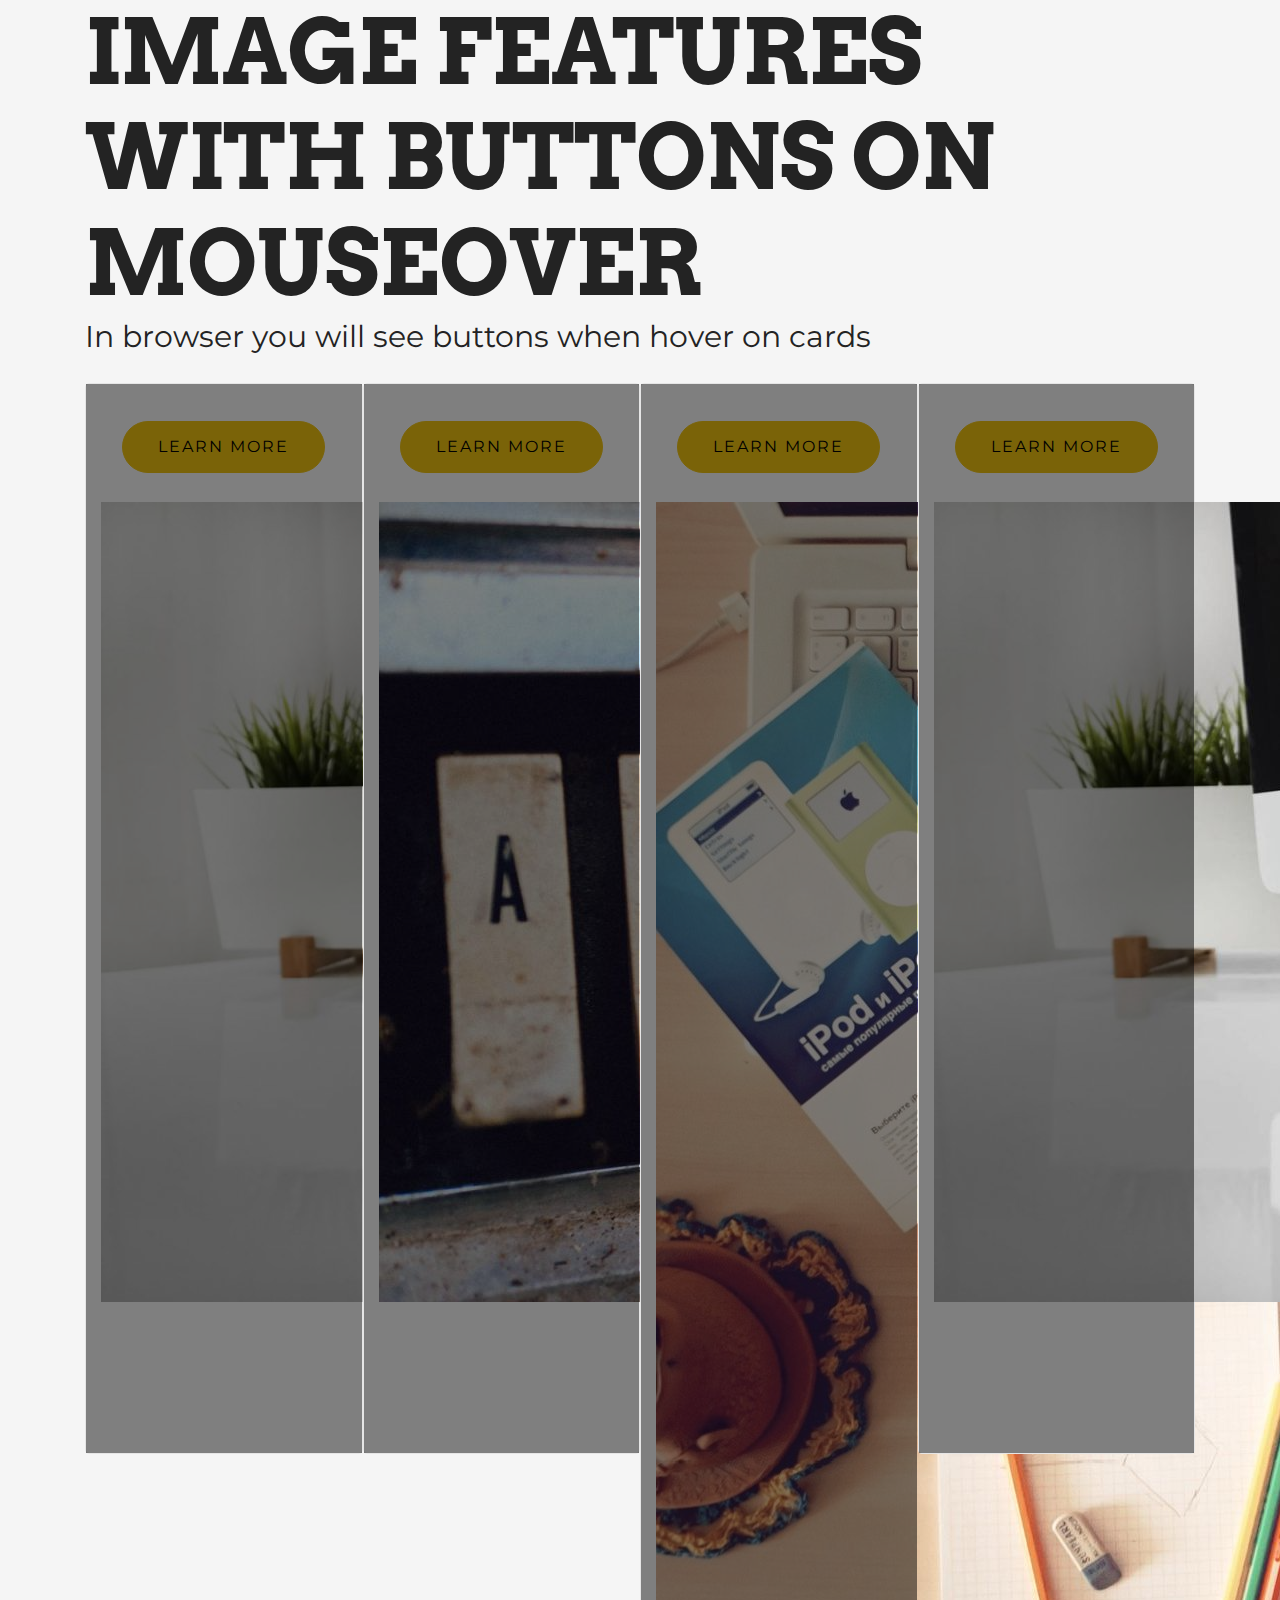
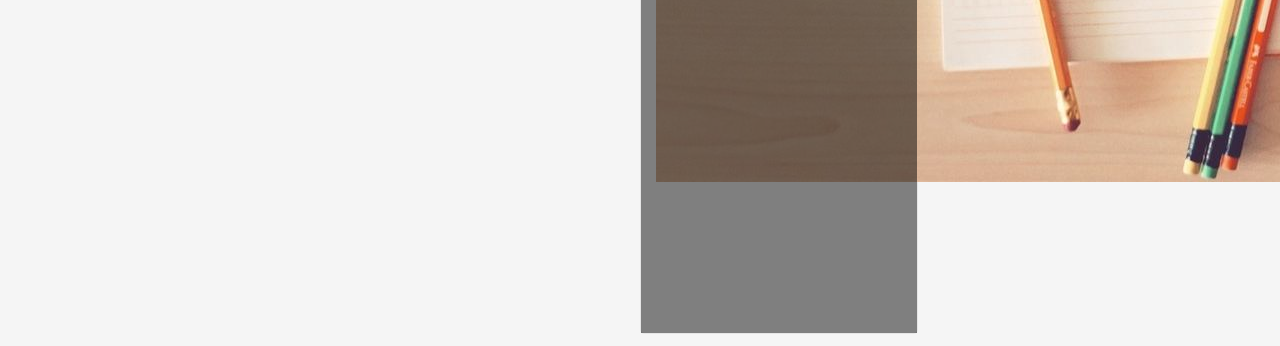
<file: Eng.html>
<!DOCTYPE html>
<html >
<head>
  <!-- Site made with Mobirise Website Builder v4.6.2, https://mobirise.com -->
  <meta charset="UTF-8">
  <meta http-equiv="X-UA-Compatible" content="IE=edge">
  <meta name="generator" content="Mobirise v4.6.2, mobirise.com">
  <meta name="viewport" content="width=device-width, initial-scale=1, minimum-scale=1">
  <link rel="shortcut icon" href="assets/images/logo-500x500.jpg" type="image/x-icon">
  <meta name="description" content="Eng">
  <title>Eng</title>
  <link rel="stylesheet" href="assets/web/assets/mobirise-icons/mobirise-icons.css">
  <link rel="stylesheet" href="assets/tether/tether.min.css">
  <link rel="stylesheet" href="assets/bootstrap/css/bootstrap.min.css">
  <link rel="stylesheet" href="assets/bootstrap/css/bootstrap-grid.min.css">
  <link rel="stylesheet" href="assets/bootstrap/css/bootstrap-reboot.min.css">
  <link rel="stylesheet" href="assets/dropdown/css/style.css">
  <link rel="stylesheet" href="assets/animatecss/animate.min.css">
  <link rel="stylesheet" href="assets/theme/css/style.css">
  <link rel="stylesheet" href="assets/mobirise/css/mbr-additional.css" type="text/css">
  
  
  
</head>
<body>
  <section class="menu cid-qHE91dWeYU" once="menu" id="menu2-1">

    

    <nav class="navbar navbar-expand beta-menu navbar-dropdown align-items-center navbar-toggleable-sm bg-color transparent">
        <button class="navbar-toggler navbar-toggler-right" type="button" data-toggle="collapse" data-target="#navbarSupportedContent" aria-controls="navbarSupportedContent" aria-expanded="false" aria-label="Toggle navigation">
            <div class="hamburger">
                <span></span>
                <span></span>
                <span></span>
                <span></span>
            </div>
        </button>
        <div class="menu-logo">
            <div class="navbar-brand">
                
                
            </div>
        </div>
        <div class="collapse navbar-collapse" id="navbarSupportedContent">
            <ul class="navbar-nav nav-dropdown navbar-nav-top-padding" data-app-modern-menu="true"><li class="nav-item">
                    <a class="nav-link link text-black display-4" href="index.html#content11-7">Thai</a>
                </li><li class="nav-item"><a class="nav-link link text-black display-4" href="Eng.html">Eng</a></li></ul>
            <div class="navbar-buttons mbr-section-btn"><a class="btn btn-sm btn-primary display-4" href="tel:+1-234-567-8901">
                    <span class="btn-icon mbri-mobile mbr-iconfont mbr-iconfont-btn">
                    </span>
                    061-997-4141</a></div>
        </div>
    </nav>
</section>

<section class="engine"><a href="https://mobirise.ws/q">free website builder download</a></section><section class="features18 popup-btn-cards cid-qHEbf54jJl mbr-parallax-background" id="features18-3">

    

    <div class="mbr-overlay" style="opacity: 0.6; background-color: rgb(239, 239, 239);">
    </div>
    <div class="container">
        <h2 class="mbr-section-title pb-3 align-center mbr-fonts-style display-2">
            Image features with buttons on mouseover
        </h2>
        <h3 class="mbr-section-subtitle display-5 align-center mbr-fonts-style mbr-light">
            In browser you will see buttons when hover on cards
        </h3>
        <div class="media-container-row pt-5 ">
            <div class="card p-3 col-12 col-md-6 col-lg-3">
                <div class="card-wrapper ">
                    <div class="card-img">
                        <div class="mbr-overlay"></div>
                        <div class="mbr-section-btn text-center">
                            <a href="https://mobirise.com" class="btn btn-primary display-4">Learn More</a>
                        </div>
                        <img src="assets/images/01.jpg" alt="Mobirise">
                    </div>
                    <div class="card-box">
                        <h4 class="card-title mbr-fonts-style display-7">
                            No Coding
                        </h4>
                        <p class="mbr-text mbr-fonts-style align-left display-7">
                            Mobirise is an easy website builder - just drop site elements to your page, add content and style it to look the way you like.
                        </p>
                    </div>
                </div>
            </div>
            <div class="card p-3 col-12 col-md-6 col-lg-3">
                <div class="card-wrapper">
                    <div class="card-img">
                        <div class="mbr-overlay"></div>
                        <div class="mbr-section-btn text-center">
                            <a href="https://mobirise.com" class="btn btn-primary display-4">Learn More</a>
                        </div>
                        <img src="assets/images/02.jpg" alt="Mobirise">
                    </div>
                    <div class="card-box">
                        <h4 class="card-title mbr-fonts-style display-7">
                            Mobile Friendly
                        </h4>
                        <p class="mbr-text mbr-fonts-style display-7">
                           All sites you make with Mobirise are mobile-friendly. You don't have to create a special mobile version of your site.
                        </p>
                    </div>
                </div>
            </div>

            <div class="card p-3 col-12 col-md-6 col-lg-3">
                <div class="card-wrapper">
                    <div class="card-img">
                        <div class="mbr-overlay"></div>
                        <div class="mbr-section-btn text-center">
                            <a href="https://mobirise.com" class="btn btn-primary display-4">Learn More</a>
                        </div>
                        <img src="assets/images/03.jpg" alt="Mobirise">
                    </div>
                    <div class="card-box">
                        <h4 class="card-title mbr-fonts-style display-7">
                            Unique Styles
                        </h4>
                        <p class="mbr-text mbr-fonts-style display-7">
                            Mobirise offers many site blocks in several themes, and though these blocks are pre-made, they are flexible.
                        </p>
                    </div>
                </div>
            </div>

            <div class="card p-3 col-12 col-md-6 col-lg-3">
                <div class="card-wrapper">
                    <div class="card-img">
                        <div class="mbr-overlay"></div>
                        <div class="mbr-section-btn text-center">
                            <a href="https://mobirise.com" class="btn btn-primary display-4">Learn More</a>
                        </div>
                        <img src="assets/images/01.jpg" alt="Mobirise">
                    </div>
                    <div class="card-box">
                        <h4 class="card-title mbr-fonts-style display-7">
                            Unlimited Sites
                        </h4>
                        <p class="mbr-text mbr-fonts-style display-7">
                           Mobirise gives you the freedom to develop as many websites as you like given the fact that it is a desktop app.
                        </p>
                    </div>
                </div>
            </div>
        </div>
    </div>
</section>


  <script src="assets/web/assets/jquery/jquery.min.js"></script>
  <script src="assets/popper/popper.min.js"></script>
  <script src="assets/tether/tether.min.js"></script>
  <script src="assets/bootstrap/js/bootstrap.min.js"></script>
  <script src="assets/smoothscroll/smooth-scroll.js"></script>
  <script src="assets/dropdown/js/script.min.js"></script>
  <script src="assets/parallax/jarallax.min.js"></script>
  <script src="assets/viewportchecker/jquery.viewportchecker.js"></script>
  <script src="assets/mbr-popup-btns/mbr-popup-btns.js"></script>
  <script src="assets/touchswipe/jquery.touch-swipe.min.js"></script>
  <script src="assets/theme/js/script.js"></script>
  
  
 <div id="scrollToTop" class="scrollToTop mbr-arrow-up"><a style="text-align: center;"><i></i></a></div>
    <input name="animation" type="hidden">
  </body>
</html>
</file>
<file: assets/web/assets/mobirise-icons/mobirise-icons.css>
@font-face {
  font-family: 'MobiriseIcons';
  src:  url('mobirise-icons.eot?spat4u');
  src:  url('mobirise-icons.eot?spat4u#iefix') format('embedded-opentype'),
    url('mobirise-icons.ttf?spat4u') format('truetype'),
    url('mobirise-icons.woff?spat4u') format('woff'),
    url('mobirise-icons.svg?spat4u#MobiriseIcons') format('svg');
  font-weight: normal;
  font-style: normal;
}

[class^="mbri-"], [class*=" mbri-"] {
  /* use !important to prevent issues with browser extensions that change fonts */
  font-family: MobiriseIcons !important;
  speak: none;
  font-style: normal;
  font-weight: normal;
  font-variant: normal;
  text-transform: none;
  line-height: 1;

  /* Better Font Rendering =========== */
  -webkit-font-smoothing: antialiased;
  -moz-osx-font-smoothing: grayscale;
}

.mbri-add-submenu:before {
  content: "\e900";
}
.mbri-alert:before {
  content: "\e901";
}
.mbri-align-center:before {
  content: "\e902";
}
.mbri-align-justify:before {
  content: "\e903";
}
.mbri-align-left:before {
  content: "\e904";
}
.mbri-align-right:before {
  content: "\e905";
}
.mbri-android:before {
  content: "\e906";
}
.mbri-apple:before {
  content: "\e907";
}
.mbri-arrow-down:before {
  content: "\e908";
}
.mbri-arrow-next:before {
  content: "\e909";
}
.mbri-arrow-prev:before {
  content: "\e90a";
}
.mbri-arrow-up:before {
  content: "\e90b";
}
.mbri-bold:before {
  content: "\e90c";
}
.mbri-bookmark:before {
  content: "\e90d";
}
.mbri-bootstrap:before {
  content: "\e90e";
}
.mbri-briefcase:before {
  content: "\e90f";
}
.mbri-browse:before {
  content: "\e910";
}
.mbri-bulleted-list:before {
  content: "\e911";
}
.mbri-calendar:before {
  content: "\e912";
}
.mbri-camera:before {
  content: "\e913";
}
.mbri-cart-add:before {
  content: "\e914";
}
.mbri-cart-full:before {
  content: "\e915";
}
.mbri-cash:before {
  content: "\e916";
}
.mbri-change-style:before {
  content: "\e917";
}
.mbri-chat:before {
  content: "\e918";
}
.mbri-clock:before {
  content: "\e919";
}
.mbri-close:before {
  content: "\e91a";
}
.mbri-cloud:before {
  content: "\e91b";
}
.mbri-code:before {
  content: "\e91c";
}
.mbri-contact-form:before {
  content: "\e91d";
}
.mbri-credit-card:before {
  content: "\e91e";
}
.mbri-cursor-click:before {
  content: "\e91f";
}
.mbri-cust-feedback:before {
  content: "\e920";
}
.mbri-database:before {
  content: "\e921";
}
.mbri-delivery:before {
  content: "\e922";
}
.mbri-desktop:before {
  content: "\e923";
}
.mbri-devices:before {
  content: "\e924";
}
.mbri-down:before {
  content: "\e925";
}
.mbri-download:before {
  content: "\e989";
}
.mbri-drag-n-drop:before {
  content: "\e927";
}
.mbri-drag-n-drop2:before {
  content: "\e928";
}
.mbri-edit:before {
  content: "\e929";
}
.mbri-edit2:before {
  content: "\e92a";
}
.mbri-error:before {
  content: "\e92b";
}
.mbri-extension:before {
  content: "\e92c";
}
.mbri-features:before {
  content: "\e92d";
}
.mbri-file:before {
  content: "\e92e";
}
.mbri-flag:before {
  content: "\e92f";
}
.mbri-folder:before {
  content: "\e930";
}
.mbri-gift:before {
  content: "\e931";
}
.mbri-github:before {
  content: "\e932";
}
.mbri-globe:before {
  content: "\e933";
}
.mbri-globe-2:before {
  content: "\e934";
}
.mbri-growing-chart:before {
  content: "\e935";
}
.mbri-hearth:before {
  content: "\e936";
}
.mbri-help:before {
  content: "\e937";
}
.mbri-home:before {
  content: "\e938";
}
.mbri-hot-cup:before {
  content: "\e939";
}
.mbri-idea:before {
  content: "\e93a";
}
.mbri-image-gallery:before {
  content: "\e93b";
}
.mbri-image-slider:before {
  content: "\e93c";
}
.mbri-info:before {
  content: "\e93d";
}
.mbri-italic:before {
  content: "\e93e";
}
.mbri-key:before {
  content: "\e93f";
}
.mbri-laptop:before {
  content: "\e940";
}
.mbri-layers:before {
  content: "\e941";
}
.mbri-left-right:before {
  content: "\e942";
}
.mbri-left:before {
  content: "\e943";
}
.mbri-letter:before {
  content: "\e944";
}
.mbri-like:before {
  content: "\e945";
}
.mbri-link:before {
  content: "\e946";
}
.mbri-lock:before {
  content: "\e947";
}
.mbri-login:before {
  content: "\e948";
}
.mbri-logout:before {
  content: "\e949";
}
.mbri-magic-stick:before {
  content: "\e94a";
}
.mbri-map-pin:before {
  content: "\e94b";
}
.mbri-menu:before {
  content: "\e94c";
}
.mbri-mobile:before {
  content: "\e94d";
}
.mbri-mobile2:before {
  content: "\e94e";
}
.mbri-mobirise:before {
  content: "\e94f";
}
.mbri-more-horizontal:before {
  content: "\e950";
}
.mbri-more-vertical:before {
  content: "\e951";
}
.mbri-music:before {
  content: "\e952";
}
.mbri-new-file:before {
  content: "\e953";
}
.mbri-numbered-list:before {
  content: "\e954";
}
.mbri-opened-folder:before {
  content: "\e955";
}
.mbri-pages:before {
  content: "\e956";
}
.mbri-paper-plane:before {
  content: "\e957";
}
.mbri-paperclip:before {
  content: "\e958";
}
.mbri-photo:before {
  content: "\e959";
}
.mbri-photos:before {
  content: "\e95a";
}
.mbri-pin:before {
  content: "\e95b";
}
.mbri-play:before {
  content: "\e95c";
}
.mbri-plus:before {
  content: "\e95d";
}
.mbri-preview:before {
  content: "\e95e";
}
.mbri-print:before {
  content: "\e95f";
}
.mbri-protect:before {
  content: "\e960";
}
.mbri-question:before {
  content: "\e961";
}
.mbri-quote-left:before {
  content: "\e962";
}
.mbri-quote-right:before {
  content: "\e963";
}
.mbri-refresh:before {
  content: "\e964";
}
.mbri-responsive:before {
  content: "\e965";
}
.mbri-right:before {
  content: "\e966";
}
.mbri-rocket:before {
  content: "\e967";
}
.mbri-sad-face:before {
  content: "\e968";
}
.mbri-sale:before {
  content: "\e969";
}
.mbri-save:before {
  content: "\e96a";
}
.mbri-search:before {
  content: "\e96b";
}
.mbri-setting:before {
  content: "\e96c";
}
.mbri-setting2:before {
  content: "\e96d";
}
.mbri-setting3:before {
  content: "\e96e";
}
.mbri-share:before {
  content: "\e96f";
}
.mbri-shopping-bag:before {
  content: "\e970";
}
.mbri-shopping-basket:before {
  content: "\e971";
}
.mbri-shopping-cart:before {
  content: "\e972";
}
.mbri-sites:before {
  content: "\e973";
}
.mbri-smile-face:before {
  content: "\e974";
}
.mbri-speed:before {
  content: "\e975";
}
.mbri-star:before {
  content: "\e976";
}
.mbri-success:before {
  content: "\e977";
}
.mbri-sun:before {
  content: "\e978";
}
.mbri-sun2:before {
  content: "\e979";
}
.mbri-tablet:before {
  content: "\e97a";
}
.mbri-tablet-vertical:before {
  content: "\e97b";
}
.mbri-target:before {
  content: "\e97c";
}
.mbri-timer:before {
  content: "\e97d";
}
.mbri-to-ftp:before {
  content: "\e97e";
}
.mbri-to-local-drive:before {
  content: "\e97f";
}
.mbri-touch-swipe:before {
  content: "\e980";
}
.mbri-touch:before {
  content: "\e981";
}
.mbri-trash:before {
  content: "\e982";
}
.mbri-underline:before {
  content: "\e983";
}
.mbri-unlink:before {
  content: "\e984";
}
.mbri-unlock:before {
  content: "\e985";
}
.mbri-up-down:before {
  content: "\e986";
}
.mbri-up:before {
  content: "\e987";
}
.mbri-update:before {
  content: "\e988";
}
.mbri-upload:before {
 content: "\e926"; 
}
.mbri-user:before {
  content: "\e98a";
}
.mbri-user2:before {
  content: "\e98b";
}
.mbri-users:before {
  content: "\e98c";
}
.mbri-video:before {
  content: "\e98d";
}
.mbri-video-play:before {
  content: "\e98e";
}
.mbri-watch:before {
  content: "\e98f";
}
.mbri-website-theme:before {
  content: "\e990";
}
.mbri-wifi:before {
  content: "\e991";
}
.mbri-windows:before {
  content: "\e992";
}
.mbri-zoom-out:before {
  content: "\e993";
}
.mbri-redo:before {
  content: "\e994";
}
.mbri-undo:before {
  content: "\e995";
}
</file>
<file: assets/dropdown/css/style.css>
.navbar-dropdown {
  left: 0;
  padding: 0;
  position: absolute;
  right: 0;
  top: 0;
  transition: all 0.45s ease;
  z-index: 1030; }
  .navbar-dropdown .navbar-brand {
    float: none;
    font-size: 0;
    padding: 1.25rem 0;
    position: relative;
    transition: padding 0.25s ease;
    white-space: nowrap; }
    .navbar-dropdown .navbar-brand::before {
      content: "";
      display: inline-block;
      height: 100%;
      vertical-align: middle; }
  .navbar-dropdown .navbar-logo,
  .navbar-dropdown .navbar-caption {
    display: inline-block;
    vertical-align: middle; }
  .navbar-dropdown .navbar-logo {
    margin-right: 0.8rem;
    transition: margin 0.3s ease-in-out; }
    .navbar-dropdown .navbar-logo img {
      height: 3.125rem;
      transition: all 0.3s ease-in-out; }
  .navbar-dropdown .mbr-table-cell {
    height: 5.625rem; }
  .navbar-dropdown .navbar-caption {
    font-family: "Montserrat";
    font-size: 1rem;
    font-weight: 700;
    white-space: normal; }
    .navbar-dropdown .navbar-caption, .navbar-dropdown .navbar-caption:hover {
      color: inherit;
      text-decoration: none; }
  .navbar-dropdown.navbar-fixed-top {
    position: fixed; }
  .navbar-dropdown.bg-color.transparent {
    background: none !important; }
  .navbar-dropdown.navbar-short .navbar-brand {
    padding: 0.625rem 0; }
  .navbar-dropdown.navbar-short .navbar-logo {
    margin-right: 0.5rem; }
    .navbar-dropdown.navbar-short .navbar-logo img {
      height: 2.375rem; }
  .navbar-dropdown.navbar-short .mbr-table-cell {
    height: 3.625rem; }
  .navbar-dropdown .navbar-close {
    right: 0.825rem;
    position: fixed;
    top: 1.55rem;
    z-index: 1000; }
  .navbar-dropdown.opened {
    background: none !important; }
    .navbar-dropdown.opened .navbar-brand,
    .navbar-dropdown.opened .navbar-toggler {
      display: none; }
  .navbar-dropdown .hamburger-icon {
    content: "";
    width: 16px;
    -webkit-box-shadow: 0 -6px 0 1px,0 0 0 1px,0 6px 0 1px;
    -moz-box-shadow: 0 -6px 0 1px,0 0 0 1px,0 6px 0 1px;
    box-shadow: 0 -6px 0 1px,0 0 0 1px,0 6px 0 1px; }
  .navbar-dropdown .close-icon {
    position: relative;
    width: 21px;
    height: 21px;
    overflow: hidden; }
    .navbar-dropdown .close-icon::before, .navbar-dropdown .close-icon::after {
      content: '';
      position: absolute;
      height: 2px;
      width: 100%;
      top: 50%;
      left: 0;
      margin-top: -1px; }
    .navbar-dropdown .close-icon::before {
      transform: rotate(45deg);
      -ms-transform: rotate(45deg);
      -webkit-transform: rotate(45deg); }
    .navbar-dropdown .close-icon::after {
      transform: rotate(-45deg);
      -ms-transform: rotate(-45deg);
      -webkit-transform: rotate(-45deg); }

.dropdown-menu .dropdown-toggle[data-toggle="dropdown-submenu"]::after {
  border-bottom: 0.35em solid transparent;
  border-left: 0;
  border-right: 0.35em solid;
  border-top: 0.35em solid transparent;
  margin-left: 0.3rem; }

.dropdown-menu .dropdown-item:focus {
  outline: 0; }

.nav-dropdown {
  display: table !important;
  font-family: "Montserrat";
  font-size: 0.75rem;
  font-weight: 400;
  letter-spacing: 2px;
  height: auto !important; }
  .nav-dropdown .nav-item {
    display: table-cell;
    float: none;
    vertical-align: middle;
    position: relative; }
  .nav-dropdown .nav-btn {
    padding-left: 1rem; }
  .nav-dropdown .link {
    margin: 1.667em 2em;
    padding: 0;
    transition: color .2s ease-in-out; }
    .nav-dropdown .link.dropdown-toggle {
      margin-right: 2.583em; }
      .nav-dropdown .link.dropdown-toggle::after {
        margin-left: .25rem;
        border-top: 0.35em solid;
        border-right: 0.35em solid transparent;
        border-left: 0.35em solid transparent;
        border-bottom: 0; }
      .nav-dropdown .link.dropdown-toggle::after {
        display: block;
        margin-top: -0.1667em;
        position: absolute;
        right: 1.3333em;
        top: 50%; }
      .nav-dropdown .link.dropdown-toggle[aria-expanded="true"] {
        margin: 0;
        padding: 1.667em 2.583em 1.667em 1.667em; }
  .nav-dropdown .link::after,
  .nav-dropdown .dropdown-item::after {
    color: inherit; }
  .nav-dropdown .btn {
    font-size: 0.85rem;
    font-weight: 700;
    letter-spacing: 2px;
    margin-bottom: 0;
    padding-left: 1.625rem;
    padding-right: 1.625rem; }
  .nav-dropdown .dropdown-menu {
    border-radius: 0;
    border: 0;
    right: 0;
    left: auto;
    margin: 0;
    padding-bottom: 1.25rem;
    padding-top: 1.25rem; }
  .nav-dropdown .dropdown-submenu {
    left: auto;
    right: 100%;
    margin-left: 0.125rem;
    margin-top: -1.25rem;
    top: 0; }
  .nav-dropdown .dropdown-item {
    font-size: 0.8125rem;
    font-weight: 500;
    line-height: 2;
    text-align: right;
    padding: 0.3846em 1.5385em 0.3846em 2.615em;
    position: relative;
    transition: color .2s ease-in-out, background-color .2s ease-in-out; }
    .nav-dropdown .dropdown-item::before {
      content: '';
      position: absolute;
      bottom: 4px;
      right: 20px;
      height: 2px;
      width: 0;
      transition: all .2s ease-in-out; }
    .nav-dropdown .dropdown-item::after {
      margin-top: -0.3077em;
      position: absolute;
      left: 1.1538em;
      top: 50%; }
    .nav-dropdown .dropdown-item:focus, .nav-dropdown .dropdown-item:hover {
      background: none; }
      .nav-dropdown .dropdown-item:focus::before, .nav-dropdown .dropdown-item:hover::before {
        width: calc(100% - 40px); }

@media (max-width: 767px) {
  .nav-dropdown.navbar-toggleable-sm {
    bottom: 0;
    display: none;
    right: 0;
    overflow-x: hidden;
    position: fixed;
    top: 0;
    transform: translateX(100%);
    -ms-transform: translateX(100%);
    -webkit-transform: translateX(100%);
    width: 18.75rem;
    z-index: 999; } }
.nav-dropdown.navbar-toggleable-xl {
  bottom: 0;
  display: none;
  right: 0;
  overflow-x: hidden;
  position: fixed;
  top: 0;
  transform: translateX(100%);
  -ms-transform: translateX(100%);
  -webkit-transform: translateX(100%);
  width: 18.75rem;
  z-index: 999; }

.nav-dropdown-sm {
  display: block !important;
  overflow-x: hidden;
  overflow: auto;
  padding-top: 3.875rem; }
  .nav-dropdown-sm::after {
    content: "";
    display: block;
    height: 3rem;
    width: 100%; }
  .nav-dropdown-sm.collapse.in ~ .navbar-close {
    display: block !important; }
  .nav-dropdown-sm.collapsing, .nav-dropdown-sm.collapse.in {
    transform: translateX(0);
    -ms-transform: translateX(0);
    -webkit-transform: translateX(0);
    transition: all 0.25s ease-out;
    -webkit-transition: all 0.25s ease-out; }
  .nav-dropdown-sm.collapsing[aria-expanded="false"] {
    transform: translateX(100%);
    -ms-transform: translateX(100%);
    -webkit-transform: translateX(100%); }
  .nav-dropdown-sm .nav-item {
    display: block;
    margin-left: 0 !important;
    padding-left: 0; }
  .nav-dropdown-sm .link,
  .nav-dropdown-sm .dropdown-item {
    border-top: 1px dotted rgba(255, 255, 255, 0.1);
    font-size: 0.8125rem;
    line-height: 1.6;
    text-align: left;
    margin: 0 !important;
    padding: 0.875rem 2.4rem 0.875rem 1.5625rem !important;
    position: relative;
    white-space: normal; }
    .nav-dropdown-sm .link::before,
    .nav-dropdown-sm .dropdown-item::before {
      right: auto;
      left: 0;
      bottom: 0; }
    .nav-dropdown-sm .link::after,
    .nav-dropdown-sm .dropdown-item::after {
      left: auto;
      right: 1.1538em; }
    .nav-dropdown-sm .link:focus, .nav-dropdown-sm .link:hover,
    .nav-dropdown-sm .dropdown-item:focus,
    .nav-dropdown-sm .dropdown-item:hover {
      background: rgba(0, 0, 0, 0.2) !important; }
      .nav-dropdown-sm .link:focus::before, .nav-dropdown-sm .link:hover::before,
      .nav-dropdown-sm .dropdown-item:focus::before,
      .nav-dropdown-sm .dropdown-item:hover::before {
        width: 100%; }
  .nav-dropdown-sm .nav-btn {
    position: relative;
    padding: 1.5625rem 1.5625rem 0 1.5625rem; }
    .nav-dropdown-sm .nav-btn::before {
      border-top: 1px dotted rgba(255, 255, 255, 0.1);
      content: "";
      left: 0;
      position: absolute;
      top: 0;
      width: 100%; }
    .nav-dropdown-sm .nav-btn + .nav-btn {
      padding-top: 0.625rem; }
      .nav-dropdown-sm .nav-btn + .nav-btn::before {
        display: none; }
  .nav-dropdown-sm .btn {
    padding: 0.625rem 0; }
  .nav-dropdown-sm .dropdown-toggle::after {
    position: absolute;
    right: 1.25rem;
    top: 50%;
    margin-top: -0.154em; }
  .nav-dropdown-sm .dropdown-toggle[data-toggle="dropdown-submenu"]::after {
    margin-left: .25rem;
    border-top: 0.35em solid;
    border-right: 0.35em solid transparent;
    border-left: 0.35em solid transparent;
    border-bottom: 0; }
  .nav-dropdown-sm .dropdown-toggle[data-toggle="dropdown-submenu"][aria-expanded="true"]::after {
    border-top: 0;
    border-right: 0.35em solid transparent;
    border-left: 0.35em solid transparent;
    border-bottom: 0.35em solid; }
  .nav-dropdown-sm .dropdown-menu {
    margin: 0;
    padding: 0;
    position: relative;
    top: 0;
    left: 0;
    width: 100%;
    border: 0;
    float: none;
    border-radius: 0;
    background: none; }

.is-builder .nav-dropdown.collapsing {
  transition: none !important; }

/*# sourceMappingURL=style.css.map */
</file>
<file: assets/theme/css/style.css>
.engine {
	position: absolute;
	text-indent: -2400px;
	text-align: center;
	padding: 0;
	top: 0;
	left: -2400px;
}/*!
 * ColorM theme (https://mobirise.com/)
 * Copyright 2016 Mobirise
 */
@import url(https://fonts.googleapis.com/css?family=Lato:400,700);
@import url(https://fonts.googleapis.com/css?family=Ubuntu:400,300,700);
@import url(https://fonts.googleapis.com/css?family=Oswald:400,700);
@import url(https://fonts.googleapis.com/css?family=Roboto+Condensed:400,300,700);
.container, .container-fluid {
  position: relative; }

.btn {
  margin-bottom: 0.5rem; }
  .btn + .btn {
    margin-left: 1rem; }
  @media (max-width: 767px) {
    .btn {
      white-space: normal; }
      .btn + .btn {
        margin-left: 0; } }

.bg-primary {
  background-color: #c0a375 !important; }

.bg-success {
  background-color: #90a878 !important; }

.bg-info {
  background-color: #7e9b9f !important; }

.bg-warning {
  background-color: #f3c649 !important; }

.bg-danger {
  background-color: #f28281 !important; }

.bg-none {
  background: none !important; }

.btn {
  font-family: 'Montserrat', sans-serif;
  text-transform: uppercase;
  font-weight: 700;
  letter-spacing: 2px;
  padding: 1rem 2.1875rem;
  font-size: 0.875rem;
  line-height: 1.5;
  border-radius: 3px;
  -webkit-transition: all .3s ease-in-out;
  -moz-transition: all .3s ease-in-out;
  transition: all .3s ease-in-out; }

.btn-sm {
  padding: 0.625rem 1.874rem;
  font-size: 0.99rem;
  line-height: 1.5;
  border-radius: 3px;
  font-family: "Lora";
  font-style: italic;
  font-weight: 400;
  letter-spacing: 0px; }

.btn-lg {
  padding: 1.56rem 3.44rem;
  font-size: 0.875rem;
  line-height: 1.33333;
  border-radius: 3px; }

.btn-xlg {
  padding: 1rem 2.1874rem;
  font-size: 1rem;
  line-height: 1.33333;
  border-radius: 3px; }

.btn-icon {
  padding: 0 0;
  font-size: 1rem;
  line-height: 1rem;
  border-radius: 0; }

.btn-primary {
  background-color: #c0a375;
  border-color: #c0a375;
  box-shadow: none;
  color: #fff; }
  .btn-primary:hover {
    color: #fff;
    background-color: #a07e49;
    border-color: #a07e49;
    box-shadow: none; }
  .btn-primary:focus, .btn-primary.focus {
    color: #fff;
    background-color: #a07e49;
    border-color: #a07e49; }
  .btn-primary:active, .btn-primary.active {
    color: #fff;
    background-color: #a07e49;
    border-color: #a07e49;
    background-image: none;
    box-shadow: none; }
  .btn-primary.disabled, .btn-primary:disabled {
    color: #fff !important;
    background-color: #a07e49 !important;
    border-color: #a07e49 !important;
    opacity: 0.85; }

.btn-secondary {
  background-color: #bfcecb;
  border-color: #bfcecb;
  box-shadow: none;
  color: #fff; }
  .btn-secondary:hover {
    color: #fff;
    background-color: #94ada8;
    border-color: #94ada8;
    box-shadow: none; }
  .btn-secondary:focus, .btn-secondary.focus {
    color: #fff;
    background-color: #94ada8;
    border-color: #94ada8; }
  .btn-secondary:active, .btn-secondary.active {
    color: #fff;
    background-color: #94ada8;
    border-color: #94ada8;
    background-image: none;
    box-shadow: none; }
  .btn-secondary.disabled, .btn-secondary:disabled {
    color: #fff !important;
    background-color: #94ada8 !important;
    border-color: #94ada8 !important;
    opacity: 0.85; }

.btn-info {
  background-color: #7e9b9f;
  border-color: #7e9b9f;
  box-shadow: none;
  color: #fff; }
  .btn-info:hover {
    color: #fff;
    background-color: #597478;
    border-color: #597478;
    box-shadow: none; }
  .btn-info:focus, .btn-info.focus {
    color: #fff;
    background-color: #597478;
    border-color: #597478; }
  .btn-info:active, .btn-info.active {
    color: #fff;
    background-color: #597478;
    border-color: #597478;
    background-image: none;
    box-shadow: none; }
  .btn-info.disabled, .btn-info:disabled {
    color: #fff !important;
    background-color: #597478 !important;
    border-color: #597478 !important;
    opacity: 0.85; }

.btn-success {
  background-color: #90a878;
  border-color: #90a878;
  box-shadow: none;
  color: #fff; }
  .btn-success:hover {
    color: #fff;
    background-color: #6a8153;
    border-color: #6a8153;
    box-shadow: none; }
  .btn-success:focus, .btn-success.focus {
    color: #fff;
    background-color: #6a8153;
    border-color: #6a8153; }
  .btn-success:active, .btn-success.active {
    color: #fff;
    background-color: #6a8153;
    border-color: #6a8153;
    background-image: none;
    box-shadow: none; }
  .btn-success.disabled, .btn-success:disabled {
    color: #fff !important;
    background-color: #6a8153 !important;
    border-color: #6a8153 !important;
    opacity: 0.85; }

.btn-warning {
  background-color: #f3c649;
  border-color: #f3c649;
  box-shadow: none;
  color: #fff; }
  .btn-warning:hover {
    color: #fff;
    background-color: #e1a90f;
    border-color: #e1a90f;
    box-shadow: none; }
  .btn-warning:focus, .btn-warning.focus {
    color: #fff;
    background-color: #e1a90f;
    border-color: #e1a90f; }
  .btn-warning:active, .btn-warning.active {
    color: #fff;
    background-color: #e1a90f;
    border-color: #e1a90f;
    background-image: none;
    box-shadow: none; }
  .btn-warning.disabled, .btn-warning:disabled {
    color: #fff !important;
    background-color: #e1a90f !important;
    border-color: #e1a90f !important;
    opacity: 0.85; }

.btn-danger {
  background-color: #f28281;
  border-color: #f28281;
  box-shadow: none;
  color: #fff; }
  .btn-danger:hover {
    color: #fff;
    background-color: #eb3d3c;
    border-color: #eb3d3c;
    box-shadow: none; }
  .btn-danger:focus, .btn-danger.focus {
    color: #fff;
    background-color: #eb3d3c;
    border-color: #eb3d3c; }
  .btn-danger:active, .btn-danger.active {
    color: #fff;
    background-color: #eb3d3c;
    border-color: #eb3d3c;
    background-image: none;
    box-shadow: none; }
  .btn-danger.disabled, .btn-danger:disabled {
    color: #fff !important;
    background-color: #eb3d3c !important;
    border-color: #eb3d3c !important;
    opacity: 0.85; }

.btn-white {
  background-color: #fff;
  border-color: #fff;
  box-shadow: none;
  color: #535353; }
  .btn-white:hover {
    color: #fff;
    background-color: #d4d4d4;
    border-color: #d4d4d4;
    box-shadow: none; }
  .btn-white:focus, .btn-white.focus {
    color: #fff;
    background-color: #d4d4d4;
    border-color: #d4d4d4; }
  .btn-white:active, .btn-white.active {
    color: #fff;
    background-color: #d4d4d4;
    border-color: #d4d4d4;
    background-image: none;
    box-shadow: none; }
  .btn-white.disabled, .btn-white:disabled {
    color: #fff !important;
    background-color: #d4d4d4 !important;
    border-color: #d4d4d4 !important;
    opacity: 0.85; }

.btn-black {
  background-color: #535353;
  border-color: #535353;
  box-shadow: none;
  color: #fff; }
  .btn-black:hover {
    color: #fff;
    background-color: #2d2d2d;
    border-color: #2d2d2d;
    box-shadow: none; }
  .btn-black:focus, .btn-black.focus {
    color: #fff;
    background-color: #2d2d2d;
    border-color: #2d2d2d; }
  .btn-black:active, .btn-black.active {
    color: #fff;
    background-color: #2d2d2d;
    border-color: #2d2d2d;
    background-image: none;
    box-shadow: none; }
  .btn-black.disabled, .btn-black:disabled {
    color: #fff !important;
    background-color: #2d2d2d !important;
    border-color: #2d2d2d !important;
    opacity: 0.85; }

.btn-primary-outline {
  background: none;
  border-width: 3px;
  border-color: #8e7041;
  color: #8e7041; }
  .btn-primary-outline:focus, .btn-primary-outline.focus, .btn-primary-outline:active, .btn-primary-outline.active {
    color: #fff;
    background-color: #c0a375;
    border-color: #c0a375; }
  .btn-primary-outline:hover {
    color: #fff;
    background-color: #c0a375;
    border-color: #c0a375; }
  .btn-primary-outline.disabled, .btn-primary-outline:disabled {
    color: #fff !important;
    background-color: #c0a375 !important;
    border-color: #c0a375 !important;
    opacity: 0.85; }

.btn-secondary-outline {
  background: none;
  border-width: 3px;
  border-color: #85a29c;
  color: #85a29c; }
  .btn-secondary-outline:focus, .btn-secondary-outline.focus, .btn-secondary-outline:active, .btn-secondary-outline.active {
    color: #fff;
    background-color: #bfcecb;
    border-color: #bfcecb; }
  .btn-secondary-outline:hover {
    color: #fff;
    background-color: #bfcecb;
    border-color: #bfcecb; }
  .btn-secondary-outline.disabled, .btn-secondary-outline:disabled {
    color: #fff !important;
    background-color: #bfcecb !important;
    border-color: #bfcecb !important;
    opacity: 0.85; }

.btn-info-outline {
  background: none;
  border-width: 3px;
  border-color: #4e6669;
  color: #4e6669; }
  .btn-info-outline:focus, .btn-info-outline.focus, .btn-info-outline:active, .btn-info-outline.active {
    color: #fff;
    background-color: #7e9b9f;
    border-color: #7e9b9f; }
  .btn-info-outline:hover {
    color: #fff;
    background-color: #7e9b9f;
    border-color: #7e9b9f; }
  .btn-info-outline.disabled, .btn-info-outline:disabled {
    color: #fff !important;
    background-color: #7e9b9f !important;
    border-color: #7e9b9f !important;
    opacity: 0.85; }

.btn-success-outline {
  background: none;
  border-width: 3px;
  border-color: #5d7149;
  color: #5d7149; }
  .btn-success-outline:focus, .btn-success-outline.focus, .btn-success-outline:active, .btn-success-outline.active {
    color: #fff;
    background-color: #90a878;
    border-color: #90a878; }
  .btn-success-outline:hover {
    color: #fff;
    background-color: #90a878;
    border-color: #90a878; }
  .btn-success-outline.disabled, .btn-success-outline:disabled {
    color: #fff !important;
    background-color: #90a878 !important;
    border-color: #90a878 !important;
    opacity: 0.85; }

.btn-warning-outline {
  background: none;
  border-width: 3px;
  border-color: #c9970d;
  color: #c9970d; }
  .btn-warning-outline:focus, .btn-warning-outline.focus, .btn-warning-outline:active, .btn-warning-outline.active {
    color: #fff;
    background-color: #f3c649;
    border-color: #f3c649; }
  .btn-warning-outline:hover {
    color: #fff;
    background-color: #f3c649;
    border-color: #f3c649; }
  .btn-warning-outline.disabled, .btn-warning-outline:disabled {
    color: #fff !important;
    background-color: #f3c649 !important;
    border-color: #f3c649 !important;
    opacity: 0.85; }

.btn-danger-outline {
  background: none;
  border-width: 3px;
  border-color: #e82625;
  color: #e82625; }
  .btn-danger-outline:focus, .btn-danger-outline.focus, .btn-danger-outline:active, .btn-danger-outline.active {
    color: #fff;
    background-color: #f28281;
    border-color: #f28281; }
  .btn-danger-outline:hover {
    color: #fff;
    background-color: #f28281;
    border-color: #f28281; }
  .btn-danger-outline.disabled, .btn-danger-outline:disabled {
    color: #fff !important;
    background-color: #f28281 !important;
    border-color: #f28281 !important;
    opacity: 0.85; }

.btn-white-outline {
  background: none;
  border-width: 3px;
  border-color: #fff;
  color: #fff; }
  .btn-white-outline:focus, .btn-white-outline.focus, .btn-white-outline:active, .btn-white-outline.active {
    color: #535353;
    background-color: #fff;
    border-color: #fff; }
  .btn-white-outline:hover {
    color: #535353;
    background-color: #fff;
    border-color: #fff; }
  .btn-white-outline.disabled, .btn-white-outline:disabled {
    color: #535353 !important;
    background-color: #fff !important;
    border-color: #fff !important;
    opacity: 0.85; }

.btn-black-outline {
  background: none;
  border-width: 3px;
  border-color: #202020;
  color: #202020; }
  .btn-black-outline:focus, .btn-black-outline.focus, .btn-black-outline:active, .btn-black-outline.active {
    color: #fff;
    background-color: #535353;
    border-color: #535353; }
  .btn-black-outline:hover {
    color: #fff;
    background-color: #535353;
    border-color: #535353; }
  .btn-black-outline.disabled, .btn-black-outline:disabled {
    color: #fff !important;
    background-color: #535353 !important;
    border-color: #535353 !important;
    opacity: 0.85; }

.btn-text {
  background: none;
  border: none;
  font-family: 'Montserrat', sans-serif;
  text-transform: uppercase;
  letter-spacing: 2px;
  padding: 0;
  color: #bd9e6e; }
  .btn-text:after {
    content: ' >';
    padding-left: 10px; }
  .btn-text:focus, .btn-text.focus, .btn-text:active, .btn-text.active {
    color: #c8af87;
    background-color: transparent;
    border-color: transparent; }
  .btn-text:hover {
    color: #c8af87;
    background-color: transparent;
    border-color: transparent; }
  .btn-text.disabled, .btn-text:disabled {
    color: #c8af87 !important;
    background-color: transparent !important;
    border-color: transparent !important;
    opacity: 0.85; }

.btn-transparent {
  background-color: rgba(0, 0, 0, 0.2);
  border-color: transparent;
  box-shadow: none;
  color: #fff; }
  .btn-transparent:hover {
    color: #fff;
    background-color: rgba(0, 0, 0, 0.2);
    border-color: rgba(0, 0, 0, 0.2);
    box-shadow: none; }
  .btn-transparent:focus, .btn-transparent.focus {
    color: #fff;
    background-color: rgba(0, 0, 0, 0.2);
    border-color: rgba(0, 0, 0, 0.2); }
  .btn-transparent:active, .btn-transparent.active {
    color: #fff;
    background-color: rgba(0, 0, 0, 0.2);
    border-color: rgba(0, 0, 0, 0.2);
    background-image: none;
    box-shadow: none; }
  .btn-transparent.disabled, .btn-transparent:disabled {
    color: #fff !important;
    background-color: rgba(0, 0, 0, 0.2) !important;
    border-color: rgba(0, 0, 0, 0.2) !important;
    opacity: 0.85; }

a.mbr-iconfont:hover {
  text-decoration: none; }

.btn-social {
  font-size: 20px;
  border-radius: 50%;
  padding: 0;
  width: 44px;
  height: 44px;
  line-height: 44px;
  text-align: center;
  position: relative;
  border: 2px solid #c0a375;
  color: #232323; }
  .btn-social i {
    top: 0;
    line-height: 44px;
    width: 44px; }
  .btn-social:hover {
    color: #fff;
    background: #c0a375; }
  .btn-social + .btn {
    margin-left: 0.1rem; }

p.lead,
.lead p {
  font-weight: 300;
  margin-bottom: 2.3125rem; }

.article .lead p, .article .lead ul, .article .lead ol, .article .lead pre, .article .lead blockquote {
  margin-bottom: 0; }

.lead {
  font-weight: 300;
  line-height: 1.85em; }
  .lead a {
    font-style: italic;
    font-weight: 400; }
    .lead a, .lead a:hover {
      text-decoration: none; }
  .lead h1 {
    font-size: 5.5rem;
    font-weight: 700;
    letter-spacing: -1px;
    margin-bottom: 1.875rem; }
  .lead h2 {
    font-size: 4.5rem;
    font-weight: 400;
    letter-spacing: -1px;
    margin-bottom: 1.875rem; }
  .lead h3 {
    font-size: 3.5rem;
    font-weight: 400;
    margin-bottom: 1.875rem; }
  .lead h4 {
    font-size: 1.5rem;
    font-weight: 400;
    margin-bottom: 1.875rem; }
  .lead blockquote {
    padding: 10px 0 10px 20px;
    position: relative; }
  .lead ul, .lead ol, .lead pre, .lead blockquote {
    margin-bottom: 2.3125rem; }
  .lead pre {
    background: #f4f4f4;
    padding: 10px 0 10px 24px; }

.display-1 {
  font-weight: 400;
  line-height: 1.12em;
  letter-spacing: -2px;
  margin-bottom: 0.2843em;
  margin-top: 3.9rem; }

.display-2 {
  font-weight: 700;
  line-height: 1.17em;
  letter-spacing: -1px;
  text-transform: uppercase;
  margin-bottom: 1.5625rem;
  margin-top: 3.5rem; }

.display-3 {
  font-weight: 400;
  line-height: 1.7em;
  text-transform: uppercase;
  letter-spacing: 2px;
  margin-top: 3.2rem;
  margin-bottom: 2rem; }

.display-4 {
  font-weight: 400;
  line-height: 1.17em;
  margin-top: 2.3rem;
  margin-bottom: 1.8rem; }

.display-5 {
  font-weight: 400;
  line-height: 1.1em;
  margin-top: 2.3rem;
  margin-bottom: 1.8rem; }

.display-6 {
  font-weight: 400;
  line-height: 1.1em;
  margin-top: 2.3rem;
  margin-bottom: 1.8rem; }

.modal-backdrop {
  background: -webkit-linear-gradient(left, #564740, #3a414a);
  background: -moz-linear-gradient(left, #564740, #3a414a);
  background: -o-linear-gradient(left, #564740, #3a414a);
  background: -ms-linear-gradient(left, #564740, #3a414a);
  background: linear-gradient(left, #564740, #3a414a);
  opacity: 0.94; }

.form-control {
  background-color: #f5f5f5;
  border-radius: 3px;
  box-shadow: none;
  color: #565656;
  font-size: 0.875rem;
  line-height: 1.43;
  min-height: 3.5em;
  padding: 0.5em 1.07em 0.5em; }
  .form-control, .form-control:focus {
    border: 1px solid #e8e8e8; }
  .form-active .form-control:invalid {
    border-color: #f28281; }

.form-control-label {
  cursor: pointer;
  font-size: 0.875rem;
  margin-bottom: 0.357em;
  padding: 0; }

.alert {
  border-radius: 0;
  border: 0;
  font-family: 'Montserrat', sans-serif;
  font-size: 0.875rem;
  line-height: 1.5;
  margin-bottom: 1.875rem;
  padding: 1.25rem;
  position: relative; }
  .alert.alert-form:after {
    background-color: inherit;
    bottom: -7px;
    content: "";
    display: block;
    height: 14px;
    left: 50%;
    margin-left: -7px;
    position: absolute;
    transform: rotate(45deg);
    width: 14px; }

.alert-success {
  background-color: #90a878;
  color: #fff; }

.alert-info {
  background-color: #7e9b9f;
  color: #fff; }

.alert-warning {
  background-color: #f3c649;
  color: #fff; }

.alert-danger {
  background-color: #f28281;
  color: #fff; }

embed {
  vertical-align: middle; }

.position-relative {
  position: relative; }

.overflow-hidden {
  overflow: hidden; }

.float-left {
  float: left; }

.padding-10 {
  padding: 10px; }

.padding-top-0 {
  padding-top: 0; }

.padding-top-20 {
  padding-top: 20px; }

.padding-top-40 {
  padding-top: 40px; }

.padding-left-0 {
  padding-left: 0; }

.padding-right-0 {
  padding-right: 0; }

.padding-bottom-0 {
  padding-bottom: 0; }

.padding-bottom-20 {
  padding-bottom: 20px; }

.padding-bottom-40 {
  padding-bottom: 40px; }

.padding-bottom-100 {
  padding-bottom: 100px; }

.padding-left-lg-30 {
  padding-left: auto; }

.margin-auto {
  margin: auto; }

.margin-top-0 {
  margin-top: 0; }

.margin-top-20 {
  margin-top: 20px; }

.margin-top-40 {
  margin-top: 40px; }

.margin-bottom-0 {
  margin-bottom: 0; }

.margin-top-xs-20 {
  margin-top: 20px; }

.width-50 {
  width: 50px; }

.max-width-80 {
  max-width: 80%; }

.col-bottom {
  display: inline-block;
  vertical-align: bottom;
  float: none; }

.table-cell-lg, .table-cell-xl {
  display: table-cell;
  float: left; }

.table-cell-top, .mbr-table-cell.table-cell-top {
  vertical-align: top; }

.table-cell-middle {
  vertical-align: middle; }

.table-cell-bottom, .mbr-table-cell.table-cell-bottom {
  vertical-align: bottom; }

@media (min-width: 1200px) {
  .table-cell-xl {
    display: table-cell;
    float: none; }

  .margin-top-xl-0 {
    margin-top: 0px; } }
@media (min-width: 992px) {
  .table-cell-lg {
    display: table-cell;
    float: none; }

  .padding-left-lg-30 {
    padding-left: 30px; }

  .margin-top-lg-0 {
    margin-top: 0px; } }
/**
 * TYPOGRAPHY
 */
body {
  font-family: 'Raleway', sans-serif;
  color: #232323; }

h1, h2, h3, h4, h5, h6,
.h1, .h2, .h3, .h4, .h5, .h6,
.display-1, .display-2, .display-3, .display-4 {
  word-break: break-word;
  word-wrap: break-word; }

input, textarea {
  font-family: "Raleway"; }

input:-webkit-autofill, input:-webkit-autofill:hover, input:-webkit-autofill:focus, input:-webkit-autofill:active {
  transition-delay: 9999s;
  transition-property: background-color, color; }

.text-primary {
  color: #c0a375 !important; }

.text-success {
  color: #90a878 !important; }

.text-info {
  color: #7e9b9f !important; }

.text-warning {
  color: #f3c649 !important; }

.text-danger {
  color: #f28281 !important; }

.text-white {
  color: #fff !important; }

.text-black {
  color: #535353 !important; }

.mbr-section {
  position: relative;
  padding-top: 120px;
  padding-bottom: 120px;
  background-position: 50% 50%;
  background-repeat: no-repeat;
  background-size: cover; }

.mbr-section-full {
  display: table;
  height: 100vh;
  padding-bottom: 0;
  padding-top: 0;
  table-layout: fixed;
  width: 100%; }
  .mbr-section-full > .mbr-table-cell {
    width: 100%; }

.mbr-section-small {
  padding-top: 60px;
  padding-bottom: 60px; }

.mbr-section-title {
  margin-top: 0; }

.mbr-section__container--first {
  padding-top: 120px;
  padding-bottom: 40px; }

.mbr-section__container--middle {
  padding-top: 0;
  padding-bottom: 40px; }

.mbr-section__container--last {
  padding-top: 0;
  padding-bottom: 120px; }

.mbr-section-sm-padding {
  padding-top: 40px;
  padding-bottom: 40px; }

.mbr-section-md-padding {
  padding-top: 90px;
  padding-bottom: 90px; }

.mbr-section-nopadding {
  padding-top: 0;
  padding-bottom: 0; }

.mbr-section-subtitle {
  display: block;
  font-style: italic;
  font-weight: 400;
  margin-bottom: 30px; }

.mbr-section-title + .mbr-section-subtitle {
  margin-top: -21px; }

.mbr-section-hero::before {
  display: none !important; }
.mbr-section-hero .mbr-section-title {
  color: #fff;
  margin-bottom: 1.6875rem; }
.mbr-section-hero .mbr-section-text {
  color: #fff; }

/* fonts */
.display-1 {
  font-size: 6.25rem; }

.display-2 {
  font-size: 5.625rem; }

.display-3 {
  font-size: 1rem; }

.display-4 {
  font-size: 3.25rem; }

.display-5 {
  font-size: 1.875rem; }

.display-6 {
  font-size: 1.5rem; }

.lead {
  font-size: 1rem; }

.btn {
  font-size: 1rem; }

@media (max-width: 1199px) {
  .display-1 {
    font-size: 5.75rem; }

  .display-2 {
    font-size: 4.75rem; }

  .display-3 {
    font-size: 1rem; }

  .display-4 {
    font-size: 2.25rem; }

  .display-5 {
    font-size: 1.75rem; }

  .display-6 {
    font-size: 1.25rem; }

  .lead {
    font-size: 0.875rem; }

  .btn {
    font-size: 0.875rem; } }
@media (max-width: 991px) {
  .display-1 {
    font-size: 3.75rem; }

  .display-2 {
    font-size: 3.125rem; }

  .display-3 {
    font-size: 1rem; }

  .display-4 {
    font-size: 2rem; }

  .display-5 {
    font-size: 1.5rem; }

  .display-6 {
    font-size: 1.25rem; }

  .lead {
    font-size: 0.875rem; }

  .btn {
    font-size: 0.875rem; } }
@media (max-width: 767px) {
  .display-1 {
    font-size: 3rem; }

  .display-2 {
    font-size: 1.625rem; }

  .display-3 {
    font-size: 0.875rem; }

  .display-4 {
    font-size: 1.875rem; }

  .display-5 {
    font-size: 1.275rem; }

  .display-6 {
    font-size: 1.25rem; }

  .lead {
    font-size: 0.99rem; }

  .btn {
    font-size: 0.99rem; } }
@media (max-width: 543px) {
  .display-1 {
    font-size: 2.6rem; }

  .display-2 {
    font-size: 1.625rem; }

  .display-3 {
    font-size: 0.875rem; }

  .display-4 {
    font-size: 1.8rem; }

  .display-5 {
    font-size: 1.2rem; }

  .display-6 {
    font-size: 1.2rem; }

  .lead {
    font-size: 0.99rem; }

  .btn {
    font-size: 0.99rem; } }
/* end-fonts */
@media (max-width: 767px) {
  .mbr-section {
    padding-top: 60px;
    padding-bottom: 60px; }

  .mbr-section-full {
    padding-bottom: 0;
    padding-top: 0; }

  .mbr-section__container--first {
    padding-top: 60px;
    padding-bottom: 40px; }

  .mbr-section__container--middle {
    padding-top: 0;
    padding-bottom: 40px; }

  .mbr-section__container--last {
    padding-top: 0;
    padding-bottom: 60px; }

  .mbr-section-sm-padding {
    padding-top: 40px;
    padding-bottom: 40px; }

  .mbr-section-md-padding {
    padding-top: 60px;
    padding-bottom: 60px; }

  .mbr-section-nopadding {
    padding-top: 0;
    padding-bottom: 0; }

  .mbr-section-subtitle {
    margin-bottom: 0; }

  .mbr-section-hero.mbr-after-navbar .mbr-section {
    padding-top: 120px; }
  .mbr-section-hero.mbr-section-with-arrow .mbr-section {
    padding-bottom: 120px; } }
.mbr-section-full .mbr-overlay {
  min-height: 100vh; }

.mbr-overlay {
  background-color: #000;
  bottom: 0;
  left: 0;
  opacity: 0.5;
  position: absolute;
  right: 0;
  top: 0;
  z-index: 1; }
  .mbr-overlay ~ * {
    z-index: 2; }

.mbr-section-full .mbr-background-video,
.mbr-section-full .mbr-background-video-preview {
  min-height: 100vh; }

.mbr-background-video,
.mbr-background-video-preview {
  bottom: 0;
  left: 0;
  position: absolute;
  right: 0;
  top: 0; }

.mbr-background-video-preview {
  z-index: 0 !important; }

.mbr-table {
  display: table;
  width: 100%; }

.mbr-table-full {
  height: 100%;
  position: relative;
  width: 100%; }

.mbr-table-cell {
  display: table-cell;
  float: none;
  padding-bottom: 0;
  padding-top: 0;
  position: relative;
  vertical-align: middle; }

.mbr-table-cell-vertical-top {
  vertical-align: top; }

.mbr-table-cell-vertical-middle {
  vertical-align: middle; }

.mbr-table-cell-vertical-bottom {
  vertical-align: bottom; }

.mbr-table-md-up {
  width: 100%; }
  .mbr-table-md-up .mbr-table-cell {
    display: block; }
  .mbr-table-md-up .mbr-table-cell + .mbr-table-cell {
    padding-top: 40px; }
  @media (min-width: 768px) {
    .mbr-table-md-up {
      display: table; }
      .mbr-table-md-up .mbr-table-cell {
        display: table-cell; }
      .mbr-table-md-up .mbr-table-cell + .mbr-table-cell {
        padding-top: 0; } }

.mbr-figure {
  display: block;
  margin: 0;
  overflow: hidden;
  position: relative;
  width: 100%; }
  .mbr-figure img, .mbr-figure iframe {
    display: block;
    width: 100%; }
  .mbr-figure .mbr-figure-caption {
    background: #2e2e2e;
    color: #fff;
    font-family: Montserrat;
    padding: 1.5rem 0;
    text-align: center;
    width: 100%; }
  .mbr-figure .mbr-figure-caption-over {
    background: -moz-linear-gradient(left, rgba(67, 76, 99, 0.85), rgba(188, 155, 114, 0.85)) !important;
    background: -ms-linear-gradient(left, rgba(67, 76, 99, 0.85), rgba(188, 155, 114, 0.85)) !important;
    background: -o-linear-gradient(left, rgba(67, 76, 99, 0.85), rgba(188, 155, 114, 0.85)) !important;
    background: -webkit-linear-gradient(left, rgba(67, 76, 99, 0.85), rgba(188, 155, 114, 0.85)) !important;
    background: linear-gradient(left, rgba(67, 76, 99, 0.85), rgba(188, 155, 114, 0.85)) !important;
    bottom: 0;
    position: absolute; }

.mbr-map {
  height: 25rem;
  position: relative; }
  .mbr-map iframe {
    height: 100%;
    width: 100%; }
  .mbr-map [data-state-details] {
    color: #6b6763;
    font-family: Montserrat;
    height: 1.5em;
    margin-top: -0.75em;
    padding-left: 1.25rem;
    padding-right: 1.25rem;
    position: absolute;
    text-align: center;
    top: 50%;
    width: 100%; }
  .mbr-map[data-state] {
    background: #e9e5dc; }
  .mbr-map[data-state="loading"] [data-state-details] {
    display: none; }
  .mbr-map[data-state="loading"]::after {
    content: "";
    -webkit-animation: btnCircleLoading .6s infinite linear;
    animation: btnCircleLoading .6s infinite linear;
    border-radius: 50%;
    border: 6px rgba(255, 255, 255, 0.35) solid;
    border-top-color: #fff;
    height: 40px;
    left: 50%;
    margin-left: -20px;
    margin-top: -20px;
    position: absolute;
    top: 50%;
    width: 40px; }

/*-------

   Gallery

-------*/
.mbr-gallery .mbr-gallery-item {
  position: relative;
  display: inline-block;
  width: 25%; }
  @media (max-width: 768px) {
    .mbr-gallery .mbr-gallery-item {
      width: 50%; } }
  @media (max-width: 400px) {
    .mbr-gallery .mbr-gallery-item {
      width: 100%; } }

.mbr-gallery .mbr-gallery-item img {
  width: 100%;
  opacity: 1;
  -webkit-transition: .2s opacity ease-in-out;
  transition: .2s opacity ease-in-out; }

.mbr-gallery .mbr-gallery-item > a:hover img {
  opacity: 1; }

.mbr-gallery .mbr-gallery-item > a {
  background: #fff;
  display: block;
  outline: none;
  position: relative; }
  .mbr-gallery .mbr-gallery-item > a::before {
    content: "";
    position: absolute;
    left: 0;
    top: 0;
    width: 100%;
    height: 100%;
    background: -webkit-linear-gradient(left, #554346, #45505b) !important;
    background: -moz-linear-gradient(left, #554346, #45505b) !important;
    background: -o-linear-gradient(left, #554346, #45505b) !important;
    background: -ms-linear-gradient(left, #554346, #45505b) !important;
    background: linear-gradient(left, #554346, #45505b) !important;
    opacity: 0;
    -webkit-transition: .2s opacity ease-in-out;
    transition: .2s opacity ease-in-out; }

.mbr-gallery .mbr-gallery-item .icon {
  -webkit-transform: translateX(-50%) translateY(-50%);
  -webkit-transition: .2s opacity ease-in-out;
  color: #000;
  font-size: 30px;
  height: 69px;
  left: 50%;
  opacity: 0;
  position: absolute;
  top: 50%;
  transform: translateX(-50%) translateY(-50%);
  transition: .2s opacity ease-in-out;
  width: 69px; }
  .mbr-gallery .mbr-gallery-item .icon::before, .mbr-gallery .mbr-gallery-item .icon::after {
    content: "";
    display: block;
    position: absolute;
    height: 69px;
    width: 1px;
    margin-left: 34.5px;
    background-color: #fff; }
  .mbr-gallery .mbr-gallery-item .icon::after {
    width: 69px;
    height: 1px;
    margin-left: 0;
    margin-top: 34.5px; }

.mbr-gallery .mbr-gallery-item > a:hover .icon {
  opacity: 1; }

.mbr-gallery .mbr-gallery-item > a:hover::before {
  opacity: 0.9; }

.mbr-gallery-title {
  display: block;
  width: 100%;
  margin: 0;
  padding: 1rem 0 1rem 1rem;
  color: #222;
  text-align: left; }

.mbr-gallery .mbr-gallery-item > a:hover .mbr-gallery-title {
  background: transparent !important; }

/* remove spacing */
.mbr-gallery .mbr-gallery-row.no-gutter {
  margin: 0; }

.mbr-gallery .mbr-gallery-row.no-gutter .mbr-gallery-item {
  padding: 0; }

/* container */
.mbr-gallery .container.mbr-gallery-layout-default {
  padding: 93px 0; }

/* fix horizontal scrollbar */
.mbr-gallery .mbr-gallery-layout-default,
.mbr-gallery .mbr-gallery-layout-article {
  overflow: hidden; }

/* lightbox */
.mbr-gallery .modal {
  position: fixed;
  overflow: hidden;
  padding-right: 0 !important; }

.mbr-gallery .modal-content {
  border-radius: 0; }

.mbr-gallery .modal-body {
  padding: 0; }

.mbr-gallery .modal-body img {
  width: auto; }

.mbr-gallery .modal .close {
  position: fixed;
  background: transparent;
  opacity: 1;
  font-size: 55px;
  font-weight: 300;
  width: 70px;
  height: 70px;
  border-radius: 50%;
  color: #fff;
  top: 2.5rem;
  right: 2.5rem;
  line-height: 61px;
  border: 3px solid transparent;
  text-align: center;
  text-shadow: none;
  z-index: 5;
  -webkit-transition: all .3s ease;
  -moz-transition: all .3s ease;
  -o-transition: all .3s ease;
  transition: all .3s ease; }

.mbr-gallery .modal .close:hover {
  opacity: 1;
  background: #000;
  color: #fff; }

.mbr-gallery .modal.in .modal-dialog {
  margin: 0 auto; }

/* modal back color opacity */
.modal-backdrop.in {
  opacity: 0.8;
  filter: alpha(opacity=80); }

@media (max-width: 768px) {
  .mbr-gallery .carousel-indicators,
  .mbr-gallery .carousel-control,
  .mbr-gallery .modal .close {
    position: fixed; } }
/* fix fade in effect */
.mbr-gallery .modal.fade .modal-dialog {
  -webkit-transition: margin-top 0.3s ease-out;
  -moz-transition: margin-top 0.3s ease-out;
  -o-transition: margin-top 0.3s ease-out;
  transition: margin-top 0.3s ease-out; }

.mbr-gallery .modal.in .modal-dialog,
.mbr-gallery .modal.fade .modal-dialog {
  -webkit-transform: none;
  -ms-transform: none;
  -o-transform: none;
  transform: none; }

/*add*/
.mbr-gallery .icon {
  z-index: 100 !important; }

.mbr-gallery .mbr-gallery-item > div:hover .icon-magnifying-glass {
  opacity: 1; }

.mbr-gallery .icon-magnifying-glass {
  color: white;
  opacity: 0;
  position: absolute;
  top: calc(50% - 24px);
  left: calc(50% - 27px);
  font-size: 3rem;
  transition: .2s opacity ease-in-out;
  z-index: 5; }

.mbr-gallery .icon-magnifying-glass:after {
  content: '';
  position: absolute;
  top: -20px;
  left: -20px;
  border-radius: 50%;
  border: 3px solid #fff;
  width: 90px;
  height: 90px; }

.mbr-gallery .icon-magnifying-glass::before {
  color: white;
  position: absolute; }

.mbr-gallery .mbr-gallery-item {
  cursor: pointer; }

.mbr-gallery .item-overlay {
  position: absolute;
  width: 60px;
  font-size: 60px;
  z-index: 10;
  height: 60px;
  top: calc(50% - 30px);
  left: calc(50% - 30px);
  cursor: pointer;
  z-index: 5; }

.mbr-gallery .mbr-gallery-item > div::before {
  content: "";
  position: absolute;
  left: 0;
  top: 0;
  width: 100%;
  height: 100%;
  opacity: 0;
  -webkit-transition: .2s opacity ease-in-out;
  transition: .2s opacity ease-in-out; }

.mbr-gallery .mbr-gallery-item:hover {
  border-radius: 5px; }

.mbr-gallery .mbr-gallery-item:hover > div::before {
  opacity: 0.5; }

.mbr-gallery-row {
  padding-left: 0px;
  padding-right: 0px; }

.mbr-gallery-item__hided {
  position: absolute !important;
  width: 0px !important;
  height: 0px;
  left: 0 !important;
  padding: 0 !important; }

.mbr-gallery-item__hided img {
  display: none; }

.mbr-gallery-item__hided span {
  display: none; }

.mbr-gallery-filter {
  padding-top: 30px;
  padding-bottom: 30px;
  text-align: center; }

.mbr-gallery-filter.gallery-filter__bg li {
  color: white; }

.mbr-gallery-filter.gallery-filter__bg .active {
  color: black;
  background-color: white; }

.mbr-gallery-filter ul {
  padding-left: 0px;
  display: inline-block;
  list-style: none;
  margin-bottom: 0px; }

.mbr-gallery-filter li {
  font-size: 12px;
  font-family: 'Montserrat';
  text-transform: uppercase;
  cursor: pointer;
  color: #9c9c9c;
  display: inline-block;
  padding: 5px 12px;
  border: 3px solid transparent;
  border-radius: 15px;
  margin: 0 5px;
  transition: all 0.3s ease-out;
  letter-spacing: 2px; }

.mbr-gallery-item > div {
  position: relative; }

.mbr-gallery-item--p1 {
  padding: 1rem; }
  .mbr-gallery-item--p1 .mbr-gallery-title {
    padding-bottom: 0; }

.mbr-gallery-item--p2 {
  padding: 2rem; }
  .mbr-gallery-item--p2 .mbr-gallery-title {
    padding-bottom: 0; }

.mbr-gallery-item--p3 {
  padding: 3rem; }
  .mbr-gallery-item--p3 .mbr-gallery-title {
    padding-bottom: 0; }

.mbr-gallery-item--p4 {
  padding: 4rem; }
  .mbr-gallery-item--p4 .mbr-gallery-title {
    padding-bottom: 0; }

.mbr-gallery-item--p5 {
  padding: 5rem; }
  .mbr-gallery-item--p5 .mbr-gallery-title {
    padding-bottom: 0; }

.mbr-gallery-item--p6 {
  padding: 6rem; }
  .mbr-gallery-item--p6 .mbr-gallery-title {
    padding-bottom: 0; }

.mbr-gallery .mbr-gallery-item--p6, .mbr-gallery .mbr-gallery-item--p5, .mbr-gallery .mbr-gallery-item--p4 {
  width: 50%; }

@media (max-width: 992px) {
  .mbr-gallery-item--p1 {
    padding: 1rem; }

  .mbr-gallery-item--p2 {
    padding: 2rem; }

  .mbr-gallery-item--p3 {
    padding: 3rem; }

  .mbr-gallery-item--p4 {
    padding: 3rem; }

  .mbr-gallery-item--p5 {
    padding: 3rem; }

  .mbr-gallery-item--p6 {
    padding: 3rem; } }
@media (max-width: 992px) and (min-width: 400px) {
  .mbr-gallery .mbr-gallery-item--p6, .mbr-gallery .mbr-gallery-item--p5, .mbr-gallery .mbr-gallery-item--p4, .mbr-gallery .mbr-gallery-item--p3, .mbr-gallery .mbr-gallery-item--p2 {
    width: 50%; } }
@media (max-width: 400px) {
  .mbr-gallery .mbr-gallery-item--p6, .mbr-gallery .mbr-gallery-item--p5, .mbr-gallery .mbr-gallery-item--p4, .mbr-gallery-item--p3 {
    width: 100%; } }
/*-------

   Slider

-------*/
.mbr-slider .carousel-inner > .active,
.mbr-slider .carousel-inner > .next,
.mbr-slider .carousel-inner > .prev {
  display: table; }

.mbr-slider .carousel-control {
  position: absolute;
  width: 51px;
  height: 51px;
  top: 50%;
  margin-top: -25px;
  line-height: 45px;
  border-radius: 50%;
  color: inherit;
  background: rgba(0, 0, 0, 0.2);
  opacity: 1;
  text-shadow: none;
  z-index: 5;
  color: #fff;
  -webkit-transition: all 0.2s ease-in-out 0s;
  -o-transition: all 0.2s ease-in-out 0s;
  transition: all 0.2s ease-in-out 0s; }

.mbr-gallery .mbr-slider .carousel-control {
  position: fixed; }
  @media (max-width: 991px) {
    .mbr-gallery .mbr-slider .carousel-control {
      bottom: 2.5rem;
      margin-top: 0;
      top: auto;
      z-index: 17; } }

.mbr-gallery .mbr-slider .carousel-inner > .active {
  display: block; }

.mbr-slider .carousel-control.left {
  left: 0;
  margin-left: 2.5rem; }

.mbr-slider .carousel-control.right {
  right: 0;
  margin-right: 2.5rem; }

.mbr-slider .carousel-control .icon-next,
.mbr-slider .carousel-control .icon-prev {
  margin-top: -18px;
  font-size: 40px;
  line-height: 27px; }

.mbr-slider .carousel-control:hover {
  background: #1b1b1b;
  color: #fff;
  opacity: 1; }

.mbr-slider .carousel-indicators {
  position: absolute;
  bottom: 0;
  margin-bottom: 1.5rem !important; }
  @media (max-width: 543px) {
    .mbr-slider .carousel-indicators {
      display: none; } }

.mbr-gallery .mbr-slider .carousel-indicators {
  position: fixed;
  margin-bottom: 2.5rem !important; }
  @media (max-width: 991px) {
    .mbr-gallery .mbr-slider .carousel-indicators {
      margin-bottom: 3.625rem !important;
      padding-left: 2.5rem;
      padding-right: 2.5rem; } }

.mbr-slider .carousel-indicators li,
.mbr-slider .carousel-indicators .active {
  width: 15px;
  height: 15px;
  margin: 3px;
  background: #1b1b1b;
  border: 0;
  opacity: 1;
  box-shadow: 0 0 10px rgba(33, 33, 33, 0.3); }

.mbr-slider .carousel-indicators .active {
  background: #fff; }

@media (max-width: 767px) {
  .mbr-slider .carousel-control {
    top: auto;
    bottom: 20px; }

  .mbr-slider > .container .carousel-control {
    margin-bottom: 0px; } }
/* boxed slider */
.mbr-slider > .boxed-slider {
  position: relative;
  padding: 93px 0; }

.mbr-slider > .boxed-slider > div {
  position: relative; }

.mbr-slider > .container img {
  width: 100%; }

.mbr-slider > .container .carousel-control img {
  width: auto; }

.mbr-slider > .container img + .row {
  position: absolute;
  top: 50%;
  left: 0;
  right: 0;
  -webkit-transform: translateY(-50%);
  -moz-transform: translateY(-50%);
  transform: translateY(-50%);
  z-index: 2; }

.mbr-slider .mbr-section {
  padding: 0;
  background-attachment: scroll; }

.mbr-slider .mbr-table-cell {
  padding: 0; }

.mbr-slider > .container .carousel-indicators {
  margin-bottom: 3px; }

/* article slider */
.mbr-slider > .article-slider .mbr-section,
.mbr-slider > .article-slider .mbr-section .mbr-table-cell {
  padding-top: 0;
  padding-bottom: 0; }

.mbr-slider p {
  color: #ffffff; }
.mbr-slider .carousel-indicators li {
  background-color: #e3e3e3; }

/*-------

   Cards

-------*/
.card-image {
  text-align: center !important; }

.mbr-cards-row {
  position: relative;
  margin-left: 0 !important;
  margin-right: 0 !important; }
.mbr-cards-col {
  padding-left: 0;
  padding-right: 0;
  padding-top: 120px;
  padding-bottom: 120px; }
  @media (max-width: 767px) {
    .mbr-cards-col {
      padding-top: 60px;
      padding-bottom: 60px; } }
.mbr-cards .striped .card {
  padding-left: 10%;
  padding-right: 10%; }
.mbr-cards .striped .mbr-cards-col:nth-child(2n+1) {
  background: #2e2e2e;
  color: #fff; }
  .mbr-cards .striped .mbr-cards-col:nth-child(2n+1) .card-subtitle {
    color: #979797; }
.mbr-cards .card {
  text-align: center;
  border: 0;
  background: none;
  padding-left: 0;
  padding-right: 0;
  margin-bottom: 0; }
  @media (max-width: 991px) {
    .mbr-cards .card {
      padding-left: 0;
      padding-right: 0; } }
@media (min-width: 992px) {
  .mbr-cards-row {
    display: table;
    table-layout: fixed;
    width: 100%; }
    .mbr-cards-row::after {
      display: none; }
  .mbr-cards-col {
    display: table-cell;
    float: none; }
  .mbr-cards > .container {
    margin: 0;
    max-width: none;
    padding: 0;
    width: 100%; } }
.mbr-cards .card-block {
  background: none;
  padding: 0; }
.mbr-cards .card-img-top {
  border-radius: 0;
  width: auto;
  max-width: 100%; }
.mbr-cards .card-img + .card-block {
  padding-top: 2.3125rem; }
.mbr-cards .card-text {
  margin: 0;
  font-size: 1rem;
  line-height: 1.5em; }
  .mbr-cards .card-text + .card-btn {
    padding-top: 1.375rem; }
.mbr-cards .card-title {
  margin-bottom: 0;
  font-size: 1.875rem;
  font-weight: 400;
  letter-spacing: -1px;
  line-height: 1.2825; }
  .mbr-cards .card-title + * {
    padding-top: 1rem; }
  .mbr-cards .card-title + .card-btn {
    padding-top: 1.4375rem; }
.mbr-cards .card-subtitle {
  margin-bottom: 0;
  font-weight: 400;
  font-size: 0.75rem;
  text-transform: uppercase;
  color: #5b5b5b;
  margin-top: -1rem;
  line-height: 1.7857;
  padding-bottom: 1rem; }
  .mbr-cards .card-subtitle + .card-btn {
    padding-top: 0.3125rem; }
.mbr-cards .iconbox {
  border-style: solid;
  border-color: #f2f2f2;
  border-width: 1px;
  width: 100px;
  height: 100px;
  line-height: 100px;
  border-radius: 500px;
  display: inline-block; }
  .mbr-cards .iconbox > .mbr-iconfont {
    line-height: inherit; }

.features1 h5 {
  margin-top: 0px !important; }

.features4 h5 {
  margin-bottom: 20px;
  margin-top: 20px; }
.features4 .features-img {
  width: 100%; }
.features4 .mbr-cards-col {
  padding-top: 50px;
  padding-bottom: 0px; }
.features4 .card {
  background: transparent;
  border-color: transparent; }
.features4 .card-img {
  position: relative; }
.features4 .mbr-figure-background {
  position: absolute;
  z-index: 0;
  width: 110px;
  height: 110px;
  border-radius: 50%;
  background: rgba(0, 0, 0, 0.1);
  top: -30px;
  left: 50%;
  margin-left: -55px; }

@media (max-width: 991px) {
  .features5 .cart-block {
    padding-top: 60px; }
  .features5 .card .card-number {
    position: absolute;
    top: 65px !important;
    left: -32px !important; }

  .features5 .image-size, .features6 .image-size, .features7 .image-size, .features8 .image-size, .features14 .image-size {
    width: 100% !important;
    text-align: center; }
  .features5 .content-size, .features6 .content-size, .features7 .content-size, .features8 .content-size, .features14 .content-size {
    width: 100% !important;
    padding-left: 40px;
    padding-top: 20px;
    padding-bottom: 20px; } }
.features7 .card-img:after, .features7 .card-img:before {
  box-sizing: border-box; }
.features7 .mbr-embedded-video {
  width: 100%; }
.features7 .btn {
  margin-bottom: 1.5rem; }
.features7 .mbr-iconfont.mbr-iconfont-btn {
  font-size: 18px;
  padding-right: 0; }
.features7 .card .card-number {
  position: absolute;
  top: 6px;
  left: -32px;
  width: 16px;
  height: 16px;
  border-radius: 50%;
  line-height: 16px;
  font-size: 12px;
  font-family: 'Montserrat', sans-serif;
  font-weight: 700;
  text-align: center;
  color: #fff; }

.features8 .mbr-embedded-video {
  width: 100%; }
.features8 .btn {
  padding: 0;
  width: 40px;
  height: 40px;
  line-height: 30px;
  margin-bottom: 1.5rem; }
.features8 .mbr-iconfont.mbr-iconfont-btn {
  font-size: 18px;
  padding-right: 0; }
.features8 .card .card-number {
  position: absolute;
  top: 6px;
  left: -32px;
  width: 16px;
  height: 16px;
  border-radius: 50%;
  line-height: 16px;
  font-size: 12px;
  font-family: 'Montserrat', sans-serif;
  font-weight: 700;
  text-align: center;
  color: #fff; }

@media (max-width: 991px) {
  .features8 .content-size {
    width: 100% !important; } }
.features10 {
  overflow: hidden; }
  .features10 .mbr-embedded-video {
    width: 100%; }
  .features10 .mbr-iconfont.mbr-iconfont-btn {
    font-size: 18px;
    padding-right: 0;
    line-height: 1; }
  .features10 .container {
    max-width: 1140px !important;
    margin: auto !important;
    padding-left: 30px;
    padding-right: 30px; }
  .features10 .content {
    vertical-align: top; }
  .features10 .card-block {
    padding-right: 80px;
    padding-left: 80px; }
    .features10 .card-block p {
      text-align: justify;
      color: #ffffff; }
  .features10 .wraper {
    position: relative;
    width: 100%; }
  .features10 .card-btn:hover .card-btn span {
    color: #000000; }
  .features10 .card-img {
    text-align: center; }
  .features10 .bg-text {
    position: absolute;
    top: -2%;
    right: 45%;
    -webkit-transform-origin: right top;
    transform-origin: right top;
    -webkit-transform: rotate(-90deg);
    -moz-transform: rotate(-90deg);
    -ms-transform: rotate(-90deg);
    -o-transform: rotate(-90deg);
    transform: rotate(-90deg); }
    .features10 .bg-text h4 {
      font-family: "Arvo";
      font-size: 120px;
      font-weight: 700;
      color: rgba(0, 0, 0, 0.2);
      white-space: nowrap; }
  .features10 .imgTitle {
    position: absolute;
    line-height: 1;
    font-family: "Arvo";
    font-size: 100px;
    left: 10%;
    bottom: 10%;
    font-weight: 700;
    color: #ffffff;
    white-space: nowrap; }
  .features10 .card .card-number {
    position: absolute;
    top: 6px;
    left: -32px;
    width: 16px;
    height: 16px;
    border-radius: 50%;
    line-height: 16px;
    font-size: 12px;
    font-family: 'Montserrat', sans-serif;
    font-weight: 700;
    text-align: center;
    color: #fff; }

@media (max-width: 992px) {
  .features10 .container {
    max-width: 940px !important; }
  .features10 .card-img {
    padding-right: 80px;
    padding-left: 80px; }
  .features10 .card-btn {
    margin-bottom: 35px; }
  .features10 .imgTitle {
    left: 0; }
  .features10 .bg-text {
    right: 52%; }
  .features10 .content-size {
    width: 100% !important; } }
@media (max-width: 768px) {
  .features10 .container {
    max-width: 720px !important; } }
@media (max-width: 600px) {
  .features10 .card-block {
    padding-left: 0;
    padding-right: 0; }
  .features10 .imgTitle {
    font-size: 50px; }
  .features10 .card-img {
    padding-right: 10px;
    padding-left: 10px; } }
@media (max-width: 544px) {
  .features10 .container {
    max-width: 576px !important; } }
@media (min-width: 991px) {
  .features10 .imgTitle {
    font-size: 80px; } }
@media (min-width: 1310px) {
  .features10 .imgTitle {
    font-size: 100px; } }
.features13 {
  overflow: hidden; }
  .features13 .card-block {
    position: relative; }
  .features13 .table-cell-lg:nth-child(2) {
    z-index: 1; }
  .features13 .card-img:after, .features13 .card-img:before {
    box-sizing: border-box; }
  .features13 .card-img {
    max-width: 320px;
    margin: auto;
    border-radius: 5px;
    overflow: hidden;
    margin-bottom: 20px; }
    .features13 .card-img img {
      max-width: initial;
      height: 100%;
      float: right; }
  .features13 .mbr-embedded-video {
    width: 100%; }
  .features13 .btn {
    margin-bottom: 1.5rem; }
  .features13 .mbr-iconfont.mbr-iconfont-btn {
    font-size: 18px;
    padding-right: 0; }
  .features13 .mbr-section-subtitle {
    text-transform: uppercase; }
  .features13 .mbr-section-subtitle,
  .features13 .mbr-section-text {
    color: #999; }
  .features13 .card .card-number {
    position: absolute;
    z-index: 0;
    top: -80px;
    right: -100px;
    line-height: 1;
    font-size: 420px;
    font-family: 'Montserrat', sans-serif;
    font-weight: 700;
    text-align: left;
    color: rgba(0, 0, 0, 0.051); }

.features14 {
  overflow: hidden; }
  .features14 .card-block {
    position: relative; }
  .features14 .table-cell-lg:nth-child(2) {
    z-index: 1; }
  .features14 .card-img:after, .features14 .card-img:before {
    box-sizing: border-box; }
  .features14 .card-img {
    max-width: 320px;
    margin: auto;
    border-radius: 5px;
    overflow: hidden;
    margin-bottom: 20px; }
    .features14 .card-img img {
      max-width: initial;
      height: 100%; }
  .features14 .mbr-embedded-video {
    width: 100%; }
  .features14 .btn {
    margin-bottom: 1.5rem; }
  .features14 .mbr-iconfont.mbr-iconfont-btn {
    font-size: 18px;
    padding-right: 0; }
  .features14 .mbr-section-subtitle {
    text-transform: uppercase; }
  .features14 .mbr-section-subtitle,
  .features14 .mbr-section-text {
    color: #999; }
  .features14 .card .card-number {
    position: absolute;
    z-index: 0;
    top: -80px;
    left: -200px;
    line-height: 1;
    font-size: 420px;
    font-family: 'Montserrat', sans-serif;
    font-weight: 700;
    text-align: right;
    color: rgba(0, 0, 0, 0.051); }

.features15 .bg-circle {
  position: absolute;
  top: -45%;
  right: -5%;
  width: 120vh;
  height: 120vh;
  border-radius: 50%;
  background: rgba(255, 255, 255, 0.1);
  z-index: 0; }
.features15 .card {
  background: transparent;
  border-color: transparent;
  border: none; }
.features15 .card-block {
  padding: 0;
  position: relative; }
  .features15 .card-block:before {
    content: '';
    position: absolute;
    top: -4px;
    left: -50px;
    width: 40px;
    height: 40px;
    box-sizing: border-box;
    border-radius: 50%;
    border: 3px transparent solid;
    font-family: "Montserrat", sans-serif;
    font-size: 16px;
    line-height: 34px;
    text-align: center;
    color: #fff; }
  @media (max-width: 991px) {
    .features15 .card-block:before {
      display: none; } }
.features15 .mbr-cards-col {
  padding-top: 20px;
  padding-bottom: 0px;
  padding-right: 50px; }
.features15 .mbr-cards-col:nth-child(1) .card-block:before {
  content: '1'; }
.features15 .mbr-cards-col:nth-child(2) .card-block:before {
  content: '2'; }
.features15 .mbr-cards-col:nth-child(3) .card-block:before {
  content: '3'; }
.features15 .mbr-cards-col:nth-child(4) .card-block:before {
  content: '4'; }

.features16 .card {
  background: transparent;
  border-color: transparent; }
.features16 .mbr-cards-row {
  position: inherit; }
.features16 .mbr-cards-col {
  display: block;
  float: left;
  padding-top: 0;
  padding-bottom: 0; }
  .features16 .mbr-cards-col:nth-child(1) .mbr-section-subtitle:before {
    content: '1'; }
  .features16 .mbr-cards-col:nth-child(2) .mbr-section-subtitle:before {
    content: '2'; }
  .features16 .mbr-cards-col:nth-child(4) .mbr-section-subtitle:before {
    content: '3'; }
  .features16 .mbr-cards-col:nth-child(5) .mbr-section-subtitle:before {
    content: '4'; }
.features16 .mbr-section-subtitle {
  position: relative; }
  .features16 .mbr-section-subtitle:before {
    content: '';
    position: absolute;
    top: 6px;
    left: -32px;
    width: 16px;
    height: 16px;
    border-radius: 50%;
    line-height: 16px;
    font-size: 12px;
    font-family: 'Montserrat', sans-serif;
    font-weight: 700;
    text-align: center;
    color: #222; }

.features17 .btn {
  padding: 13px 11px;
  font-size: 1rem; }
  .features17 .btn .mbr-iconfont.mbr-iconfont-btn {
    padding-right: 0; }

.features9 .card-img + .card-block {
  padding-top: 0;
  padding-left: 10px; }
.features9 .card-block {
  text-align: left;
  padding-bottom: 20px; }
.features9 .iconbox {
  width: 50px;
  height: 50px;
  line-height: 50px; }

@media (max-width: 991px) {
  .features9 .card-img {
    float: none;
    text-align: center; }
  .features9 .card-img + .card-block {
    padding-left: 0; } }
/*-------

   Price Table

-------*/
.mbr-price-table .row {
  margin-left: 0;
  margin-right: 0; }
  .mbr-price-table .row > div {
    padding-left: 0.625rem;
    padding-right: 0.625rem; }
    @media (max-width: 1199px) {
      .mbr-price-table .row > div {
        padding-bottom: 40px; } }
.mbr-price-table .mbr-section-subtitle {
  margin-top: 0;
  color: #6c6c6c;
  font-size: 100%;
  margin-bottom: 50px;
  line-height: 1.85rem; }
.mbr-price-table .mbr-section-title {
  font-size: 3.25rem;
  color: #212121;
  font-weight: 400;
  line-height: 1.12em;
  letter-spacing: -2px;
  margin-bottom: 0.2843em; }
.mbr-price-table .mbr-plan {
  padding: 0;
  border: none;
  color: #212121;
  background-color: #f8f8f8;
  border-radius: 10px;
  transition: margin 0.3s, padding 0.3s, background 0.5s;
  background-color: #f8f8f8; }
  .mbr-price-table .mbr-plan .list-group-item {
    line-height: 2.5rem; }
.mbr-price-table .mbr-plan-btn {
  margin-top: 0;
  padding-bottom: 1.375rem;
  padding-top: 1.375rem; }
.mbr-price-table .mbr-plan-list {
  padding-bottom: 1.56rem; }
.mbr-price-table .mbr-plan-label {
  background: #ffc80a;
  color: #fff;
  display: block;
  font-size: 0.6875rem;
  font-weight: 400;
  height: 2.125rem;
  line-height: 2.125rem;
  min-width: 3.125rem;
  padding: 0 0.75rem;
  position: absolute;
  right: 0;
  top: 15px;
  right: 15px;
  border-radius: 6px;
  padding-right: 10px !important;
  padding-left: 10px !important; }
.mbr-price-table .mbr-plan-header {
  padding-bottom: 0;
  padding-top: 60px;
  padding-right: 10px;
  padding-left: 10px; }
.mbr-price-table .mrb-section {
  padding-bottom: 40px; }
.mbr-price-table .mbr-plan-body {
  margin-top: 0;
  padding-bottom: 40px; }
.mbr-price-table .mbr-price-term {
  font-size: 25px;
  color: #bebebe; }
  .mbr-price-table .mbr-price-term:before {
    content: ''; }
.mbr-price-table .card-title h3 {
  font-family: "Montserrat";
  letter-spacing: 4px; }
.mbr-price-table .mbr-price-figure {
  font-size: 90px;
  padding-left: 0; }
.mbr-price-table .mbr-price-value {
  font-size: 50px; }
.mbr-price-table .mbr-price-value {
  top: -2rem; }
.mbr-price-table .mbr-plan-body {
  padding-top: 0; }

.price-table2 .priceItem div {
  padding-right: 2px;
  padding-left: 2px; }
.price-table2 .mbr-section-subtitle {
  margin-bottom: 60px; }

@media (min-width: 1600px) {
  .mbr-price-table {
    padding-left: 12%;
    padding-right: 12%; } }
@media (max-width: 1199px) {
  .mbr-price-table .row > div {
    padding-bottom: 4px;
    padding-left: 2px !important;
    padding-right: 2px !important; }

  .priceItem {
    padding-left: 15px;
    padding-right: 15px; }
    .priceItem .card {
      margin-top: 0px !important;
      padding-top: 0px !important;
      padding-bottom: 0px !important;
      margin-left: 0px !important;
      margin-right: 0px !important;
      z-index: 1 !important; }
    .priceItem .mbr-plan-label {
      top: 14px !important; } }
@media (max-width: 767px) {
  .mbr-price-table .row > div {
    padding-left: 5% !important;
    padding-right: 5% !important; } }
@media (max-width: 450px) {
  .mbr-price-table .row > div {
    padding-left: 2% !important;
    padding-right: 2% !important; } }
/*-------

   Price Table / Plan

-------*/
.mbr-plan {
  background: none;
  border-radius: 0;
  border: 1px solid rgba(255, 255, 255, 0.2);
  color: #fff;
  margin-bottom: 0;
  padding: 0.625rem; }
  .mbr-plan .list-group-item {
    background: none;
    border-bottom: 0;
    border-top: 1px dotted rgba(255, 255, 255, 0.2);
    font-size: 0.875rem;
    line-height: 3.125rem;
    padding-bottom: 0;
    padding-top: 0; }
  .mbr-plan .card-title {
    margin-bottom: 1.5625rem; }
  .mbr-plan-title {
    font-family: "Montserrat";
    font-size: 0.9375rem;
    font-weight: 700;
    line-height: 1.28;
    margin-bottom: 0; }
  .mbr-plan-subtitle, .mbr-plan-price-desc {
    color: #a0a0a0;
    font-family: "Lora";
    font-size: 0.875rem;
    font-style: italic;
    font-weight: 400;
    line-height: 1.79; }
  .mbr-plan-price-desc {
    display: block;
    padding-top: 1.25rem; }
  .mbr-plan-header, .mbr-plan-body {
    background: rgba(255, 255, 255, 0.1); }
  .mbr-plan-header {
    padding-bottom: 3.4375rem;
    padding-top: 2.1875rem;
    position: relative; }
    .mbr-plan-header.bg-primary .mbr-plan-subtitle,
    .mbr-plan-header.bg-primary .mbr-plan-price-desc {
      color: #e8ddcd; }
    .mbr-plan-header.bg-success .mbr-plan-subtitle,
    .mbr-plan-header.bg-success .mbr-plan-price-desc {
      color: #d0dac6; }
    .mbr-plan-header.bg-info .mbr-plan-subtitle,
    .mbr-plan-header.bg-info .mbr-plan-price-desc {
      color: #c7d4d5; }
    .mbr-plan-header.bg-warning .mbr-plan-subtitle,
    .mbr-plan-header.bg-warning .mbr-plan-price-desc {
      color: #fbebc1; }
    .mbr-plan-header.bg-danger .mbr-plan-subtitle,
    .mbr-plan-header.bg-danger .mbr-plan-price-desc {
      color: #fef5f5; }
  .mbr-plan-label {
    background: #28262b;
    color: #fff;
    display: block;
    font-size: 0.6875rem;
    font-weight: 400;
    height: 3.125rem;
    line-height: 3.125rem;
    min-width: 3.125rem;
    padding: 0 0.75rem;
    position: absolute;
    right: 0;
    top: 0; }
  .mbr-plan-body {
    margin-top: 2px;
    padding-bottom: 0;
    padding-top: 2.5rem; }
  .mbr-plan-list {
    padding-bottom: 4.0625rem;
    padding-top: 1.5625rem; }
  .mbr-plan-btn {
    margin-top: -2.5rem;
    padding-bottom: 1.375rem;
    padding-top: 1.875rem; }

/*-------

   Price Table / Price

-------*/
.mbr-price {
  font-family: "Montserrat";
  line-height: 1.3; }
  .mbr-price-value {
    font-size: 1.875rem;
    line-height: 1;
    position: relative;
    top: -1.25rem; }
  .mbr-price-figure {
    font-size: 3.75rem;
    line-height: inherit;
    padding-left: 0.625rem; }
  .mbr-price-term {
    font-size: 1.875rem;
    position: relative; }
    .mbr-price-term:before {
      content: "/";
      font-size: 110%;
      font-weight: 100;
      position: relative; }

/*-------

   Testimonials

-------*/
.mbr-testimonials .row > div {
  padding-bottom: 40px; }
  .mbr-testimonials .row > div:last-child {
    padding-bottom: 0; }
@media (min-width: 992px) {
  .mbr-testimonials .row > div:nth-child(3n+1) {
    clear: left; }
  .mbr-testimonials .row > div:nth-last-child(-1n+3) {
    padding-bottom: 0; } }

.testimonials1 .carousel-indicators li {
  margin: 10px;
  width: 7px;
  height: 7px;
  background-color: #9fa3a7;
  box-shadow: none; }
  .testimonials1 .carousel-indicators li.active {
    width: 10px;
    height: 10px;
    margin: 10px;
    box-shadow: none;
    margin-bottom: 8.5px;
    transition: width 0.1s, color 1s; }
.testimonials1 .mbr-section-title {
  font-size: 3.25rem;
  color: #212121;
  font-weight: 400;
  line-height: 1.12em;
  margin-bottom: 0.2843em;
  text-transform: none; }
.testimonials1 .mbr-section-subtitle {
  margin-top: 0;
  color: #6c6c6c;
  font-size: 100%;
  margin-bottom: 50px;
  line-height: 1.85rem; }
.testimonials1 .mbr-testimonial .card-block {
  background-color: transparent;
  flex-direction: row;
  -webkit-flex-direction: row; }
  .testimonials1 .mbr-testimonial .card-block p {
    color: #9fa3a7; }
.testimonials1 .mbr-author-img {
  margin-top: 0; }
.testimonials1 .mbr-author-img img {
  width: 5rem;
  height: 5rem; }
.testimonials1 .mbr-author-name {
  font-weight: normal; }
.testimonials1 .mbr-author-img span {
  font-size: 10px; }
.testimonials1 .mbr-author-desc {
  font-family: 'Montserrat', sans-serif;
  letter-spacing: 3px;
  font-weight: 700; }
.testimonials1 .mbr-author:after {
  content: '';
  position: absolute;
  width: 50px;
  height: 3px;
  background-color: #eaeaea;
  bottom: -15px;
  left: 50%;
  transform: translateX(-50%);
  -webkit-transform: translateX(-50%); }
.testimonials1 .carousel-control-cm {
  position: absolute;
  width: 70px;
  height: 70px;
  top: 50%;
  margin-top: -35px;
  line-height: 70px;
  border-radius: 50%;
  color: inherit;
  background-image: url();
  border: 3px solid transparent;
  opacity: 1;
  text-shadow: none;
  z-index: 5;
  color: #fff;
  -webkit-transition: all 0.2s ease-in-out 0s;
  -o-transition: all 0.2s ease-in-out 0s;
  transition: all 0.2s ease-in-out 0s;
  background-repeat: no-repeat;
  background-position: 50%;
  cursor: pointer; }
.testimonials1 .right {
  right: 0; }

.testimonials2 .mbr-testimonial.card {
  border: 1px solid #dfdfdf;
  padding-top: 60px;
  padding-bottom: 60px; }
.testimonials2 .container {
  padding-right: 30px;
  padding-left: 30px; }
.testimonials2 .carousel-indicators li {
  margin: 10px;
  width: 7px;
  height: 7px;
  background-color: #9fa3a7;
  box-shadow: none; }
  .testimonials2 .carousel-indicators li.active {
    width: 10px;
    height: 10px;
    margin: 10px;
    box-shadow: none;
    margin-bottom: 8.5px;
    transition: width 0.1s, color 1s; }
.testimonials2 a.left {
  left: -55px; }
.testimonials2 a.right {
  right: -55px; }
@media (max-width: 620px) {
  .testimonials2 a.left {
    left: 0px;
    top: 95%; }
  .testimonials2 a.right {
    right: 0px;
    top: 95%; } }

.testimonials3 .mbr-figure {
  position: absolute;
  height: 100%;
  min-height: 800px;
  margin-top: -1px;
  background-size: cover;
  background-position: 50% 50%; }
.testimonials3 .imgWraper {
  overflow: hidden; }
.testimonials3 .card {
  overflow: hidden;
  border: none;
  margin: 0; }
.testimonials3 .mbr-section-text {
  font-size: 20px;
  line-height: 32px;
  color: rgba(0, 0, 0, 0.7);
  font-weight: 300;
  text-align: left;
  letter-spacing: 0.02em;
  font-family: 'Open Sans', sans-serif;
  color: #808080; }
.testimonials3 .content {
  padding: 63px; }
.testimonials3 h5 {
  font-size: 14px;
  line-height: 24px;
  font-family: 'Montserrat';
  font-weight: 400;
  letter-spacing: 0.02em;
  text-transform: uppercase;
  font-style: normal;
  color: #333333;
  margin-top: 30px;
  margin-bottom: 0; }
.testimonials3 h6 {
  display: block;
  font-size: 13px;
  line-height: 20px;
  font-family: "Open Sans", sans-serif;
  font-weight: 300;
  letter-spacing: 0.02em;
  text-transform: none;
  color: #666666; }
.testimonials3 a.btn {
  margin-top: 30px; }

@media (max-width: 450px) {
  .testimonials3 .content {
    padding: 40px; }
  .testimonials3 p {
    font-size: 15px !important;
    text-align: center !important; } }
@media (max-width: 768px) {
  .testimonials3 .mediaEl {
    min-height: 400px;
    overflow: hidden; } }
@media (min-width: 1100px) {
  .testimonials3 .container {
    max-width: 1024px; } }
html, body {
  height: 100%; }

.extTestimonials1 .boxed-slider {
  padding-top: 0; }
.extTestimonials1 .mbr-section__container {
  position: relative; }
.extTestimonials1 .mbr-author-img img {
  width: 5rem; }
.extTestimonials1 .carousel-indicators {
  margin-bottom: -3.5rem !important; }
.extTestimonials1 .mbr-testimonial .card-block {
  padding-left: 5rem;
  padding-right: 5rem;
  display: flex;
  flex-direction: column;
  justify-content: center;
  display: -webkit-flex;
  -webkit-flex-direction: column;
  -webkit-justify-content: center; }
  .extTestimonials1 .mbr-testimonial .card-block p {
    margin-bottom: 0; }
.extTestimonials1 .mbr-testimonial-lg .card-block {
  padding-bottom: 60px; }
.extTestimonials1 .carousel-control {
  margin-top: -79px;
  background: none;
  color: #000; }
  .extTestimonials1 .carousel-control:hover {
    background: none;
    color: #000;
    opacity: 1; }
  .extTestimonials1 .carousel-control.left {
    margin-left: 0.5rem; }
    .extTestimonials1 .carousel-control.left .icon-prev {
      font-size: 60px; }
  .extTestimonials1 .carousel-control.right {
    margin-right: 0.5rem; }
    .extTestimonials1 .carousel-control.right .icon-next {
      font-size: 60px; }
.extTestimonials1 .carousel-inner > .active {
  display: block; }
@media (max-width: 767px) {
  .extTestimonials1 .mbr-testimonial .card-block {
    padding-left: 1.875rem;
    padding-right: 1.875rem; } }

.extTestimonials3 .mbr-testimonial .card-block {
  padding-left: 2.5rem;
  padding-right: 2.5rem; }
.extTestimonials3 .carousel-inner > .carousel-item > .row {
  margin-left: 0;
  margin-right: 0; }
.extTestimonials3 .cloneditem-1,
.extTestimonials3 .cloneditem-2,
.extTestimonials3 .cloneditem-3 {
  display: none; }
@media all and (min-width: 992px) and (transform-3d), all and (min-width: 992px) and (-webkit-transform-3d) {
  .extTestimonials3 .carousel-inner.slides2 > .carousel-item.active.right,
  .extTestimonials3 .carousel-inner.slides2 > .carousel-item.next {
    transform: translate3d(50%, 0, 0);
    -webkit-transform: translate3d(50%, 0, 0);
    left: 0; }
  .extTestimonials3 .carousel-inner.slides2 > .carousel-item.active.left,
  .extTestimonials3 .carousel-inner.slides2 > .carousel-item.prev {
    transform: translate3d(-50%, 0, 0);
    -webkit-transform: translate3d(-50%, 0, 0);
    left: 0; }
  .extTestimonials3 .carousel-inner.slides2 > .carousel-item.left,
  .extTestimonials3 .carousel-inner.slides2 > .carousel-item.prev.right,
  .extTestimonials3 .carousel-inner.slides2 > .carousel-item.active {
    transform: translate3d(0, 0, 0);
    -webkit-transform: translate3d(0, 0, 0);
    left: 0; } }
@media all and (min-width: 992px) {
  .extTestimonials3 .carousel-inner.slides2 > .active.left,
  .extTestimonials3 .carousel-inner.slides2 > .prev {
    left: -50%; }
  .extTestimonials3 .carousel-inner.slides2 > .active.right,
  .extTestimonials3 .carousel-inner.slides2 > .next {
    left: 50%; }
  .extTestimonials3 .carousel-inner.slides2 > .left,
  .extTestimonials3 .carousel-inner.slides2 > .prev.right,
  .extTestimonials3 .carousel-inner.slides2 > .active {
    left: 0; }
  .extTestimonials3 .carousel-inner.slides2 .cloneditem-1,
  .extTestimonials3 .carousel-inner.slides2 .cloneditem-2,
  .extTestimonials3 .carousel-inner.slides2 .cloneditem-3 {
    display: block; } }
@media all and (min-width: 992px) and (transform-3d), all and (min-width: 992px) and (-webkit-transform-3d) {
  .extTestimonials3 .carousel-inner.slides3 > .carousel-item.active.right,
  .extTestimonials3 .carousel-inner.slides3 > .carousel-item.next {
    transform: translate3d(33%, 0, 0);
    -webkit-transform: translate3d(33.33333%, 0, 0);
    left: 0; }
  .extTestimonials3 .carousel-inner.slides3 > .carousel-item.active.left,
  .extTestimonials3 .carousel-inner.slides3 > .carousel-item.prev {
    transform: translate3d(-33%, 0, 0);
    -webkit-transform: translate3d(-33.33333%, 0, 0);
    left: 0; }
  .extTestimonials3 .carousel-inner.slides3 > .carousel-item.left,
  .extTestimonials3 .carousel-inner.slides3 > .carousel-item.prev.right,
  .extTestimonials3 .carousel-inner.slides3 > .carousel-item.active {
    transform: translate3d(0, 0, 0);
    -webkit-transform: translate3d(0, 0, 0);
    left: 0; } }
@media all and (min-width: 992px) {
  .extTestimonials3 .carousel-inner.slides3 > .active.left,
  .extTestimonials3 .carousel-inner.slides3 > .prev {
    left: -33.33333333333333333333333333333333%; }
  .extTestimonials3 .carousel-inner.slides3 > .active.right,
  .extTestimonials3 .carousel-inner.slides3 > .next {
    left: 33.33333333333333333333333333333333%; }
  .extTestimonials3 .carousel-inner.slides3 > .left,
  .extTestimonials3 .carousel-inner.slides3 > .prev.right,
  .extTestimonials3 .carousel-inner.slides3 > .active {
    left: 0; }
  .extTestimonials3 .carousel-inner.slides3 .cloneditem-1,
  .extTestimonials3 .carousel-inner.slides3 .cloneditem-2,
  .extTestimonials3 .carousel-inner.slides3 .cloneditem-3 {
    display: block; } }
@media all and (min-width: 992px) and (transform-3d), all and (min-width: 992px) and (-webkit-transform-3d) {
  .extTestimonials3 .carousel-inner.slides4 > .carousel-item.active.right,
  .extTestimonials3 .carousel-inner.slides4 > .carousel-item.next {
    transform: translate3d(25%, 0, 0);
    -webkit-transform: translate3d(25%, 0, 0);
    left: 0; }
  .extTestimonials3 .carousel-inner.slides4 > .carousel-item.active.left,
  .extTestimonials3 .carousel-inner.slides4 > .carousel-item.prev {
    transform: translate3d(-25%, 0, 0);
    -webkit-transform: translate3d(-25%, 0, 0);
    left: 0; }
  .extTestimonials3 .carousel-inner.slides4 > .carousel-item.left,
  .extTestimonials3 .carousel-inner.slides4 > .carousel-item.prev.right,
  .extTestimonials3 .carousel-inner.slides4 > .carousel-item.active {
    transform: translate3d(0, 0, 0);
    -webkit-transform: translate3d(0, 0, 0);
    left: 0; } }
@media all and (min-width: 992px) {
  .extTestimonials3 .carousel-inner.slides4 > .active.left,
  .extTestimonials3 .carousel-inner.slides4 > .prev {
    left: -25%; }
  .extTestimonials3 .carousel-inner.slides4 > .active.right,
  .extTestimonials3 .carousel-inner.slides4 > .next {
    left: 25%; }
  .extTestimonials3 .carousel-inner.slides4 > .left,
  .extTestimonials3 .carousel-inner.slides4 > .prev.right,
  .extTestimonials3 .carousel-inner.slides4 > .active {
    left: 0; }
  .extTestimonials3 .carousel-inner.slides4 .cloneditem-1,
  .extTestimonials3 .carousel-inner.slides4 .cloneditem-2,
  .extTestimonials3 .carousel-inner.slides4 .cloneditem-3 {
    display: block; } }

/*-------

   Testimonials / Item

-------*/
.mbr-testimonial {
  border-radius: 0;
  border: 0;
  margin-bottom: 0;
  text-align: center; }
  .mbr-testimonial + * {
    padding-top: 40px; }
  .mbr-testimonial.card {
    background-color: transparent; }
  .mbr-testimonial .card-block {
    background: #f4f4f4;
    color: #565656;
    font-family: "Lora";
    font-size: 1.125rem;
    font-style: italic;
    font-weight: 400;
    line-height: 2;
    padding: 1.875rem;
    position: relative; }
    .mbr-testimonial .card-block:after {
      background-color: inherit;
      bottom: -7px;
      content: "";
      display: block;
      height: 14px;
      left: 50%;
      margin-left: -7px;
      position: absolute;
      -webkit-transform: rotate(45deg);
      transform: rotate(45deg);
      width: 14px; }
  .mbr-testimonial-lg .card-block {
    padding-bottom: 90px; }
  .mbr-testimonial .card-footer {
    background: none;
    border: 0;
    padding: 0;
    position: relative;
    z-index: 2; }
    .mbr-testimonial .card-footer:last-child {
      border-radius: 0; }

/*-------

   Testimonials / Author

-------*/
.mbr-author-img {
  margin-top: -2.5rem; }
  .mbr-author-img img {
    height: 5rem;
    width: 5rem; }
.mbr-author-name {
  color: #2d2d2d;
  font-family: "Montserrat";
  font-size: 22px;
  font-weight: 700;
  letter-spacing: -1px;
  line-height: 1.3;
  padding-top: 1.25rem; }
.mbr-author-desc {
  color: #9fa3a7;
  font-family: "Montserrat";
  font-size: 10px;
  font-style: normal;
  font-weight: 400;
  line-height: 1.597; }

/*-------

   Info

-------*/
.mbr-info-subtitle, .mbr-info-extra .mbr-info-title {
  margin-bottom: 0; }
.mbr-info-extra .mbr-info-subtitle {
  margin-bottom: 0.5rem; }

.call2 .mbr-section-subtitle,
.call2 .mbr-section-title {
  color: #222;
  text-transform: none; }
.call2 .mbr-section-title {
  margin: 1.5rem 0; }
.call2 .call-inner {
  background: #fff;
  border-radius: 5px;
  box-shadow: -10px 25px 25px 5px rgba(0, 0, 0, 0.5);
  padding: 50px 0; }
.call2 .btn {
  margin: 0.5rem; }

.call3 .mbr-section-title,
.call3 .mbr-section-text {
  color: #222; }
  .call3 .mbr-section-title a,
  .call3 .mbr-section-text a {
    text-decoration: underline; }

.call6 .mbr-section-title {
  color: #222; }
.call6 .mbr-section-subtitle,
.call6 .mbr-section-text {
  color: #aaa;
  margin-top: 0; }
.call6 .call-card {
  padding: 100px 50px;
  border: 1px solid rgba(0, 0, 0, 0.1); }
  .call6 .call-card:first-child {
    border-top-left-radius: 5px;
    border-bottom-left-radius: 5px;
    border-right: 0px; }
  .call6 .call-card:last-child {
    border-top-right-radius: 5px;
    border-bottom-right-radius: 5px;
    border-left: 0px; }
  .call6 .call-card.active .mbr-section-title,
  .call6 .call-card.active .mbr-section-text {
    color: #fff; }
  .call6 .call-card.active .mbr-section-subtitle {
    color: #f39c12; }
  @media (max-width: 1199px) {
    .call6 .call-card {
      padding: 50px 20px; }
      .call6 .call-card:first-child {
        border-top-left-radius: 5px;
        border-top-right-radius: 5px;
        border-bottom-left-radius: 0px;
        border-right: 1px solid rgba(0, 0, 0, 0.1);
        border-bottom: 0px; }
      .call6 .call-card:last-child {
        border-bottom-left-radius: 5px;
        border-bottom-right-radius: 5px;
        border-top-right-radius: 0px;
        border-left: 1px solid rgba(0, 0, 0, 0.1);
        border-top: 0px; } }

.call7 .mbr-section-title,
.call7 .mbr-section-subtitle,
.call7 .mbr-section-text {
  color: #fff;
  margin-top: 0; }
.call7 .call-card {
  padding: 100px 50px;
  background: #fff; }
  .call7 .call-card:first-child {
    border-top-left-radius: 5px;
    border-bottom-left-radius: 5px; }
  .call7 .call-card:last-child {
    border-top-right-radius: 5px;
    border-bottom-right-radius: 5px; }
  .call7 .call-card .mbr-section-title {
    color: #222; }
  .call7 .call-card .mbr-section-subtitle,
  .call7 .call-card .mbr-section-text {
    color: #aaa;
    margin-top: 0; }
  @media (max-width: 1199px) {
    .call7 .call-card {
      padding: 50px 20px; }
      .call7 .call-card:first-child {
        border-top-left-radius: 5px;
        border-top-right-radius: 5px;
        border-bottom-left-radius: 0px; }
      .call7 .call-card:last-child {
        border-bottom-left-radius: 5px;
        border-bottom-right-radius: 5px;
        border-top-right-radius: 0px; } }

/*-------

   Subscribe

-------*/
.mbr-subscribe {
  background: #f5f5f5;
  border-radius: 3px;
  border: 1px solid #e8e8e8;
  height: 4rem;
  padding: 0;
  position: relative; }
  .mbr-subscribe .form-control {
    background: none;
    border: 0;
    position: relative;
    top: 0.4375rem; }
  .mbr-subscribe .input-group-btn {
    position: static; }
    .mbr-subscribe .input-group-btn::after {
      border-radius: 3px;
      border: 1px solid transparent;
      bottom: -1px;
      content: "";
      display: block;
      left: -1px;
      position: absolute;
      right: -1px;
      top: -1px; }
  .form-active .mbr-subscribe .form-control:invalid ~ .input-group-btn::after {
    border-color: #f28281; }
  .mbr-subscribe .btn {
    border-radius: 3px !important;
    margin-bottom: 0;
    margin-right: 0.5625rem; }
  .mbr-subscribe-dark {
    background: none;
    border-color: rgba(255, 255, 255, 0.2); }
    .mbr-subscribe-dark .form-control {
      color: #fff; }

/*-------

   Small footer

-------*/
.mbr-small-footer {
  color: #acacac;
  font-size: 0.8125rem;
  padding: 1.75rem 0; }
  .mbr-small-footer p {
    margin-bottom: 0; }

.mbr-small-footer a {
  color: #c0a375; }
  .mbr-small-footer a:hover {
    text-decoration: none; }

/*-------

   Footer

-------*/
.mbr-footer {
  color: #fff;
  padding-left: 1.25rem;
  padding-right: 1.25rem; }
  @media (min-width: 1280px) {
    .mbr-footer {
      padding-left: 6.25rem;
      padding-right: 6.25rem; } }
  .mbr-footer > .row, .mbr-footer > .container > .row {
    margin-left: 0;
    margin-right: 0; }
    .mbr-footer > .row > div, .mbr-footer > .container > .row > div {
      padding-bottom: 40px; }
      .mbr-footer > .row > div:last-child, .mbr-footer > .container > .row > div:last-child {
        padding-bottom: 0; }
  .mbr-footer > .container {
    padding-left: 0;
    padding-right: 0; }
  @media (min-width: 768px) {
    .mbr-footer > .row > div:nth-child(2n+1) {
      clear: left; }
    .mbr-footer > .row > div:nth-last-child(-1n+2) {
      padding-bottom: 0; }
    .mbr-footer > .container > .row > div {
      clear: none !important;
      padding-bottom: 0 !important; } }
  @media (min-width: 992px) {
    .mbr-footer > .row > div {
      clear: none !important;
      padding-bottom: 0 !important; } }
  .mbr-footer p a, .mbr-footer ul a {
    color: #c0a375; }
    .mbr-footer p a:hover, .mbr-footer ul a:hover {
      text-decoration: none; }
  .mbr-footer .btn-black {
    background-color: #242424;
    border-color: #242424; }
    .mbr-footer .btn-black.disabled, .mbr-footer .btn-black[disabled], .mbr-footer .btn-black:hover {
      background-color: #1a1a1a !important;
      border-color: #1a1a1a !important; }
  .mbr-footer .mbr-map {
    height: 18.75rem; }
  .mbr-footer form .form-control-label {
    font-size: 0.875rem;
    position: relative; }
  .mbr-footer form .form-control {
    background: none;
    border-color: rgba(255, 255, 255, 0.2);
    color: #fff;
    font-size: 0.875rem;
    min-height: 3.2em;
    padding: 0.5em 1em 0.5em; }

.mbr-footer-content h1, .mbr-footer-content h2, .mbr-footer-content h3, .mbr-footer-content h4,
.mbr-footer-content p strong, .mbr-footer-content strong, .mbr-footer .mbr-contacts h1, .mbr-footer .mbr-contacts h2, .mbr-footer .mbr-contacts h3, .mbr-footer .mbr-contacts h4,
.mbr-footer .mbr-contacts p strong, .mbr-footer .mbr-contacts strong {
  color: #7c7c7c;
  font-family: "Montserrat";
  font-size: 1rem;
  font-weight: 700;
  letter-spacing: -1px;
  line-height: 1.3;
  margin-bottom: 1.875em; }
.mbr-footer-content p strong, .mbr-footer-content strong, .mbr-footer .mbr-contacts p strong, .mbr-footer .mbr-contacts strong {
  display: inline-block; }
.mbr-footer-content p, .mbr-footer .mbr-contacts p {
  color: #fff;
  font-size: 0.875rem;
  margin-bottom: 0; }
.mbr-footer-content ul, .mbr-footer .mbr-contacts ul {
  line-height: 1.8;
  list-style: none;
  margin: 0;
  padding: 0; }
.mbr-footer-content li, .mbr-footer .mbr-contacts li {
  border-bottom: 1px dotted rgba(255, 255, 255, 0.2);
  color: #bcbcbc;
  display: block;
  font-family: "Raleway";
  font-size: 0.875rem;
  line-height: 1.8;
  overflow: hidden;
  padding: 0.72em 0;
  padding-left: 1.8em;
  position: relative;
  width: 100%; }
  .mbr-footer-content li:last-child, .mbr-footer .mbr-contacts li:last-child {
    border-bottom: 0; }
  .mbr-footer-content li::before, .mbr-footer .mbr-contacts li::before {
    background: #c0a375;
    content: "";
    height: 0.36em;
    left: 0;
    margin-top: -0.18em;
    position: absolute;
    top: 50%;
    width: 0.36em; }
  .mbr-footer-content li a, .mbr-footer .mbr-contacts li a {
    color: #fff;
    -webkit-transition: color .3s ease;
    -moz-transition: color .3s ease;
    transition: color .3s ease; }
    .mbr-footer-content li a:hover, .mbr-footer .mbr-contacts li a:hover {
      color: #c0a375; }

.footer1 .footer-list a,
.footer1 .footer-list-2 a {
  color: #fff;
  font-style: normal;
  transition: color .3s; }
.footer1 .btn {
  font-size: 1rem; }
@media (min-width: 992px) {
  .footer1 .second-line {
    padding-top: 100px; } }
@media (max-width: 1199px) {
  .footer1 .second-line {
    padding-top: 40px; } }
.footer1 .second-line .logo {
  padding-bottom: 20px; }
  .footer1 .second-line .logo img {
    max-width: 100%; }

.footer1.footer4 .mbr-section-subtitle {
  color: #fff;
  margin-top: 0; }
.footer1.footer4 .logo img {
  width: 100%;
  max-width: 320px; }
.footer1.footer4 form {
  border: 2px rgba(0, 0, 0, 0.4) solid;
  border-radius: 2em;
  padding: 3px;
  height: 50px; }
.footer1.footer4 input {
  height: 40px;
  padding: 0;
  margin: 0;
  border: none;
  background: transparent;
  text-align: center;
  color: #fff; }
  .footer1.footer4 input:focus {
    border: none; }
.footer1.footer4 .form-inner {
  display: table;
  width: 100%; }
.footer1.footer4 .form-control {
  line-height: 1;
  min-height: 0px; }
.footer1.footer4 label {
  display: none; }
.footer1.footer4 .btn {
  width: 40px;
  height: 40px;
  text-align: center;
  line-height: 40px;
  padding: 0;
  margin: 0;
  color: #222; }
  .footer1.footer4 .btn:hover {
    color: #fff; }
@media (max-width: 991px) {
  .footer1.footer4 .mbr-section-subtitle {
    margin-bottom: 20px; }
  .footer1.footer4 .logo {
    display: none; } }

.footer1.footer5 .mbr-section-subtitle {
  color: #222; }
.footer1.footer5 .mbr-section-title {
  color: #222; }
.footer1.footer5 .footer-list {
  margin-top: 120px; }
.footer1.footer5 form {
  border: 1px rgba(255, 255, 255, 0.4) solid;
  background: #fff;
  border-radius: 2em;
  padding: 3px;
  height: 50px;
  max-width: 370px;
  margin: auto; }
.footer1.footer5 input {
  height: 40px;
  padding: 0;
  margin: 0;
  border: none;
  background: transparent;
  text-align: center;
  color: #333; }
  .footer1.footer5 input:focus {
    border: none; }
.footer1.footer5 .form-inner {
  display: table;
  width: 100%; }
.footer1.footer5 .form-control {
  line-height: 1;
  min-height: 0px; }
.footer1.footer5 label {
  display: none; }
.footer1.footer5 .btn {
  width: 40px;
  height: 40px;
  text-align: center;
  line-height: 40px;
  padding: 0;
  margin: 0;
  color: #222; }
  .footer1.footer5 .btn:hover {
    color: #fff; }
@media (max-width: 991px) {
  .footer1.footer5 .footer-list {
    margin-top: 20px; } }

.footer1.footer6 .mbr-section-subtitle {
  color: #fff;
  margin-bottom: 30px; }
.footer1.footer6 .mbr-section-title {
  color: #fff; }
.footer1.footer6 .footer-list {
  margin-top: 0px; }
.footer1.footer6 form {
  border: 1px rgba(0, 0, 0, 0.4) solid;
  background: rgba(0, 0, 0, 0.4);
  border-radius: 2em;
  padding: 3px;
  height: 50px;
  max-width: 370px;
  margin: auto; }
.footer1.footer6 input {
  height: 40px;
  padding: 0;
  margin: 0;
  border: none;
  background: transparent;
  text-align: center;
  color: #fff; }
  .footer1.footer6 input:focus {
    border: none; }
.footer1.footer6 .form-inner {
  display: table;
  width: 100%; }
.footer1.footer6 .form-control {
  line-height: 1;
  min-height: 0px; }
.footer1.footer6 label {
  display: none; }
.footer1.footer6 .btn {
  width: 40px;
  height: 40px;
  text-align: center;
  line-height: 40px;
  padding: 0;
  margin: 0;
  color: #fff; }
  .footer1.footer6 .btn:hover {
    color: #222; }

.footer1.footer7 .logo img {
  width: 100%;
  max-width: 320px; }
.footer1.footer7 .mbr-section-subtitle {
  color: #777;
  margin-top: 0px; }
.footer1.footer7 .text-xs-center {
  margin-bottom: 20px; }
.footer1.footer7 .footer-list-2 a {
  color: #222; }

.footer1.footer8 .logo img {
  width: 100%;
  max-width: 320px; }
.footer1.footer8 .second-line {
  border-top: 1px solid #aaa;
  margin-top: 40px; }
.footer1.footer8 .mbr-section-subtitle {
  color: #fff;
  margin-top: 0px;
  margin-bottom: 20px; }
.footer1.footer8 .text-xs-center {
  margin-bottom: 20px; }
.footer1.footer8 a {
  color: #fff; }
.footer1.footer8 form {
  border: 1px rgba(255, 255, 255, 0.4) solid;
  background: #fff;
  border-radius: 2em;
  padding: 3px;
  height: 50px;
  max-width: 370px;
  margin: 0 0 0 auto; }
  .footer1.footer8 form .btn {
    width: 40px;
    height: 40px;
    text-align: center;
    line-height: 40px;
    padding: 0;
    margin: 0;
    color: #222; }
    .footer1.footer8 form .btn:hover {
      color: #fff; }
.footer1.footer8 input {
  height: 40px;
  padding: 0;
  margin: 0;
  border: none;
  background: transparent;
  text-align: center;
  color: #333; }
  .footer1.footer8 input:focus {
    border: none; }
.footer1.footer8 .form-inner {
  display: table;
  width: 100%; }
.footer1.footer8 .form-control {
  line-height: 1;
  min-height: 0px; }
.footer1.footer8 label {
  display: none; }

/*-------

   Company

-------*/
.mbr-company {
  background: none;
  border-radius: 0;
  border: 0;
  margin-bottom: 0; }
  .mbr-company .card-img-top {
    height: 58px;
    margin-bottom: 1.57rem;
    width: auto; }
  .mbr-company .card-block {
    background: none;
    padding: 0; }
  .mbr-company .card-text {
    color: #acacac;
    font-size: 0.875rem;
    margin-bottom: 1.57rem; }
  .mbr-company .list-group {
    display: block; }
  .mbr-company .list-group-item {
    background: none;
    border: 0;
    display: table;
    padding: 0;
    padding-bottom: 1.375rem;
    width: 100%; }
  .mbr-company .list-group-icon,
  .mbr-company .list-group-text {
    display: table-cell;
    height: 2.25rem;
    position: relative;
    vertical-align: middle; }
  .mbr-company .list-group-icon {
    padding-right: 1.25rem;
    text-align: center;
    width: 3.5rem; }
  .mbr-company .list-group-text {
    color: #fff;
    font-family: "Raleway";
    font-size: 0.875rem;
    line-height: 1.6;
    position: static;
    vertical-align: middle; }
    .mbr-company .list-group-text::after {
      border-bottom: 1px dotted rgba(255, 255, 255, 0.2);
      bottom: 0.625rem;
      content: "";
      display: block;
      left: 0;
      position: absolute;
      width: 50%; }
  .mbr-company .list-group-item.active, .mbr-company .list-group-item.active:hover {
    background: none; }
  .mbr-company .list-group-item.active .list-group-text {
    color: #c0a375; }
  .mbr-company .list-group-item:last-child {
    padding-bottom: 0; }
    .mbr-company .list-group-item:last-child .list-group-text::after {
      display: none; }

/*-------

   Arrow

-------*/
@-webkit-keyframes floating-arrow {
  from {
    -webkit-transform: translateY(-4px);
    transform: translateY(-4px); }
  65% {
    -webkit-transform: translateY(4px);
    transform: translateY(4px); }
  to {
    -webkit-transform: translateY(-4px);
    transform: translateY(-4px); } }
@keyframes floating-arrow {
  from {
    -webkit-transform: translateY(-4px);
    transform: translateY(-4px); }
  65% {
    -webkit-transform: translateY(4px);
    transform: translateY(4px); }
  to {
    -webkit-transform: translateY(-4px);
    transform: translateY(-4px); } }
@-webkit-keyframes floating-arrow-up {
  0% {
    -webkit-transform: translateY(0px);
    transform: translateY(0px); }
  25% {
    -webkit-transform: translateY(4px);
    transform: translateY(4px); }
  75% {
    -webkit-transform: translateY(-4px);
    transform: translateY(-4px); } }
@keyframes floating-arrow-up {
  0% {
    -webkit-transform: translateY(0px);
    transform: translateY(0px); }
  25% {
    -webkit-transform: translateY(4px);
    transform: translateY(4px); }
  75% {
    -webkit-transform: translateY(-4px);
    transform: translateY(-4px); } }
.mbr-arrow {
  bottom: 48px;
  left: 0;
  position: absolute;
  text-align: center;
  width: 100%; }
  @media (max-width: 991px) {
    .mbr-arrow {
      bottom: 31px; } }
  @media (max-width: 320px) {
    .mbr-arrow {
      bottom: 21px; } }
  @media all and (device-width: 320px) and (device-height: 568px) and (orientation: portrait) {
    .mbr-arrow {
      bottom: 31px; } }
  .mbr-arrow a {
    background: rgba(0, 0, 0, 0.2);
    border-radius: 3px;
    color: #fff;
    display: inline-block;
    height: 46px;
    outline-style: none !important;
    position: relative;
    text-decoration: none;
    transition: all .3s ease-in-out;
    width: 46px; }
    .mbr-arrow a:hover {
      background: #2d2d2d; }
  .mbr-arrow img {
    display: block;
    position: absolute;
    top: 50%;
    right: 30%;
    top: calc(50% - 2px);
    right: calc(50% - 10px); }
  .mbr-arrow-floating img {
    -webkit-animation: floating-arrow 1.6s infinite ease-in-out 0s;
    animation: floating-arrow 1.6s infinite ease-in-out 0s; }

.mbr-arrow-up {
  bottom: 25px;
  right: 90px;
  position: fixed;
  text-align: right;
  z-index: 5000; }
  @media (max-width: 991px) {
    .mbr-arrow-up {
      bottom: 31px; } }
  @media (max-width: 320px) {
    .mbr-arrow-up {
      bottom: 21px; } }
  @media all and (device-width: 320px) and (device-height: 568px) and (orientation: portrait) {
    .mbr-arrow-up {
      bottom: 31px; } }
  .mbr-arrow-up a {
    background: rgba(0, 0, 0, 0.2);
    border-radius: 3px;
    color: #fff;
    display: inline-block;
    height: 46px;
    outline-style: none !important;
    position: relative;
    text-decoration: none;
    transition: all .3s ease-in-out;
    width: 46px; }
    .mbr-arrow-up a:hover {
      background: #2d2d2d;
      cursor: pointer; }
  .mbr-arrow-up-icon-cm {
    display: block;
    font-size: 30px;
    top: 6px;
    position: absolute;
    left: 12px;
    color: white; }
  .mbr-arrow-up:hover .mbr-arrow-up-icon-cm {
    -webkit-animation: floating-arrow-up 1.6s ease-in-out infinite 0s;
    animation: floating-arrow-up 1.6s ease-in-out infinite 0s; }

@media (max-width: 768px) {
  .mbr-arrow-up {
    right: 0;
    left: 50%;
    -webkit-transform: translateX(-50%);
    transform: translateX(-50%);
    text-align: center;
    bottom: 15px; } }
@media (min-width: 768px) {
  .mbr-right-padding-md-up {
    padding-right: 85px; } }

.mbr-valign-top {
  vertical-align: top; }

.form-asterisk {
  font-family: initial;
  position: absolute;
  top: -2px;
  font-weight: normal; }

.row-sm-offset {
  margin-left: -0.625rem;
  margin-right: -0.625rem; }
  .row-sm-offset > * {
    padding-left: 0.625rem;
    padding-right: 0.625rem; }

@-webkit-keyframes btnCircleLoading {
  from {
    -webkit-transform: rotate(0deg); }
  to {
    -webkit-transform: rotate(359deg); } }
@keyframes btnCircleLoading {
  from {
    transform: rotate(0deg); }
  to {
    transform: rotate(359deg); } }
.btn-loader {
  -webkit-animation: btnCircleLoading .6s infinite linear;
  animation: btnCircleLoading .6s infinite linear;
  border-radius: 50%;
  border: 4px rgba(255, 255, 255, 0.25) solid;
  border-top-color: white;
  display: none;
  height: 26px;
  left: 50%;
  margin-left: -13px;
  margin-top: -13px;
  position: absolute;
  top: 50%;
  width: 26px; }

.btn-loading {
  position: relative; }
  .btn-loading .btn-txt {
    visibility: hidden; }
  .btn-loading .btn-loader {
    display: block; }

.text-center {
  text-align: center; }

.hidden {
  visibility: hidden; }

.visible {
  visibility: visible; }

/*-------

   Iconfont

-------*/
/* iconfont default styling */
/* for buttons */
.mbr-iconfont.mbr-iconfont-btn,
.mbr-buttons__btn .mbr-iconfont {
  padding-right: 0.4em;
  font-size: 1.6em;
  line-height: 0.5em;
  vertical-align: text-bottom;
  position: relative;
  top: -0.12em;
  text-decoration: none; }

/* menu links */
.mbr-iconfont.mbr-iconfont-btn-parent,
.link .mbr-iconfont {
  font-size: 1.4em;
  top: -0.3em;
  position: relative;
  vertical-align: middle; }

/*menu logo */
.mbr-iconfont.mbr-iconfont-menu,
.mbr-iconfont.mbr-iconfont-ext__menu {
  font-size: 37px;
  text-decoration: none;
  color: #fff; }

/* header5 */
.mbr-iconfont.mbr-iconfont-header5 {
  font-size: 50px;
  text-decoration: none;
  text-align: right; }

/* features2, features3 */
.mbr-iconfont.mbr-iconfont-features2,
.mbr-iconfont.mbr-iconfont-features3 {
  font-size: 119px;
  text-decoration: none;
  text-align: center;
  display: block;
  margin-top: 0.2em;
  color: #F1C050;
  text-shadow: 5px 5px 7px #222; }

/* features4 */
.mbr-iconfont.mbr-iconfont-features4 {
  font-size: 50px;
  text-decoration: none;
  text-align: center;
  display: block;
  color: #000; }

/* features16 */
.mbr-iconfont.mbr-iconfont-features16 {
  font-size: 150px;
  text-decoration: none;
  text-align: center;
  display: block;
  color: #f87960;
  text-shadow: 0 0 20px rgba(0, 0, 0, 0.3), -10px 10px 7px rgba(0, 0, 0, 0.5); }

.mbr-iconfont-features7 {
  font-size: 50px;
  text-decoration: none;
  text-align: center;
  display: block;
  color: #fff; }

.mbr-iconfont.mbr-iconfont-features9 {
  font-size: 25px;
  margin-left: -4px;
  text-decoration: none;
  text-align: center;
  display: block;
  color: #000; }

/* msg-box4 */
.mbr-iconfont.mbr-iconfont-msg-box4,
.mbr-iconfont.mbr-iconfont-msg-box5 {
  font-size: 357px;
  text-decoration: none;
  color: #232323; }

/* header2 */
.mbr-iconfont.mbr-iconfont-header2 {
  font-size: 400px;
  text-decoration: none;
  color: #fff; }

/* contacts1 */
.mbr-iconfont.mbr-iconfont-contacts1 {
  font-size: 119px;
  text-decoration: none;
  color: #9C9C9C; }

/* contacts3 */
.mbr-iconfont.mbr-iconfont-logo-contacts3 {
  font-size: 58px;
  text-decoration: none;
  color: #9C9C9C;
  margin-bottom: 1.57rem; }

.mbr-iconfont-company-contacts3 {
  font-size: 22px;
  color: #cfcfcf; }

.mbr-iconfont-company-contacts5 {
  font-size: 22px;
  color: #000; }

/* features10 */
.mbr-iconfont-features10 {
  text-shadow: 5px 5px 7px #222;
  font-size: 119px;
  text-decoration: none; }

/* features14 */
.mbr-iconfont.mbr-iconfont-features14 {
  font-size: 150px;
  margin-top: 20px;
  text-decoration: none;
  text-shadow: 5px 5px 7px #222;
  text-align: center;
  display: block;
  color: #F1C050; }

@media (max-width: 1199px) {
  .mbr-iconfont.mbr-iconfont-features14 {
    font-size: 60px; } }
@media (max-width: 991px) {
  .mbr-iconfont.mbr-iconfont-features14 {
    font-size: 25px;
    margin-top: 0; } }
/*
html.is-builder {

    // _cards.scss

    // reset
    .mbr-cards {

        .card-img + .card-block {
            padding-top: 0;
        }
        .card-text + .card-btn {
            padding-top: 0;
        }
        .card-title {
            & + * {
              padding-top: 0;
            }
            & + .card-btn {
              padding-top: 0;
            }
        }
        .card-subtitle + .card-btn {
            padding-top: 0;
        }

    }

    :not([data-app-remove-it]) {

        &.card-img + .card-block {
            padding-top: 2.3125rem;
        }
        &.card-title {
            & + .card-subtitle,
            & ~ .card-text {
              padding-top: 1rem;
            }
            & ~ .card-btn {
              padding-top: 1.4375rem;
            }
        }
        &.card-subtitle {
            & + .card-text {
                padding-top: 0;
            }
            & ~ .card-btn {
                padding-top: 0.3125rem;
            }
        }
        &.card-text + .card-btn {
            padding-top: 1.375rem;
        }

    }

}*/
.header1 a.btn, .header2 a.btn, .header3 a.btn {
  display: inline-block; }

.header1 .mbr-section-btn {
  text-align: right; }
.header1 .container-fluid {
  text-align: right; }

.header2 .buttons-wrap {
  position: absolute;
  bottom: 0;
  right: 0; }
.header2 a.btn {
  background-color: transparent !important;
  border-color: transparent !important; }
.header2 .mbr-section-btn {
  text-align: right; }
.header2 p {
  font-weight: 700;
  letter-spacing: 3px; }

@media (max-width: 767px) {
  .header2 .buttons-wrap {
    position: relative;
    padding-top: 1.68rem; }
  .header2 h1, .header2 .mbr-section-subtitle, .header2 .mbr-section-btn {
    text-align: center !important; } }
.header3 .subtitle {
  letter-spacing: 3px;
  margin-bottom: 20px !important;
  font-weight: 700; }
.header3 .mbr-section-btn {
  text-align: right; }

.header4 p {
  font-size: 16px;
  letter-spacing: 3px;
  margin-bottom: 10px !important;
  font-weight: 700;
  padding-top: 1.68rem; }
.header4 a.btn {
  margin-bottom: 3rem; }
.header4 .mbr-section-btn {
  text-align: center; }
.header4 .mbr-iconfont {
  font-size: inherit; }
.header4 .image-size {
  margin: auto; }

.header5 {
  position: relative; }
  .header5 h1 {
    padding-top: 40px; }
  .header5 .fade {
    opacity: 0;
    transform: translateX(-100px);
    transition: all .3s; }
    .header5 .fade.in {
      opacity: 1;
      transform: translateX(0px); }
  .header5 .tab-pane .col-xs-11 {
    padding-left: 30px; }
  .header5 .nav-tabs {
    margin-top: 40px;
    border-bottom: 3px solid rgba(255, 255, 255, 0.3);
    text-align: center; }
    .header5 .nav-tabs .nav-item {
      float: none; }
    .header5 .nav-tabs .nav-link {
      position: relative;
      border: none;
      font-size: 14px;
      text-transform: uppercase;
      letter-spacing: 2px;
      color: #fff;
      outline: none; }
      .header5 .nav-tabs .nav-link:after {
        content: '';
        position: absolute;
        bottom: -2px;
        left: 50%;
        width: 0%;
        height: 3px;
        transition: all .3s; }
      .header5 .nav-tabs .nav-link.active, .header5 .nav-tabs .nav-link:hover, .header5 .nav-tabs .nav-link:focus {
        background-color: transparent;
        color: #fff; }
        .header5 .nav-tabs .nav-link.active:after, .header5 .nav-tabs .nav-link:hover:after, .header5 .nav-tabs .nav-link:focus:after {
          left: 0;
          width: 100%; }
  .header5 .mbr-figure {
    text-align: center; }
  .header5 .mbr-figure-background {
    position: absolute;
    z-index: -1;
    width: 110px;
    height: 110px;
    border-radius: 50%;
    background: rgba(0, 0, 0, 0.3);
    top: -25px;
    left: 50%;
    margin-left: -57px; }

@media (max-width: 1199px) {
  .header5 .mbr-figure-background {
    width: 90px;
    height: 90px;
    top: -15px;
    left: 0;
    margin-left: 0; } }
.header6 .mbr-section-btn {
  margin-top: 25vh;
  margin-bottom: 10vh; }

.header7 a.btn {
  margin-bottom: 15px; }
.header7 .mbr-section-subtitle {
  padding-top: 45px; }
.header7 .mbr-figure img {
  width: auto;
  height: 100vh; }

@media (max-width: 767px) {
  .header7 .mbr-figure img {
    height: auto;
    width: 100%; } }
.header8 h1 {
  margin-bottom: 0 !important; }
.header8 .testimonial {
  padding-top: 40px;
  text-align: left;
  padding-right: 20%;
  padding-left: 20%; }
  .header8 .testimonial .mbr-figure {
    display: inline-block;
    width: auto;
    line-height: 50px;
    vertical-align: middle; }
  .header8 .testimonial .testimonial-face {
    display: table-cell;
    padding-right: 25px; }
    .header8 .testimonial .testimonial-face img {
      width: 100px;
      border-radius: 50%; }
  .header8 .testimonial .testimonial-text {
    font-size: 15px;
    font-family: 'Arvo';
    color: #4c4c4c; }
  .header8 .testimonial .testimonial-wrap {
    display: table-cell;
    position: relative;
    background: #fff;
    border-radius: 30px;
    padding-left: 15px;
    padding-bottom: 10px;
    padding-top: 10px;
    margin-left: 25px; }
    .header8 .testimonial .testimonial-wrap .mbr-figure {
      float: left; }
    .header8 .testimonial .testimonial-wrap:before {
      content: '';
      position: absolute;
      left: -12px;
      top: 45%;
      width: 15px;
      height: 15px;
      border-top: 15px #fff solid;
      border-bottom: 15px transparent solid;
      border-right: 15px transparent solid;
      border-left: 15px transparent solid; }
    .header8 .testimonial .testimonial-wrap .mbr-section-text {
      display: inline;
      line-height: 1.5rem;
      margin-bottom: 0;
      padding-bottom: 0; }
  .header8 .testimonial .testimonial-author, .header8 .testimonial .testimonial-position {
    display: inline-block; }
  .header8 .testimonial .testimonial-author {
    margin-left: 120px;
    font-family: 'Montserrat', sans-serif;
    font-weight: 700;
    letter-spacing: 5px;
    color: #4c4c4c;
    padding-top: 8px; }
  .header8 .testimonial .testimonial-position {
    color: #666666; }
.header8 .subtitle {
  font-size: 16px;
  letter-spacing: 3px;
  margin-bottom: 6px !important;
  font-weight: 700;
  padding-top: 30px; }
.header8 .mbr-iconfont {
  font-size: inherit; }
.header8 .image-size {
  margin: auto; }

@media (max-width: 400px) {
  .header8 .testimonial-face img {
    width: 50px !important; } }
@media (max-width: 768px) {
  .header8 .image-size, .header4 .image-size {
    width: 100% !important; } }
@media (max-width: 1199px) {
  .header8 .testimonial {
    padding-left: 5%;
    padding-right: 5%; }
    .header8 .testimonial .mbr-figure {
      line-height: 1.1em; }
    .header8 .testimonial .testimonial-wrap .mbr-section-text {
      padding: 0 30px 0 5px;
      line-height: 1.1em; }
    .header8 .testimonial .testimonial-author {
      margin-left: 0; } }
.header9 .row {
  margin: 0; }
.header9 h1 {
  font-size: 52px;
  color: #212121;
  margin-bottom: 20px;
  padding-top: 1.68rem; }
.header9 p {
  color: #6c6c6c;
  margin-bottom: 60px; }
.header9 .description-title {
  color: #000000; }
.header9 .nav-tabs {
  border-bottom: none;
  text-align: left;
  margin-right: 30px; }
  .header9 .nav-tabs .nav-item {
    float: none; }
  .header9 .nav-tabs .nav-item + .nav-item {
    margin-left: 0; }
  .header9 .nav-tabs .nav-link {
    position: relative;
    border: none;
    border-top-left-radius: 10px;
    border-bottom-left-radius: 10px;
    padding: 20px 10px 20px 50px;
    font-size: 14px;
    text-align: left;
    text-transform: uppercase;
    letter-spacing: 2px;
    color: #aaa;
    transition: all .3s;
    font-weight: 700; }
    .header9 .nav-tabs .nav-link.active, .header9 .nav-tabs .nav-link:hover, .header9 .nav-tabs .nav-link:focus {
      background-color: rgba(0, 0, 0, 0.03);
      color: #222; }
      .header9 .nav-tabs .nav-link.active:before, .header9 .nav-tabs .nav-link:hover:before, .header9 .nav-tabs .nav-link:focus:before {
        opacity: 1; }
    .header9 .nav-tabs .nav-link:before {
      content: '';
      position: absolute;
      top: 0;
      bottom: 0;
      width: 60px;
      right: -60px;
      border-left: 30px rgba(0, 0, 0, 0.03) solid;
      border-top: 30px transparent solid;
      border-right: 30px transparent solid;
      border-bottom: 30px transparent solid;
      opacity: 0;
      transition: opacity .3s; }
    .header9 .nav-tabs .nav-link:after {
      content: '';
      padding-left: 2px;
      position: absolute;
      left: 20px;
      top: calc(50% - 9px);
      width: 16px;
      height: 16px;
      border-radius: 50%;
      line-height: 16px;
      background: rgba(255, 255, 255, 0.5);
      font-family: 'Montserrat', sans-serif;
      font-weight: 700;
      font-size: 12px;
      text-align: center;
      color: rgba(25, 25, 25, 0.2); }
  .header9 .nav-tabs .nav-item:nth-child(1) .nav-link:after {
    content: '1'; }
  .header9 .nav-tabs .nav-item:nth-child(2) .nav-link:after {
    content: '2'; }
  .header9 .nav-tabs .nav-item:nth-child(3) .nav-link:after {
    content: '3'; }
  .header9 .nav-tabs .nav-item:nth-child(4) .nav-link:after {
    content: '4'; }
  .header9 .nav-tabs .nav-item:nth-child(5) .nav-link:after {
    content: '5'; }
  .header9 .nav-tabs .nav-item:nth-child(6) .nav-link:after {
    content: '6'; }
.header9 .icon-block {
  margin-bottom: 30px; }

@media (max-width: 1199px) {
  .header9 .mbr-iconfont {
    display: none; } }
@media (max-width: 543px) {
  .header9 .tab-content {
    padding-top: 20px; } }
.header10 .container .startPreset {
  color: #ffffff; }
.header10 .container label {
  font-family: "Open Sans", sans-serif;
  color: #ffffff; }
.header10 .mbr-section-btn {
  margin-top: 40px; }
.header10 .text-center {
  text-align: center;
  text-align: -webkit-center;
  text-align: -moz-center;
  text-align: -ms-center; }
.header10 .h-white {
  color: #ffffff; }
.header10 .intro-play-btn {
  cursor: pointer;
  margin-top: 10px; }
.header10 .mbr-figure {
  width: 100px;
  height: 100px;
  margin-bottom: 10px;
  margin: auto;
  transition: transform 1s;
  cursor: pointer; }
  .header10 .mbr-figure a {
    width: 100px;
    height: 100px;
    line-height: 100px;
    font-size: 100px; }
    .header10 .mbr-figure a:before {
      width: 100px;
      height: 100px; }
  .header10 .mbr-figure:hover {
    transform: scale(1.15);
    transition: transform 1s; }
.header10 .intro-play-btn {
  text-align: center;
  display: block; }
.header10 .close {
  position: fixed;
  background: #1b1b1b;
  opacity: 0.5;
  font-size: 55px;
  font-weight: 300;
  width: 70px;
  height: 70px;
  border-radius: 50%;
  color: #fff;
  top: 2.5rem;
  right: 2.5rem;
  line-height: 61px;
  border: 0;
  text-align: center;
  text-shadow: none;
  z-index: 5; }
  .header10 .close:hover {
    opacity: 1;
    background: #000;
    color: #fff; }
.header10 .modalWindow-link {
  text-decoration: none; }
.header10 .modalWindow {
  position: fixed;
  z-index: 5000;
  display: none;
  left: 0;
  top: 0;
  background-color: rgba(61, 61, 61, 0.65);
  width: 100%;
  height: 100%; }
  .header10 .modalWindow .modalWindow-container {
    display: table-cell;
    vertical-align: middle;
    text-align: center;
    text-align: -webkit-center;
    text-align: -moz-center;
    text-align: -ms-center;
    text-align: -o-center; }
    .header10 .modalWindow .modalWindow-container .modalWindow-video-container {
      display: inline-block; }

@media (max-width: 500px) {
  .modalWindow-video {
    width: 80%;
    height: 200px;
    position: relative; } }
@media (min-width: 500px) and (max-width: 768px) {
  .modalWindow-video {
    width: 90%;
    height: 340px;
    position: relative; } }
@media (min-width: 768px) and (max-width: 850px) {
  .modalWindow-video {
    width: 700px;
    height: 395px;
    position: relative; } }
@media (min-width: 850px) and (max-width: 1300px) {
  .modalWindow-video {
    width: 800px;
    height: 452px;
    position: relative; } }
@media (min-width: 1300px) {
  .modalWindow-video {
    width: 1200px;
    height: 675px;
    position: relative; } }
.header11 .title {
  text-align: center; }
.header11 #title {
  padding-left: 10px;
  padding-right: 10px; }
.header11 .span-title {
  line-height: 1;
  margin-bottom: 37px;
  text-align: center; }
.header11 .container h1 {
  color: #ffffff;
  display: inline;
  font-weight: 700;
  letter-spacing: 0; }
.header11 .container .pad-r {
  padding-right: 10px; }
.header11 .container p.element {
  color: #ffffff;
  font-size: 70px;
  display: inline-block; }
.header11 .container p {
  color: #ffffff;
  font-size: 16px; }
.header11 .text-center {
  text-align: center; }
.header11 .mbr-section-btn {
  padding-bottom: 2rem; }
.header11 .mbr-subscribe-dark {
  border-color: rgba(255, 255, 255, 0.5); }
.header11 .typed-cursor {
  color: #fff;
  font: inherit;
  opacity: 1;
  font-size: 5.75rem;
  font-family: 'Arvo', sans-serif;
  -webkit-animation: blink 0.7s infinite;
  -moz-animation: blink 0.7s infinite;
  animation: blink 0.7s infinite; }
@keyframes blink {
  0% {
    opacity: 1; }
  50% {
    opacity: 0; }
  100% {
    opacity: 1; } }
@-webkit-keyframes blink {
  0% {
    opacity: 1; }
  50% {
    opacity: 0; }
  100% {
    opacity: 1; } }
@-moz-keyframes blink {
  0% {
    opacity: 1; }
  50% {
    opacity: 0; }
  100% {
    opacity: 1; } }
@media (max-width: 500px) {
  .header11 .text-center a.btn {
    display: inline; }
  .header11 .container .pad-r {
    display: block;
    margin-bottom: -10px; } }
@media (max-width: 768px) {
  .header11 .typed-cursor {
    font-size: 3.125rem !important; } }
/*-------

   Article/Content

-------*/
.content1 p {
  color: #9fa3a7; }

.content2 blockquote {
  padding-left: 20px;
  color: #9fa3a7; }

.content3 h3 {
  font-weight: normal;
  text-transform: none; }

.content4 p {
  color: #212121;
  font-size: 24px;
  text-align: center;
  padding-top: 45px;
  padding-bottom: 45px;
  border-top: 4px solid;
  border-bottom: 4px solid; }

.content5 h3, .content5 p {
  color: #ffffff;
  text-align: center; }

.content6 p, .content6 blockquote {
  color: #9fa3a7; }

.form1 .form-group {
  position: relative; }
.form1 .form-control {
  color: #222; }
.form1 .form-control-label {
  display: none; }
.form1 .form-control-label + .form-icon {
  position: absolute;
  top: 11px;
  left: 20px; }
.form1 input.form-control {
  text-indent: 30px; }

.form3 .form-icon, .form3 .form-control-label {
  display: none; }
.form3 .mbr-section-subtitle {
  margin-bottom: 1.62rem; }
.form3 .btn {
  float: left;
  border-top-left-radius: 0;
  border-bottom-left-radius: 0;
  border-top-right-radius: 10px;
  border-bottom-right-radius: 10px;
  border-width: 1px;
  margin-bottom: 0; }
.form3 .form-group {
  margin-bottom: 0; }
.form3 input {
  padding-top: 1rem;
  padding-bottom: 1rem;
  line-height: 1.5; }
.form3 input {
  font-size: 1rem; }
@media (max-width: 1199px) {
  .form3 input {
    font-size: 0.875rem; } }
@media (max-width: 991px) {
  .form3 input {
    font-size: 0.875rem; } }
@media (max-width: 767px) {
  .form3 input {
    font-size: 0.99rem; } }
@media (max-width: 543px) {
  .form3 input {
    font-size: 0.99rem; } }

.form4 form {
  margin-top: 40px;
  border: 2px rgba(0, 0, 0, 0.4) solid;
  border-radius: 2em;
  padding: 3px;
  height: 50px; }
.form4 input {
  height: 40px;
  padding: 0;
  margin: 0;
  border: none;
  background: transparent;
  text-align: center;
  color: #cccccc; }
  .form4 input:focus {
    border: none; }
.form4 .form-control {
  line-height: 1;
  min-height: 0px; }
.form4 label {
  display: none; }
.form4 .btn {
  width: 40px;
  height: 40px;
  text-align: center;
  line-height: 40px;
  padding: 0;
  margin: 0; }
.form4 .mbr-section-text,
.form4 .mbr-section-title {
  color: #fff; }

.form5.countdown1 .number-wrap {
  padding-left: 0;
  padding-right: 0; }

@media (max-width: 1199px) {
  .counters p.lead {
    margin-bottom: 1rem; } }
.counters .count {
  font-size: 48px;
  line-height: 1; }
.counters .mbr-section-title {
  margin-bottom: 20px;
  color: #fff; }
.counters .mbr-section-text.count {
  color: #fff; }
.counters .mbr-section-text,
.counters .mbr-section-subtitle {
  color: #9fa3a7; }
.counters .mbr-section-subtitle {
  margin-bottom: 0;
  margin-top: 20px; }

.counters.counters2 .mbr-section-title, .counters.counters2 .mbr-section-text.count {
  color: #222; }
.counters.counters2 .count {
  font-size: 72px;
  line-height: 1; }
.counters.counters2 .mbr-section-subtitle {
  margin-top: 0;
  margin-bottom: 20px; }

.counters.counters4 .mbr-section-title, .counters.counters4 .mbr-section-text.count {
  color: #222; }

.progressbar .mbr-cards-col {
  padding-top: 0;
  padding-bottom: 0; }
.progressbar .mbr-section-subtitle {
  margin-top: 20px;
  margin-bottom: 10px; }
.progressbar .progressbar-wrap {
  position: relative; }
.progressbar .progress {
  height: .8rem; }
.progressbar .progressbar-number {
  position: absolute;
  top: -10px;
  left: 25%;
  margin-left: -1rem;
  font-weight: bold;
  font-size: 10px;
  line-height: 2rem;
  text-align: center;
  vertical-align: middle;
  width: 2rem;
  height: 2rem;
  box-shadow: -2px 2px 10px rgba(0, 0, 0, 0.71);
  text-shadow: 0 0 1px rgba(0, 0, 0, 0.3);
  border-radius: 50%;
  color: #fff; }
  .progressbar .progressbar-number:after {
    content: '%'; }
.progressbar .media {
  width: 100%; }
  .progressbar .media .mbr-embedded-video,
  .progressbar .media img {
    width: 100%; }
.progressbar .pie_progress {
  margin: auto auto 20px auto;
  max-width: 170px;
  max-height: 170px; }
  .progressbar .pie_progress .undefined {
    width: 170px;
    height: 170px;
    margin: auto; }
.progressbar .module-icon {
  margin-top: 20px;
  line-height: 1;
  font-size: 70px; }

.progressbar.progressbar1 .mbr-section-title,
.progressbar.progressbar1 .mbr-section-subtitle,
.progressbar.progressbar1 .mbr-section-text {
  color: #fff; }

.progressbar.progressbar2 .mbr-section-title,
.progressbar.progressbar2 .mbr-section-subtitle,
.progressbar.progressbar2 .mbr-section-text {
  color: #222; }
.progressbar.progressbar2 .mbr-section-title,
.progressbar.progressbar2 .mbr-section-text {
  text-align: center; }

.countdown1 .mbr-section-title,
.countdown1 .mbr-section-text {
  text-align: center; }
.countdown1 .number-wrap {
  color: #fff;
  background: #353535;
  position: relative;
  display: block;
  vertical-align: middle;
  text-align: center;
  max-width: 225px;
  margin: 0 auto 20px auto;
  border: 8px solid transparent;
  border-radius: 10px;
  padding: 25px;
  box-shadow: 0 30px 30px -10px #222; }
.countdown1 .number {
  font-weight: 700;
  font-size: 75px;
  letter-spacing: 1px;
  line-height: 1;
  color: #fff; }
.countdown1 .period {
  display: block;
  text-transform: uppercase;
  text-align: center;
  margin-bottom: 0; }
.countdown1 .bottom1,
.countdown1 .bottom2,
.countdown1 .dot {
  display: none; }

.countdown2 .number-wrap {
  color: #fff;
  background: transparent;
  position: relative;
  display: block;
  vertical-align: middle;
  text-align: center;
  max-width: 225px;
  margin: 20px auto 20px auto;
  border: none;
  border-radius: 10px;
  padding: 25px;
  box-shadow: 0 30px 30px -10px #222; }
.countdown2 .number {
  position: relative;
  z-index: 1;
  font-weight: 400;
  font-size: 105px;
  letter-spacing: 1px;
  line-height: 1;
  text-shadow: 0 0 20px rgba(0, 0, 0, 0.2); }
.countdown2 .bottom1 {
  z-index: 0;
  position: absolute;
  top: 0;
  left: 0;
  right: 0;
  bottom: 51%;
  border-top-left-radius: 10px;
  border-top-right-radius: 10px; }
.countdown2 .bottom2 {
  z-index: 0;
  position: absolute;
  top: 51%;
  left: 0;
  right: 0;
  bottom: 0;
  border-bottom-left-radius: 10px;
  border-bottom-right-radius: 10px; }
  .countdown2 .bottom2:before {
    content: '';
    position: absolute;
    top: -10px;
    left: -6px;
    width: 5px;
    height: 16px;
    background: #eee;
    box-shadow: -2px 0 15px #222; }
  .countdown2 .bottom2:after {
    content: '';
    position: absolute;
    top: -10px;
    right: -6px;
    width: 5px;
    height: 16px;
    background: #eee;
    box-shadow: 2px 0 15px #222; }
.countdown2 .period {
  display: block;
  position: absolute;
  left: 0;
  right: 0;
  top: -20px;
  text-transform: uppercase;
  text-align: center;
  margin-bottom: 0; }
.countdown2 .dot {
  display: none; }

.contacts {
  display: table;
  width: 100%; }
  .contacts .mbr-section-subtitle,
  .contacts .mbr-section-title,
  .contacts .mbr-section-text {
    color: #222; }
  .contacts .category {
    font-size: 12px;
    text-transform: uppercase;
    margin-bottom: 10px; }
  .contacts .btn-wrap .btn {
    width: 40px;
    height: 40px;
    padding: 0;
    margin: 0 20px 20px 0;
    line-height: 40px;
    font-size: 1.25rem;
    text-align: center; }
  .contacts .mbr-map {
    height: 56vh; }
  .contacts .mbr-table-cell {
    width: 100%; }

.contacts.contacts2 .btn {
  margin: 0 0 20px 20px; }

.accordion .accordion-group .panel:last-child:after {
  content: '';
  display: block;
  width: 100%;
  height: 10px; }
.accordion .panel-heading {
  position: relative;
  transition: all .3s;
  padding: 0; }
  .accordion .panel-heading a {
    text-decoration: none;
    color: #fff;
    text-align: center;
    display: block;
    padding: 20px 40px; }
  .accordion .panel-heading .signSpan {
    position: absolute;
    top: 43%;
    left: 20px;
    width: 12px;
    height: 12px;
    transform-origin: center center;
    transition: all .3s; }
    .accordion .panel-heading .signSpan:before {
      content: '';
      position: absolute;
      width: 2px;
      height: 12px;
      background: #fff;
      top: 0;
      left: 5px;
      transition: all .3s ease-out; }
    .accordion .panel-heading .signSpan:after {
      content: '';
      position: absolute;
      height: 2px;
      width: 12px;
      background: #fff;
      top: 5px;
      left: 0; }
  .accordion .panel-heading .signSpan.pseudoPlus {
    transform: scale(1) rotate(0); }
  .accordion .panel-heading .signSpan.pseudoMinus {
    transform: scale(0.9) rotate(-180deg); }
    .accordion .panel-heading .signSpan.pseudoMinus:before {
      background: transparent; }
.accordion .panel-body {
  border-left: 1px solid rgba(0, 0, 0, 0.1);
  border-right: 1px solid rgba(0, 0, 0, 0.1);
  background: rgba(200, 200, 200, 0.1); }
.accordion .panel-body p {
  margin-bottom: 0px;
  padding: 20px; }
.accordion .panel-title {
  margin: 0;
  padding: 0; }

.shop1 {
  display: table;
  width: 100%; }
  .shop1 .btn {
    font-size: 0.7rem; }
  .shop1 .shoppingcart-icons {
    z-index: 105 !important; }
  .shop1 .shop-title {
    margin-bottom: 18px;
    padding-left: 25px;
    padding-right: 25px; }
  .shop1 .sidebar-title {
    line-height: 25px; }
  .shop1 .shopItemsModal_wraper {
    position: fixed;
    width: 100%;
    height: 100%;
    background-color: rgba(87, 87, 87, 0.4);
    display: none;
    top: 0;
    cursor: pointer;
    z-index: 102; }
  .shop1 .card-description {
    cursor: text; }
  .shop1 .image-modal {
    padding-left: 0;
    padding-right: 0;
    text-align: center; }
    .shop1 .image-modal .stars {
      display: none; }
    .shop1 .image-modal img {
      max-width: 100%;
      max-height: 75vh; }
  .shop1 .hide-modal {
    display: none; }
  .shop1 .card-description {
    display: none; }
  .shop1 .shopItemsModal {
    cursor: default;
    padding: 50px;
    width: 60%;
    left: 50%;
    margin-left: -500px;
    width: 1000px;
    max-height: 82vh;
    background-color: #ffffff;
    z-index: 2000;
    overflow: auto;
    position: fixed;
    top: 10%; }
    .shop1 .shopItemsModal h4 {
      padding-bottom: 15px; }
    .shop1 .shopItemsModal p {
      margin-bottom: 0; }
    .shop1 .shopItemsModal ul {
      margin-bottom: 0; }
    .shop1 .shopItemsModal .card-description {
      display: block;
      width: 100%;
      color: #666666; }
    .shop1 .shopItemsModal .close-modal {
      content: '';
      position: absolute;
      top: 0;
      right: 0;
      width: 50px;
      height: 4px;
      background-color: red;
      transform: rotate(45deg);
      -webkit-transform: rotate(45deg); }
      .shop1 .shopItemsModal .close-modal:before {
        content: '';
        position: absolute;
        top: 0;
        right: 0;
        width: 50px;
        height: 4px;
        background-color: red;
        transform: rotate(-45deg);
        -webkit-transform: rotate(-45deg); }
  .shop1 .test-overlay {
    position: absolute;
    width: 100%;
    height: 100%;
    background-color: rgba(0, 0, 0, 0.5); }
  .shop1 .filter-by-pu, .shop1 .filter-by-pd, .shop1 .filter-by-d {
    display: inline-block;
    margin-right: 3px; }
    .shop1 .filter-by-pu a, .shop1 .filter-by-pd a, .shop1 .filter-by-d a {
      padding-left: 20px;
      padding-right: 20px; }
  .shop1 .sort-buttons {
    margin-right: 13px;
    text-align: right; }
    .shop1 .sort-buttons .disableSortButton {
      background-color: transparent;
      color: #575757; }
  .shop1 .galleryItem:before {
    width: 0 !important;
    height: 0 !important; }
  .shop1 .modal-dialog {
    max-width: 700px; }
  .shop1 .mbr-gallery-item {
    left: 0 !important;
    top: 0 !important;
    vertical-align: top;
    position: relative !important; }
  .shop1 .galleryItem h4, .shop1 .carousel-item h4 {
    color: #28262b;
    font-style: normal;
    font-weight: 700;
    font-size: 20px !important;
    font-family: "Montserrat";
    line-height: 1;
    text-transform: none;
    letter-spacing: -1px;
    word-spacing: 0;
    margin-bottom: 0.3rem;
    padding-top: 15px;
    text-align: center;
    transition: color 0.5s; }
    .shop1 .galleryItem h4:hover, .shop1 .carousel-item h4:hover {
      color: #c39f76; }
  .shop1 .galleryItem h5, .shop1 .carousel-item h5 {
    font-style: italic;
    font-weight: 400;
    font-size: 14px;
    font-family: "Lora";
    line-height: 22.36px;
    text-transform: none;
    letter-spacing: 0px;
    word-spacing: 0;
    color: #999;
    text-align: center; }
  .shop1 .galleryItem p, .shop1 .carousel-item p {
    font-style: italic;
    font-weight: 400;
    font-size: 14px;
    font-family: 'Lora';
    line-height: 22.36px;
    text-transform: none;
    letter-spacing: 0px;
    word-spacing: 0px;
    color: #28262b;
    text-align: center;
    display: inline; }
  .shop1 .item-button {
    text-align: center; }
  .shop1 .shop-title {
    display: inline-block;
    max-width: 80%; }
  .shop1 .mbr-gallery-item {
    transition: all 1s; }
    .shop1 .mbr-gallery-item .sidebar_wraper {
      padding-right: 10px;
      padding-left: 10px; }
    .shop1 .mbr-gallery-item .galleryItem {
      background-color: #fff;
      margin: 10px;
      border-radius: 5px;
      transition: all 1s; }
      .shop1 .mbr-gallery-item .galleryItem .stars_wraper {
        text-align: center;
        margin-bottom: 20px; }
        .shop1 .mbr-gallery-item .galleryItem .stars_wraper img {
          height: 13px;
          width: auto; }
    .shop1 .mbr-gallery-item:hover {
      background-color: transparent !important; }
      .shop1 .mbr-gallery-item:hover .galleryItem {
        box-shadow: 0 0 20px 0px rgba(148, 148, 148, 0.3);
        transition: all 1s; }
  .shop1 h3 {
    font-style: normal;
    font-weight: 700;
    font-size: 60px;
    font-family: "Montserrat";
    line-height: 0.9;
    text-transform: none;
    letter-spacing: -1px;
    word-spacing: 0;
    color: #2d2d2d; }
  .shop1 h4 {
    font-style: normal;
    font-weight: 700;
    font-size: 16px;
    font-family: "Montserrat";
    line-height: 0.9;
    text-transform: none;
    letter-spacing: -1px;
    word-spacing: 0;
    color: #2d2d2d; }
  .shop1 .modalButton {
    display: inline-block;
    float: right;
    margin-right: 10px; }
    .shop1 .modalButton.btn-success {
      right: 15%; }
  .shop1 .sidebar {
    position: relative; }
  .shop1 .sidebar-block {
    position: relative; }
  .shop1 .sidebar-background:after {
    content: '';
    position: absolute;
    width: 100%;
    height: 102%;
    background-color: rgba(0, 0, 0, 0.05);
    top: -20px;
    right: 3px; }
  .shop1 .bestsellers {
    padding-left: 0;
    padding-right: 0;
    position: relative; }
    .shop1 .bestsellers .galleryItem {
      background-color: transparent; }
    .shop1 .bestsellers .onsale {
      top: -15px; }
    .shop1 .bestsellers .price-block {
      padding-top: 5px; }
    .shop1 .bestsellers .mbr-gallery-item {
      width: 100%; }
      .shop1 .bestsellers .mbr-gallery-item .item_overlay {
        transition: all 1s; }
      .shop1 .bestsellers .mbr-gallery-item img {
        width: 80px;
        float: left; }
      .shop1 .bestsellers .mbr-gallery-item h4 {
        text-align: left;
        padding-bottom: 5px;
        line-height: 1;
        border-bottom: 1px dotted #d6d6d6; }
      .shop1 .bestsellers .mbr-gallery-item h5 {
        text-align: left;
        display: none; }
      .shop1 .bestsellers .mbr-gallery-item p {
        text-align: left; }
    .shop1 .bestsellers .btn {
      display: none; }
  .shop1 .bestsellers {
    margin-bottom: 20px; }
    .shop1 .bestsellers .sidebar_wraper {
      margin-left: 80px;
      padding-left: 20px; }
  .shop1 .bestsellers-img {
    display: inline-block;
    width: 80px;
    height: 80px;
    overflow: hidden; }
  .shop1 .bestsellers-title {
    display: inline-block; }
  .shop1 .onsale {
    position: absolute;
    top: 0;
    right: 0;
    display: none;
    transition: color .3s ease;
    font-size: 12px;
    text-align: center;
    position: absolute;
    z-index: 3;
    top: 5px;
    right: 5px;
    display: block;
    height: 30px;
    line-height: 30px;
    padding: 0 15px;
    background: #fff;
    border-radius: 5px;
    font-family: "Montserrat";
    font-weight: 400;
    font-style: normal;
    text-transform: none;
    letter-spacing: 0px;
    color: #242424; }
  .shop1 .mbr-gallery-item__hided {
    display: none; }
    .shop1 .mbr-gallery-item__hided h4, .shop1 .mbr-gallery-item__hided h5, .shop1 .mbr-gallery-item__hided p {
      display: none; }
    .shop1 .mbr-gallery-item__hided .btn {
      display: none; }
  .shop1 .galleryItem .price-block {
    display: block;
    padding-bottom: 30px;
    margin-bottom: 8px;
    text-align: center; }
    .shop1 .galleryItem .price-block span {
      font-style: normal;
      font-weight: 700;
      font-size: 18px !important;
      font-family: "Montserrat";
      line-height: 1;
      text-transform: none;
      letter-spacing: -1px;
      word-spacing: 0;
      color: #28262b;
      font-size: 25px; }
  .shop1 .bestsellers .price-block {
    text-align: left;
    line-height: 1; }
  .shop1 .mbr-gallery-filter {
    padding-left: 0;
    text-align: left;
    padding-top: 0; }
    .shop1 .mbr-gallery-filter ul li {
      position: relative;
      padding: 7px 0 7px 25px;
      border-bottom: 1px dotted #d6d6d6;
      margin: 0;
      font-style: normal;
      font-weight: 700;
      font-size: 14px;
      font-family: "Raleway";
      line-height: 24.99px;
      text-transform: none;
      letter-spacing: 0px;
      word-spacing: 0;
      color: #565656;
      direction: ltr;
      border: none;
      display: list-item;
      text-align: left;
      transition: all 0.3s ease-out; }
      .shop1 .mbr-gallery-filter ul li.active {
        background-color: transparent;
        color: #c39f76; }
      .shop1 .mbr-gallery-filter ul li:before {
        content: "";
        position: absolute;
        left: 0;
        top: 50%;
        margin-top: -2.5px;
        background: #c39f76;
        width: 5px;
        height: 5px; }
      .shop1 .mbr-gallery-filter ul li:hover {
        padding-left: 30px;
        background-color: transparent; }
  .shop1 .range-slider {
    padding-bottom: 25px; }
  .shop1 .filter-cost {
    display: block;
    vertical-align: middle;
    max-width: 250px;
    text-align: left;
    position: relative;
    margin-bottom: 30px; }
  .shop1 .filter-cost p {
    margin-bottom: 10px;
    font-size: 16px;
    line-height: 21px;
    color: #666666;
    font-weight: bold; }
  .shop1 .price-controls {
    position: relative;
    height: 36px;
    margin-bottom: 30px;
    border: 2px solid #666666;
    border-radius: 2px;
    font-size: 0; }
  .shop1 .price-controls label {
    display: inline-block;
    width: 50%;
    font-size: 14px;
    line-height: 32px;
    color: #666666;
    font-weight: normal;
    cursor: pointer;
    margin-bottom: 0; }
    .shop1 .price-controls label.min-price {
      border-right: 2px solid #666666; }
  .shop1 .price-controls input {
    width: 100%;
    background-color: #ffffff;
    border: none;
    line-height: 31px;
    height: 31px;
    text-align: center;
    -webkit-user-select: none;
    user-select: none; }
  .shop1 .range-controls {
    position: relative; }
  .shop1 .range-controls .scale {
    width: 100%;
    height: 2px;
    background-color: rgba(190, 190, 190, 0.3); }
  .shop1 .range-controls .bar {
    margin-left: 0;
    width: 100%;
    height: 2px;
    background-color: #666666; }
  .shop1 .toggle {
    position: absolute;
    top: -9px;
    width: 4px;
    height: 4px;
    border: 8px solid #666666;
    border-radius: 100%;
    box-sizing: content-box;
    background-color: #ababab;
    cursor: pointer; }
  .shop1 .toggle:hover,
  .shop1 .toggle:active {
    background-color: #c0a375; }
  .shop1 .min-toggle {
    left: 0; }
  .shop1 .max-toggle {
    right: 0; }
  .shop1 .hided-by-price {
    display: none; }
  .shop1 .text-modal {
    padding-right: 30px;
    padding-left: 30px; }
    .shop1 .text-modal .item-button {
      text-align: left; }
    .shop1 .text-modal .stars_wraper img {
      height: 16px; }
    .shop1 .text-modal .price-block {
      line-height: 1;
      text-align: right;
      border-bottom: 1px solid #d6d6d6; }
      .shop1 .text-modal .price-block p {
        display: inline; }
      .shop1 .text-modal .price-block span {
        display: inline;
        font-size: 30px;
        font-family: "Montserrat";
        font-weight: 700;
        display: block;
        padding: 10px 0 20px 0; }
    .shop1 .text-modal h4 {
      color: #28262b;
      font-style: normal;
      font-weight: 400;
      font-size: 38px;
      font-family: "Montserrat";
      line-height: 0.9;
      text-transform: none;
      padding-top: 10px;
      text-align: left;
      transition: color 0.5s;
      margin-bottom: 0; }
    .shop1 .text-modal h5 {
      font-style: italic;
      font-weight: 400;
      font-size: 16px;
      font-family: "Open-Sans", sans-serif;
      line-height: 0.9;
      text-transform: none;
      letter-spacing: 0px;
      word-spacing: 0;
      color: #999;
      text-align: left;
      margin-bottom: 20px; }
    .shop1 .text-modal .card-description {
      padding-top: 20px;
      display: block;
      font-family: 'Raleway', sans-serif;
      font-size: 16px;
      line-height: 24px;
      margin-bottom: 50px; }
    .shop1 .text-modal .stars_wraper {
      padding-top: 5px;
      padding-bottom: 5px; }
  .shop1 .modal-control-panel {
    padding-right: 0; }
  .shop1 .modal-cb {
    display: inline-block;
    float: right;
    margin-right: 10px;
    margin-left: 10px; }
  .shop1 .shop-item-price {
    font-size: 25px; }
  .shop1 .shopItemsModalBg {
    width: 100%;
    height: 100%; }
  .shop1 .close-modal-wrapper {
    cursor: pointer;
    width: 40px;
    height: 40px; }
  .shop1 .close-modal-wrapper:after {
    content: "";
    position: absolute;
    width: 40px;
    height: 3px;
    background-color: #cccccc;
    top: 50%;
    right: 5%;
    transform: rotate(-45deg);
    -webkit-transform: rotate(-45deg); }
  .shop1 .close-modal-wrapper:before {
    content: "";
    position: absolute;
    width: 3px;
    height: 40px;
    background-color: #cccccc;
    right: 50%;
    top: 5%;
    transform: rotate(-45deg);
    -webkit-transform: rotate(-45deg); }
  .shop1 .closeModal {
    position: absolute;
    top: 0;
    right: 0; }
  .shop1 .close-modal-wrapper {
    position: absolute;
    top: 0;
    right: 0; }
  .shop1 .galleryItem .sidebar_wraper h4 {
    font-size: 20px !important; }
  .shop1 .galleryItem .sidebar_wraper h5 {
    font-size: 15px !important;
    line-height: 0.9; }
  .shop1 .shopItemsModal .onsale {
    top: 10px;
    right: 10px;
    border: 1px solid #e7e7e7; }
  .shop1 .shop-items .onsale, .shop1 .bestseller-block .onsale {
    font-size: 15px !important; }
  .shop1 .item_overlay {
    border-radius: 5px;
    position: absolute;
    width: 100%;
    height: 100%; }
  .shop1 .price-range {
    display: inline-block; }
  .shop1 .price-range-reset {
    display: inline-block; }
  .shop1 .text-modal .item-button {
    text-align: right !important;
    padding-top: 20px; }
  .shop1 .bestsellers .item-button {
    display: none !important; }
  .shop1 .range-slider h4 {
    margin-bottom: 15px; }
  .shop1 .bestseller-block .bestsellers h4 {
    font-size: 16px !important; }
  .shop1 .mbr-gallery-filter ul {
    padding-left: 0px;
    display: inline-block;
    list-style: none;
    margin-bottom: 0px; }
  .shop1 .categories:after {
    content: "";
    display: table;
    clear: both; }
  .shop1 .shop-items .mbr-gallery-item {
    border-radius: 5px; }
    .shop1 .shop-items .mbr-gallery-item .item_overlay {
      transition: all 1s; }
    .shop1 .shop-items .mbr-gallery-item h4 {
      font-weight: 400;
      margin-bottom: 10px; }
    .shop1 .shop-items .mbr-gallery-item h5 {
      font-family: 'Open-Sans', sans-serif;
      color: #9fa3a7;
      font-style: normal;
      font-size: 14px;
      margin-bottom: 15px; }
    .shop1 .shop-items .mbr-gallery-item .item-button {
      display: none; }
    .shop1 .shop-items .mbr-gallery-item .img_wraper img {
      border-top-right-radius: 5px;
      border-top-left-radius: 5px; }
    .shop1 .shop-items .mbr-gallery-item:hover .item_overlay {
      border-radius: 5px;
      transition: background 1s; }

@media (min-width: 767px) and (max-width: 1100px) {
  .shop1 .col-md-9 {
    width: 100%; }
  .shop1 .col-md-3 {
    width: 100%; }
  .shop1 .sidebar-background:after {
    top: 0; }
  .shop1 .bestseller-block {
    width: 100%;
    margin: 0;
    display: inline-block;
    float: left;
    padding-top: 15px; }
  .shop1 .range-slider {
    width: 49%;
    margin: 0;
    display: inline-block;
    float: right;
    padding-top: 15px; }
  .shop1 .bestsellers {
    width: 100%; }
    .shop1 .bestsellers .mbr-gallery-item {
      width: 49%;
      display: inline-block; }
  .shop1 .sidebar-categories {
    width: 49%;
    margin: 0;
    display: inline-block;
    padding-top: 15px; }
  .shop1 .price-range {
    max-width: 250px;
    text-align: center; }

  .clearfix:after {
    content: "";
    display: table;
    clear: both; } }
@media (max-width: 400px) {
  .shop1 .shop-title {
    display: block;
    text-align: center; } }
@media (max-width: 500px) {
  .shop1 .shopItemsModal {
    padding: 50px 10px 10px 10px; }
  .shop1 .shop-title {
    max-width: 100%; } }
@media (max-width: 660px) {
  .shop1 .sort-buttons {
    text-align: center;
    margin-right: 0 !important; } }
@media (max-width: 768px) {
  .shop1 .image-modal {
    text-align: center; }
    .shop1 .image-modal img {
      max-height: 50vh;
      width: auto;
      max-width: 100%; }
  .shop1 .shopItemsModal {
    top: 15%;
    bottom: 70px;
    left: 10%;
    width: 80%; }
    .shop1 .shopItemsModal .image-modal {
      padding-right: 0; }
    .shop1 .shopItemsModal .text-modal h4 {
      padding-top: 30px; }
    .shop1 .shopItemsModal .sidebar-background:after {
      top: -1%; } }
@media (max-width: 1100px) {
  .shop1 .shopItemsModal {
    max-height: 85vh;
    width: 90%;
    left: 5%;
    margin-left: 0; }
  .shop1 .sort-buttons {
    margin-right: 21px; }
  .shop1 .sidebar-background:after {
    right: 0;
    width: 100%; }
  .shop1 .text-modal .card-description {
    width: 100%; }
  .shop1 .text-modal .price-block {
    width: 100%; } }
@media (min-width: 1100px) and (max-width: 1350px) {
  .shop1 .bestsellers .img_wraper {
    text-align: center;
    padding-top: 10px; }
    .shop1 .bestsellers .img_wraper img {
      float: none;
      margin-right: 0; }
  .shop1 .bestsellers .sidebar_wraper {
    margin-left: 0; }
    .shop1 .bestsellers .sidebar_wraper h4 {
      text-align: center; }
    .shop1 .bestsellers .sidebar_wraper .price-block {
      text-align: center; } }
.news .mbr-section-title,
.news .mbr-section-title a {
  color: #222;
  transition: color .3s; }
.news .mbr-section-text,
.news .mbr-section-text a, .news__date {
  color: #9fa3a7;
  transition: color .3s; }
.news .mbr-section-title a,
.news .mbr-section-text a {
  text-decoration: none; }
.news__image {
  height: 260px;
  width: 100%;
  background-size: contain;
  overflow: hidden;
  text-align: center;
  border-top-left-radius: 5px;
  border-top-right-radius: 5px; }
.news__img {
  height: 100%; }
.news__card {
  position: relative;
  background: #f7f8f9;
  border-radius: 5px;
  padding: 0;
  transition: all .3s;
  margin-bottom: 20px; }
  .news__card:after {
    content: '';
    position: absolute;
    top: 0;
    left: 0;
    right: 0;
    bottom: 0;
    background: transparent; }
  .news__card:hover {
    cursor: pointer; }
    .news__card:hover .mbr-section-title,
    .news__card:hover .mbr-section-text,
    .news__card:hover .mbr-section-title a,
    .news__card:hover .mbr-section-text a,
    .news__card:hover .news__date {
      color: #fff; }
.news__inner {
  padding: 25px;
  position: relative; }
.news .mbr-section-title {
  margin-bottom: 1.2rem;
  overflow: hidden;
  white-space: nowrap;
  text-overflow: ellipsis; }
.news .mbr-section-text {
  margin-bottom: 0;
  max-height: 90px;
  overflow: hidden;
  white-space: nowrap;
  text-overflow: ellipsis; }
.news__date {
  margin-top: 2.4rem;
  font-size: 10px;
  font-family: 'Montserrat', sans-serif;
  text-transform: uppercase;
  line-height: 1rem;
  vertical-align: middle;
  margin-bottom: 0; }
  .news__date span {
    line-height: 1rem;
    font-size: 1rem;
    padding-right: 10px; }
  .news__date p {
    display: inline;
    vertical-align: text-bottom; }
.news .modal {
  z-index: 1041;
  background: rgba(0, 0, 0, 0.4); }
  .news .modal-dialog {
    width: auto;
    max-width: 1000px;
    margin: 15px auto; }
  .news .modal-content {
    background: transparent;
    border: none; }
  .news .modal .mbr-section-text {
    max-height: 50vh;
    white-space: normal;
    overflow-x: none;
    overflow-y: auto;
    text-overflow: normal; }
  .news .modal .news__card:after {
    display: none; }
  .news .modal .news__card:hover {
    background: #f7f8f9; }
    .news .modal .news__card:hover .mbr-section-title,
    .news .modal .news__card:hover .mbr-section-title a {
      color: #222; }
    .news .modal .news__card:hover .mbr-section-text,
    .news .modal .news__card:hover .mbr-section-text a,
    .news .modal .news__card:hover .news__date {
      color: #9fa3a7; }
    .news .modal .news__card:hover .mbr-section-title a,
    .news .modal .news__card:hover .mbr-section-text a {
      text-decoration: underline; }
  .news .modal .close {
    float: none;
    position: absolute;
    bottom: 23px;
    right: 25px; }

/*
.is-builder {
	.news {
		.mbr-section-text {
			white-space: normal;
			max-height: 50vh;
			overflow: auto;
		}
	}
}
*/
.team1 img {
  width: 100%; }
.team1 h1 {
  margin-bottom: 30px;
  font-size: 52px;
  color: #212121; }
.team1 h3 {
  margin-bottom: 50px;
  font-size: 16px;
  color: #6c6c6c; }
.team1 h5 {
  margin-bottom: 5px;
  font-family: 'Arvo';
  font-size: 22px; }
.team1 h6 {
  font-family: 'Montserrat';
  font-size: 10px;
  font-weight: 700;
  color: #9fa3a7;
  margin-bottom: 20px; }
.team1 p {
  margin-bottom: 20px;
  color: #9fa3a7;
  font-family: 'Open Sans'; }
.team1 .item3, .team1 .item4 {
  text-align: right; }
.team1 .title2, .team1 .subtitle2, .team1 .text2 {
  color: #ffffff; }
.team1 .text3 {
  color: #666666; }
.team1 .title4 {
  color: #eeeeee; }
.team1 .col-md-6 {
  padding: 0px; }
.team1 .row {
  margin: 0; }
.team1 .content {
  padding: 40px; }

.team2 .row {
  margin-left: 0;
  margin-right: 0; }
.team2 h1 {
  margin-bottom: 30px;
  font-size: 52px;
  color: #212121; }
.team2 h3 {
  margin-bottom: 50px;
  font-size: 16px;
  color: #6c6c6c; }
.team2 h5 {
  font-size: 25px; }
.team2 h6 {
  font-size: 14px; }
.team2 img {
  width: 100%; }
.team2 .row div:hover .person-info {
  opacity: 1; }
.team2 .row div:hover .item-overlay {
  opacity: 0;
  visibility: hidden; }
.team2 .item-overlay {
  position: absolute;
  width: 100%;
  height: 100%;
  background-color: #fff;
  opacity: 0.5;
  z-index: 100;
  transition: all .5s;
  display: none; }
.team2 .person-info {
  position: absolute;
  bottom: 0;
  color: #ffffff;
  padding-right: 10px;
  padding-left: 10px;
  opacity: 0;
  z-index: 80;
  transition: opacity .5s; }
.team2 .item1, .team2 .item2, .team2 .item3, .team2 .item4 {
  padding-right: 0;
  padding-left: 0;
  background-color: transparent; }
  .team2 .item1 .content, .team2 .item2 .content, .team2 .item3 .content, .team2 .item4 .content {
    padding-right: 0;
    padding-left: 0; }

@media (max-width: 1100px) {
  .team1 .content {
    padding: 34px; }
  .team1 .item1 .col-md-6, .team1 .item2 .col-md-6, .team1 .item3 .col-md-6, .team1 .item4 .col-md-6 {
    width: 100%; } }
@media (max-width: 1000px) {
  .team2 .item1, .team2 .item2, .team2 .item3, .team2 .item4 {
    width: 50%; } }
@media (max-width: 768px) {
  .team2 .item1, .team2 .item2, .team2 .item3, .team2 .item4 {
    width: auto; } }
.animated-bg1 {
  overflow: hidden; }
  .animated-bg1 .container-fluid {
    margin-left: 8%;
    margin-right: 8%; }
  .animated-bg1 h1 {
    color: #ffffff; }
  .animated-bg1 a.btn span {
    color: black; }
  .animated-bg1 .text {
    color: #ffffff; }
  .animated-bg1 .wrapper-absolute {
    position: absolute;
    white-space: nowrap;
    top: 30%;
    left: 1px; }
  .animated-bg1 .bgTextP {
    position: relative;
    white-space: nowrap;
    display: inline-block;
    line-height: 1; }
    .animated-bg1 .bgTextP:first-child {
      padding-left: 0px !important; }
  .animated-bg1 .title {
    text-align: center; }
  .animated-bg1 .span-title {
    line-height: 1;
    margin-bottom: 37px;
    text-align: center; }
  .animated-bg1 span {
    color: #ffffff;
    font-family: 'Montserrat', sans-serif;
    font-size: 70px; }
  .animated-bg1 .pad-r {
    padding-right: 10px; }
  .animated-bg1 p {
    color: #ffffff; }
  .animated-bg1 .text-center {
    text-align: center; }
  .animated-bg1 .mbr-section-btn {
    padding-bottom: 2rem; }
  .animated-bg1 .mbr-subscribe-dark {
    border-color: rgba(255, 255, 255, 0.5); }

.bgText .wrapper-absolute {
  -webkit-animation: 100s floatingText linear infinite;
  animation: 100s floatingText linear infinite;
  padding-left: 100%; }

@-webkit-keyframes floatingText {
  from {
    -webkit-transform: translateX(0px);
    transform: translateX(0px); }
  to {
    -webkit-transform: translateX(-100%);
    transform: translateX(-100%); } }
@keyframes floatingText {
  from {
    -webkit-transform: translateX(0px);
    transform: translateX(0px); }
  to {
    -webkit-transform: translateX(-100%);
    transform: translateX(-100%); } }
@media (max-width: 500px) {
  .animated-bg1 .text-center a.btn {
    display: inline; } }
@media (max-width: 768px) {
  .animated-bg1 .typed-cursor {
    font-size: 1.625rem !important; } }
.features9 .separator {
  top: 20px;
  bottom: 0;
  position: absolute;
  width: 2px;
  background-color: #ffffff;
  left: 50%;
  height: 100%; }
.features9 p {
  margin-bottom: 0; }
.features9 .text-left {
  text-align: left; }
.features9 .text-right {
  text-align: right; }
.features9 h4 {
  font-size: 18px;
  font-style: normal;
  font-weight: 700;
  font-size: 20px;
  font-family: "Montserrat";
  line-height: 25.65px;
  text-transform: none;
  letter-spacing: -1px;
  word-spacing: 0;
  padding-left: 0;
  padding-bottom: 5px;
  color: #74591f; }
.features9 .timeline-panel h4 {
  padding-top: 20px; }
.features9 h2 {
  line-height: 1.2; }
.features9 h3 {
  color: #efefef; }
.features9 h5 {
  color: #ffffff; }
.features9 p {
  font-size: 15px;
  padding-bottom: 30px;
  color: #74591f; }
.features9 ul li {
  float: right;
  display: block;
  position: relative; }
  .features9 ul li .timeline-panel {
    width: 44%;
    padding: 0px 30px 0px;
    margin-bottom: 50px;
    background-color: rgba(255, 255, 255, 0.04);
    position: relative;
    float: left;
    border-radius: 5px; }
  .features9 ul li .timeline-inverted {
    border-radius: 5px; }
    .features9 ul li .timeline-inverted h4 {
      text-align: left; }
    .features9 ul li .timeline-inverted .timeline-panel {
      float: right; }
.features9 ul .timeline-normal {
  text-align: right;
  width: 100%; }
.features9 ul .timeline-inverted {
  text-align: left;
  width: 100%; }
.features9 .iconBackground {
  position: absolute;
  left: 50%;
  width: 20px;
  height: 20px;
  line-height: 30px;
  text-align: center;
  border-radius: 50%;
  font-size: 30px;
  display: inline-block;
  background-color: #ffffff;
  top: 20px;
  margin-left: -10px; }
.features9 .intro-box.left {
  position: relative;
  padding-bottom: 37px; }
.features9 .intro-box.right {
  position: relative;
  padding-bottom: 37px; }
.features9 .iconBackgroundInverse {
  position: absolute;
  right: 50%;
  width: 20px;
  height: 20px;
  line-height: 30px;
  text-align: center;
  border-radius: 50%;
  font-size: 30px;
  display: inline-block;
  background-color: #ffffff;
  top: 20px;
  margin-right: -10px; }
.features9 .intro-box.left div {
  margin-left: 72px;
  padding-left: 25px; }
.features9 .intro-box.right div {
  margin-right: 72px;
  padding-right: 25px; }
.features9 .timeline > li.timeline-inverted > .timeline-panel {
  float: right; }
.features9 .timeline > li.timeline-inverted > .timeline-panel:before {
  border-left-width: 0;
  border-right-width: 15px;
  left: -15px;
  right: auto; }
.features9 .timeline > li.timeline-inverted > .timeline-panel:after {
  border-left-width: 0;
  border-right-width: 14px;
  left: -14px;
  right: auto; }
.features9 .titleBlock {
  margin-bottom: 60px; }
.features9 .date-normal {
  display: inline-block;
  float: right;
  margin-left: 10.4%;
  color: #fff;
  width: 44%;
  text-align: left; }
.features9 .date-normal p {
  padding: 20px 30px;
  font-size: 20px;
  display: inline-block;
  background-color: rgba(255, 255, 255, 0.04);
  margin-bottom: 50px;
  border-radius: 5px; }
.features9 .date {
  position: relative;
  border-right: 5px; }
.features9 p.lead {
  font-family: "Open Sans", sans-serif;
  color: #74591f; }
.features9 .date-inverted {
  width: 44%;
  text-align: right;
  display: inline-block;
  float: left;
  margin-right: 10.6%;
  border-left-width: 20px;
  padding-left: 20px;
  color: #fff;
  border-right: 5px; }
.features9 .date-inverted p {
  padding: 20px 30px;
  background-color: rgba(255, 255, 255, 0.04);
  font-size: 20px;
  display: inline-block;
  margin-bottom: 50px;
  border-radius: 5px;
  color: #74591f; }

.mbr-section-text-gray {
  color: #8c8c8c; }

@media (max-width: 768px) {
  .features9 ul li {
    float: left;
    display: block;
    position: relative; }
  .features9 .separator {
    left: -20px; }
  .features9 .timeline {
    padding-left: 20px; }
  .features9 ul li .timeline-panel {
    margin-bottom: 100px;
    width: 95%;
    float: left !important;
    margin-top: 10px;
    position: relative; }
    .features9 ul li .timeline-panel p {
      text-align: left; }
    .features9 ul li .timeline-panel h4 {
      text-align: left; }
  .features9 .date {
    top: 2px;
    padding-left: 37px;
    left: 0; }
  .features9 .date-normal {
    margin-left: 0;
    padding-left: 0;
    float: left;
    width: auto; }
  .features9 .date-normal p {
    margin-bottom: 10px; }
  .features9 .date-inverted {
    margin-left: 0;
    padding-left: 0;
    float: left;
    width: auto; }
  .features9 .date-inverted p {
    margin-bottom: 10px; }
  .features9 .iconBackground {
    left: -20px; }
  .features9 .timelineHeight {
    position: relative; }
  .features9 .iconBackgroundInverse {
    left: -20px;
    margin-left: -10px; }
  .features9 .separline:before {
    left: 0px;
    margin-top: 0; }
  .features9 h5 {
    font-size: 1rem; } }
@media (max-width: 330px) {
  .features9 h3 {
    font-size: 2.5rem !important; } }
.tabs .nav-tabs {
  border: none;
  text-align: center; }
  .tabs .nav-tabs .nav-item {
    float: none;
    margin: 0; }
  .tabs .nav-tabs .nav-link {
    position: relative;
    border: none;
    padding: 12px 25px;
    margin-bottom: 20px;
    font-size: 14px;
    text-transform: uppercase;
    letter-spacing: 2px;
    color: #9fa3a7;
    background: transparent;
    border-color: #eee;
    border-top: 2px solid #eee;
    border-bottom: 2px solid #eee;
    border-radius: 0;
    transition: all .3s; }
    .tabs .nav-tabs .nav-link.active, .tabs .nav-tabs .nav-link:hover, .tabs .nav-tabs .nav-link.active:hover {
      color: #222;
      border-top: 2px solid #eee;
      border-bottom: 2px solid #eee;
      background: #eee; }
  .tabs .nav-tabs .nav-item:first-child .nav-link {
    border-left: 2px solid #eee; }
  .tabs .nav-tabs .nav-item.nav-item-last .nav-link {
    border-right: 2px solid #eee; }
.tabs .tab-content {
  margin-top: 30px; }
  .tabs .tab-content .mbr-figure {
    margin-bottom: 30px; }
  .tabs .tab-content .mbr-section-subtitle {
    margin-bottom: 20px; }
.tabs .image {
  margin-bottom: 20px; }
  .tabs .image img {
    width: 100%; }

@media (min-width: 992px) {
  .tabs.tabs1 .nav-tabs .nav-item:first-child .nav-link {
    border-top-left-radius: 50px;
    border-bottom-left-radius: 50px; }
  .tabs.tabs1 .nav-tabs .nav-item.nav-item-last .nav-link {
    border-top-right-radius: 50px;
    border-bottom-right-radius: 50px; } }

.intro .mbr-section-subtitle,
.intro .mbr-section-title {
  color: #fff;
  text-transform: uppercase;
  letter-spacing: 2px; }
.intro form {
  margin-top: 25px; }

.intro.intro1 .form-control-label {
  display: none; }

.intro.intro2 .display-3 {
  margin-top: 0;
  margin-bottom: 20px; }
.intro.intro2 .module-icon {
  text-align: center;
  margin-top: 10px; }
.intro.intro2 .form-control-label {
  display: none; }
.intro.intro2 .form-control, .intro.intro2 .form-control:focus {
  border: none;
  border-bottom: 1px solid #eee;
  border-radius: 0;
  background: transparent; }
.intro.intro2 .form-control {
  color: #fff; }

.intro.intro3 .mbr-section-title {
  color: #222;
  text-transform: none;
  letter-spacing: 2px; }
.intro.intro3 .mbr-section-text {
  color: #222; }
.intro.intro3 form {
  margin-top: 40px;
  border: 2px rgba(0, 0, 0, 0.4) solid;
  border-radius: 2em;
  padding: 3px;
  height: 50px; }
.intro.intro3 input {
  height: 40px;
  padding: 0;
  margin: 0;
  border: none;
  background: transparent;
  text-align: center;
  color: #333; }
  .intro.intro3 input:focus {
    border: none; }
.intro.intro3 .form-control {
  line-height: 1;
  min-height: 0px; }
.intro.intro3 label {
  display: none; }
.intro.intro3 .btn {
  width: 40px;
  height: 40px;
  text-align: center;
  line-height: 40px;
  padding: 0;
  margin: 0; }

.table1 .mbr-section-title {
  text-align: center; }
.table1 .scroll {
  overflow-x: auto; }
.table1 .dataTables_scrollBody {
  overflow-y: hidden !important; }
.table1 .table.dataTable thead > tr > th {
  transition: background .3s, color .3s, border-color .3s; }
  .table1 .table.dataTable thead > tr > th:hover {
    color: #222;
    background: #eee; }
  .table1 .table.dataTable thead > tr > th.sorting_asc, .table1 .table.dataTable thead > tr > th.sorting_desc {
    background-color: #eee;
    color: #222 !important;
    border-color: #eee; }
.table1 div.dataTables_wrapper div.dataTables_info {
  white-space: normal; }
.table1 div.dataTables_wrapper .dataTables_filter {
  margin-bottom: 14px; }
  .table1 div.dataTables_wrapper .dataTables_filter p {
    display: inline-block; }
.table1 .table-wrapper .info p {
  display: inline-block; }

.hamburger-om:after {
  position: absolute;
  content: '';
  width: 30px;
  height: 3px;
  background-color: #fff;
  top: 10px;
  left: 0; }
.hamburger-om:before {
  position: absolute;
  content: '';
  width: 30px;
  height: 3px;
  background-color: #fff;
  bottom: 10px;
  left: 0; }

.hamburger-icon {
  position: absolute;
  right: 0; }

.navbar-toggler {
  position: relative; }

.close-icon {
  position: absolute !important;
  top: 0;
  right: 0; }

.navbar-brand .text-black {
  color: #000 !important; }

.navbar-toggler.collapsed .hum-top, .hum-middle, .hum-bottom {
  position: absolute;
  content: "";
  right: 0;
  width: 20px;
  height: 3px; }

.navbar-toggler.collapsed .hum-top {
  top: -1px; }

.navbar-toggler.collapsed .hum-middle {
  top: 6px; }

.navbar-toggler.collapsed .hum-bottom {
  bottom: 0; }

.navbar-close .close-icon {
  display: block; }

.navbar-close.collapsed .close-icon {
  display: none; }

/*# sourceMappingURL=style.css.map */
</file>
<file: assets/mobirise/css/mbr-additional.css>
@import url(https://fonts.googleapis.com/css?family=Arvo:400,400i,700,700i);
@import url(https://fonts.googleapis.com/css?family=Montserrat:400,700);
@import url(https://fonts.googleapis.com/css?family=Open+Sans:400,300,700);



body,
input,
textarea,
.mbr-section-text,
.mbr-company .list-group-text,
.panel-body {
  font-family: 'Open Sans', sans-serif;
}
.mbr-footer-content li,
.mbr-footer .mbr-contacts li {
  font-family: 'Open Sans', sans-serif;
}
.alert,
.mbr-section-title,
.mbr-figure .mbr-figure-caption,
.mbr-gallery-title,
.mbr-map [data-state-details],
.mbr-price {
  font-family: 'Arvo', serif;
}
.mbr-footer-content h1,
.mbr-footer .mbr-contacts h1,
.mbr-footer-content h2,
.mbr-footer .mbr-contacts h2,
.mbr-footer-content h3,
.mbr-footer .mbr-contacts h3,
.mbr-footer-content h4,
.mbr-footer .mbr-contacts h4,
.mbr-footer-content p strong,
.mbr-footer .mbr-contacts p strong,
.mbr-footer-content strong,
.mbr-footer .mbr-contacts strong {
  font-family: 'Arvo', serif;
}
.btn {
  border-radius: 2.6em;
}
.mbr-gallery-filter ul li {
  border-radius: 2.6em;
}
.btn-sm,
.mbr-section-subtitle,
.mbr-cards .card-subtitle,
.nav-tabs .nav-link,
.mbr-testimonial .card-block,
.table th {
  font-family: 'Montserrat', sans-serif;
  font-style: normal;
}
.mbr-author-name {
  font-family: 'Arvo', serif;
}
.mbr-author-desc {
  font-family: 'Montserrat', sans-serif;
  font-style: normal;
}
.mbr-plan-title {
  font-family: 'Arvo', serif;
}
.mbr-plan-subtitle,
.mbr-plan-price-desc {
  font-family: 'Montserrat', sans-serif;
  font-style: normal;
}
.bg-primary {
  background-color: #f4c711 !important;
}
.bg-success {
  background-color: #2ecc71 !important;
}
.bg-info {
  background-color: #f39c12 !important;
}
.bg-warning {
  background-color: #036781 !important;
}
.bg-danger {
  background-color: #e74c3c !important;
}
.btn-primary {
  background-color: #f4c711;
  border-color: #f4c711;
  color: #000000;
}
.btn-primary:hover,
.btn-primary:focus,
.btn-primary.focus,
.btn-primary:active,
.btn-primary.active {
  color: #ffffff;
  background-color: #f6d242;
  border-color: #f6d242;
}
.btn-primary.disabled,
.btn-primary:disabled {
  color: #ffffff !important;
  background-color: #f6d242 !important;
  border-color: #f6d242 !important;
}
.btn-secondary {
  background-color: #9b59b6;
  border-color: #9b59b6;
  color: #000000;
}
.btn-secondary:hover,
.btn-secondary:focus,
.btn-secondary.focus,
.btn-secondary:active,
.btn-secondary.active {
  color: #ffffff;
  background-color: #b07cc6;
  border-color: #b07cc6;
}
.btn-secondary.disabled,
.btn-secondary:disabled {
  color: #ffffff !important;
  background-color: #b07cc6 !important;
  border-color: #b07cc6 !important;
}
.btn-info {
  background-color: #f39c12;
  border-color: #f39c12;
  color: #000000;
}
.btn-info:hover,
.btn-info:focus,
.btn-info.focus,
.btn-info:active,
.btn-info.active {
  color: #ffffff;
  background-color: #f5b043;
  border-color: #f5b043;
}
.btn-info.disabled,
.btn-info:disabled {
  color: #ffffff !important;
  background-color: #f5b043 !important;
  border-color: #f5b043 !important;
}
.btn-success {
  background-color: #2ecc71;
  border-color: #2ecc71;
  color: #000000;
}
.btn-success:hover,
.btn-success:focus,
.btn-success.focus,
.btn-success:active,
.btn-success.active {
  color: #ffffff;
  background-color: #54d98c;
  border-color: #54d98c;
}
.btn-success.disabled,
.btn-success:disabled {
  color: #ffffff !important;
  background-color: #54d98c !important;
  border-color: #54d98c !important;
}
.btn-warning {
  background-color: #036781;
  border-color: #036781;
  color: #000000;
}
.btn-warning:hover,
.btn-warning:focus,
.btn-warning.focus,
.btn-warning:active,
.btn-warning.active {
  color: #ffffff;
  background-color: #048fb3;
  border-color: #048fb3;
}
.btn-warning.disabled,
.btn-warning:disabled {
  color: #ffffff !important;
  background-color: #048fb3 !important;
  border-color: #048fb3 !important;
}
.btn-danger {
  background-color: #e74c3c;
  border-color: #e74c3c;
  color: #000000;
}
.btn-danger:hover,
.btn-danger:focus,
.btn-danger.focus,
.btn-danger:active,
.btn-danger.active {
  color: #ffffff;
  background-color: #ed7669;
  border-color: #ed7669;
}
.btn-danger.disabled,
.btn-danger:disabled {
  color: #ffffff !important;
  background-color: #ed7669 !important;
  border-color: #ed7669 !important;
}
.btn-primary-outline {
  background: none;
  border-color: #f0c20b;
  color: #f0c20b;
}
.btn-primary-outline:hover,
.btn-primary-outline:focus,
.btn-primary-outline.focus,
.btn-primary-outline:active,
.btn-primary-outline.active {
  color: #fff;
  background-color: #f4c711;
  border-color: #f4c711;
}
.btn-primary-outline.disabled,
.btn-primary-outline:disabled {
  color: #000000 !important;
  background-color: #f4c711 !important;
  border-color: #f4c711 !important;
}
.btn-secondary-outline {
  background: none;
  border-color: #9752b3;
  color: #9752b3;
}
.btn-secondary-outline:hover,
.btn-secondary-outline:focus,
.btn-secondary-outline.focus,
.btn-secondary-outline:active,
.btn-secondary-outline.active {
  color: #fff;
  background-color: #9b59b6;
  border-color: #9b59b6;
}
.btn-secondary-outline.disabled,
.btn-secondary-outline:disabled {
  color: #000000 !important;
  background-color: #9b59b6 !important;
  border-color: #9b59b6 !important;
}
.btn-info-outline {
  background: none;
  border-color: #ef970c;
  color: #ef970c;
}
.btn-info-outline:hover,
.btn-info-outline:focus,
.btn-info-outline.focus,
.btn-info-outline:active,
.btn-info-outline.active {
  color: #fff;
  background-color: #f39c12;
  border-color: #f39c12;
}
.btn-info-outline.disabled,
.btn-info-outline:disabled {
  color: #000000 !important;
  background-color: #f39c12 !important;
  border-color: #f39c12 !important;
}
.btn-success-outline {
  background: none;
  border-color: #2cc46c;
  color: #2cc46c;
}
.btn-success-outline:hover,
.btn-success-outline:focus,
.btn-success-outline.focus,
.btn-success-outline:active,
.btn-success-outline.active {
  color: #fff;
  background-color: #2ecc71;
  border-color: #2ecc71;
}
.btn-success-outline.disabled,
.btn-success-outline:disabled {
  color: #000000 !important;
  background-color: #2ecc71 !important;
  border-color: #2ecc71 !important;
}
.btn-warning-outline {
  background: none;
  border-color: #035f77;
  color: #035f77;
}
.btn-warning-outline:hover,
.btn-warning-outline:focus,
.btn-warning-outline.focus,
.btn-warning-outline:active,
.btn-warning-outline.active {
  color: #fff;
  background-color: #036781;
  border-color: #036781;
}
.btn-warning-outline.disabled,
.btn-warning-outline:disabled {
  color: #000000 !important;
  background-color: #036781 !important;
  border-color: #036781 !important;
}
.btn-danger-outline {
  background: none;
  border-color: #e64433;
  color: #e64433;
}
.btn-danger-outline:hover,
.btn-danger-outline:focus,
.btn-danger-outline.focus,
.btn-danger-outline:active,
.btn-danger-outline.active {
  color: #fff;
  background-color: #e74c3c;
  border-color: #e74c3c;
}
.btn-danger-outline.disabled,
.btn-danger-outline:disabled {
  color: #000000 !important;
  background-color: #e74c3c !important;
  border-color: #e74c3c !important;
}
.btn-primary.btn-text {
  color: #f4c711;
  background: none;
  border: none;
}
.btn-primary.btn-text:hover,
.btn-primary.btn-text:focus,
.btn-primary.btn-text.focus,
.btn-primary.btn-text:active,
.btn-primary.btn-text.active {
  color: #f6d242;
  background: none !important;
  border: none !important;
}
.btn-secondary.btn-text {
  color: #9b59b6;
  background: none;
  border: none;
}
.btn-secondary.btn-text:hover,
.btn-secondary.btn-text:focus,
.btn-secondary.btn-text.focus,
.btn-secondary.btn-text:active,
.btn-secondary.btn-text.active {
  color: #b07cc6;
  background: none !important;
  border: none !important;
}
.btn-info.btn-text {
  color: #f39c12;
  background: none;
  border: none;
}
.btn-info.btn-text:hover,
.btn-info.btn-text:focus,
.btn-info.btn-text.focus,
.btn-info.btn-text:active,
.btn-info.btn-text.active {
  color: #f5b043;
  background: none !important;
  border: none !important;
}
.btn-success.btn-text {
  color: #2ecc71;
  background: none;
  border: none;
}
.btn-success.btn-text:hover,
.btn-success.btn-text:focus,
.btn-success.btn-text.focus,
.btn-success.btn-text:active,
.btn-success.btn-text.active {
  color: #54d98c;
  background: none !important;
  border: none !important;
}
.btn-warning.btn-text {
  color: #036781;
  background: none;
  border: none;
}
.btn-warning.btn-text:hover,
.btn-warning.btn-text:focus,
.btn-warning.btn-text.focus,
.btn-warning.btn-text:active,
.btn-warning.btn-text.active {
  color: #048fb3;
  background: none !important;
  border: none !important;
}
.btn-danger.btn-text {
  color: #e74c3c;
  background: none;
  border: none;
}
.btn-danger.btn-text:hover,
.btn-danger.btn-text:focus,
.btn-danger.btn-text.focus,
.btn-danger.btn-text:active,
.btn-danger.btn-text.active {
  color: #ed7669;
  background: none !important;
  border: none !important;
}
.btn-black.btn-text {
  color: #000000;
  background: none;
  border: none;
}
.btn-black.btn-text:hover,
.btn-black.btn-text:focus,
.btn-black.btn-text.focus,
.btn-black.btn-text:active,
.btn-black.btn-text.active {
  color: #1a1a1a;
  background: none !important;
  border: none !important;
}
.btn-white.btn-text {
  color: #ffffff;
  background: none;
  border: none;
}
.btn-white.btn-text:hover,
.btn-white.btn-text:focus,
.btn-white.btn-text.focus,
.btn-white.btn-text:active,
.btn-white.btn-text.active {
  color: #ffffff;
  background: none !important;
  border: none !important;
}
.text-primary {
  color: #f4c711 !important;
}
.text-success {
  color: #2ecc71 !important;
}
.text-info {
  color: #f39c12 !important;
}
.text-warning {
  color: #036781 !important;
}
.text-danger {
  color: #e74c3c !important;
}
.alert-success {
  background-color: #2ecc71;
}
.alert-info {
  background-color: #f39c12;
}
.alert-warning {
  background-color: #036781;
}
.alert-danger {
  background-color: #e74c3c;
}
.btn-social {
  border-color: #f4c711;
}
.btn-social:hover {
  background: #f4c711;
}
.mbr-company .list-group-item.active .list-group-text {
  color: #f4c711;
}
.mbr-footer p a,
.mbr-footer ul a {
  color: #f4c711;
}
.mbr-footer-content li::before,
.mbr-footer .mbr-contacts li::before {
  background: #f4c711;
}
.mbr-footer-content li a:hover,
.mbr-footer .mbr-contacts li a:hover {
  color: #f4c711;
}
.lead a {
  color: #f4c711;
}
.lead a:hover {
  color: #f6d242;
}
.mbr-plan-header.bg-primary .mbr-plan-subtitle,
.mbr-plan-header.bg-primary .mbr-plan-price-desc {
  color: #fdf5d4;
}
.mbr-plan-header.bg-success .mbr-plan-subtitle,
.mbr-plan-header.bg-success .mbr-plan-price-desc {
  color: #d1f5e0;
}
.mbr-plan-header.bg-info .mbr-plan-subtitle,
.mbr-plan-header.bg-info .mbr-plan-price-desc {
  color: #fdedd4;
}
.mbr-plan-header.bg-warning .mbr-plan-subtitle,
.mbr-plan-header.bg-warning .mbr-plan-price-desc {
  color: #0ac8f9;
}
.mbr-plan-header.bg-danger .mbr-plan-subtitle,
.mbr-plan-header.bg-danger .mbr-plan-price-desc {
  color: #fdf3f2;
}
.mbr-small-footer a,
.mbr-gallery-filter li:hover {
  color: #f4c711;
}
/*colorM*/
/*nav-tabs*/
.header5 .nav-tabs .nav-link:after {
  background: #f4c711;
}
.header9 .nav-tabs .nav-link.active:after {
  background: #f4c711;
  color: #222;
}
/*end-nav-tabs*/
/*mbr-arrow next and toTop*/
.mbr-arrow a {
  border-radius: 50% !important;
}
.mbr-arrow-up a {
  border-radius: 50% !important;
}
.mbr-arrow a,
.mbr-arrow-up a {
  background: rgba(244, 199, 17, 0.6);
  color: #000;
}
.mbr-arrow a:hover,
.mbr-arrow-up a:hover {
  background: #f5cd29;
}
/*end mbr-arrow next and toTop*/
/*features8*/
.card .card-number {
  background: #f4c711;
}
/*features14*/
.features13 .card .card-number,
.features14 .card .card-number {
  background: transparent;
}
/*features15*/
.features15 .card-block:before {
  border-color: rgba(244, 199, 17, 0.5);
}
/*features16*/
.features16 .mbr-section-subtitle:before {
  background: #f4c711;
}
/*slider elements*/
.mbr-slider .carousel-control:hover {
  background: #f4c711;
}
.mbr-slider .carousel-indicators .active {
  background: #f4c711;
}
/*gallery*/
.mbr-gallery .modal .close {
  border-color: #f4c711;
}
.mbr-gallery .modal .close:hover {
  background: #f4c711;
}
.mbr-gallery-filter li.active {
  border-color: #f4c711;
  color: #000;
}
.mbr-gallery-filter li:hover {
  background: #f6d242;
  color: #000;
}
.mbr-gallery .mbr-gallery-item:hover > div::before {
  background: rgba(244, 199, 17, 0.5);
}
.mbr-gallery .mbr-gallery-item:hover {
  background: #f4c711;
}
/*end gallery*/
/*blockquote*/
blockquote {
  border-left: 3px solid #f4c711;
}
/*content4*/
.content4 p {
  border-top-color: #f4c711;
  border-bottom-color: #f4c711;
}
/*image2, video2*/
.image1 .mbr-figure-caption,
.video1 .mbr-figure-caption,
.image2 .mbr-figure-caption,
.video2 .mbr-figure-caption {
  background-color: #f4c711;
}
/* progress bar */
.progressbar .progress-primary[value]::-webkit-progress-value {
  background-color: #f4c711;
}
.progressbar .progress-primary[value]::-moz-progress-bar {
  background-color: #f4c711;
}
.progressbar .progress-primary[value]::-ms-fill {
  background-color: #f4c711;
}
@media screen and (min-width: 0\0) {
  .progressbar .progress-primary .progress-bar {
    background-color: #f4c711;
  }
}
.progressbar .progressbar-number {
  background: #f6d242;
}
/*countdown*/
.countdown .period {
  font-family: 'Montserrat', sans-serif;
  font-style: normal;
}
.countdown .number {
  font-family: 'Arvo', serif;
}
.countdown1 .number-wrap {
  border-color: #f4c711;
}
.countdown2 .bottom1 {
  background: #f6d242;
}
.countdown2 .bottom2 {
  background: #c9a309;
}
/*accordion*/
.accordion .panel-heading {
  background: #f6d242;
  border-bottom: 1px solid #c9a309;
}
.accordion .panel-heading:hover {
  background: #c9a309;
}
.accordion .accordion-group .panel:last-child:after {
  background: #c9a309;
}
/* news */
.news__card:hover {
  background: #f4c711;
}
/*footer*/
.footer1 .footer-list a:hover {
  color: #f4c711;
}
.shop1 .shop-item-price {
  font-family: 'Montserrat', sans-serif;
}
.shop1 .mbr-gallery-item:hover .item_overlay {
  background: #f4c711;
  opacity: 0.2;
}
.team1 .title1,
.person-info .title1,
.team1 .title2,
.person-info .title2,
.team1 .title3,
.person-info .title3,
.team1 .title4,
.person-info .title4 {
  font-family: 'Arvo', serif;
}
.team1 .subtitle1,
.person-info .subtitle1,
.team1 .subtitle2,
.person-info .subtitle2,
.team1 .subtitle3,
.person-info .subtitle3,
.team1 .subtitle4,
.person-info .subtitle4 {
  font-family: 'Montserrat', sans-serif;
}
.team1 .text1,
.person-info .text1,
.team1 .text2,
.person-info .text2,
.team1 .text3,
.person-info .text3,
.team1 .text4,
.person-info .text4 {
  font-family: 'Open Sans', sans-serif;
}
.person-info .subtitle1,
.person-info .subtitle2,
.person-info .subtitle3,
.person-info .subtitle4 {
  color: #f4c711;
}
.animated-bg1 .text {
  font-family: 'Open Sans', sans-serif;
}
.features9 .timeline-panel h4 {
  font-family: 'Arvo', serif;
}
.features9 .timeline-panel p {
  font-family: 'Open Sans', sans-serif;
}
.features9 .date-normal p {
  font-family: 'Montserrat', sans-serif;
}
.features9 .date-inverted p {
  font-family: 'Montserrat', sans-serif;
}
/*end colorM*/
#slider-5 .mbr-section-title {
  text-align: center;
  color: #ecf0f1;
}
#slider-5 .btn {
  font-size: 16px;
}
#slider-5 .mbr-section-text {
  font-size: 25px;
  color: #f3c82e;
}
#animated-bg1-3 .display-1 {
  font-weight: 700;
  text-transform: uppercase;
  margin-top: 40px;
}
#animated-bg1-3 H1 {
  font-size: 36px;
  text-align: center;
  color: #000000;
}
#animated-bg1-3 P {
  font-size: 22px;
}
#features4-2 .mbr-section-title {
  font-weight: 700;
  font-size: 60px;
}
#features4-2 .mbr-section-subtitle {
  text-transform: uppercase;
  letter-spacing: 2px;
  color: #fff;
  font-size: 19px;
}
#menu-1 .hide-buttons .nav-btn {
  display: none !important;
}
#menu-1 .navbar-caption {
  color: #ffffff;
}
#menu-1 .navbar-toggler {
  color: #ffffff;
}
#menu-1 .close-icon::before,
#menu-1 .close-icon::after {
  background-color: #ffffff;
}
#menu-1 .link,
#menu-1 .dropdown-item {
  color: #ffffff;
}
#menu-1 .link {
  font-size: 0.875rem;
}
#menu-1 .dropdown-item,
#menu-1 .nav-dropdown-sm .link {
  font-size: 0.948rem;
}
#menu-1 .link:hover,
#menu-1 .link:focus {
  color: #f4c711;
}
#menu-1 .dropdown-item:hover::before,
#menu-1 .dropdown-item:focus::before {
  background: #f4c711;
}
#menu-1 .dropdown-item:hover,
#menu-1 .dropdown-item:focus {
  color: #ffffff;
}
#menu-1 .link[aria-expanded="true"],
#menu-1 .dropdown-menu {
  background: #1a242f;
}
#menu-1 .nav-dropdown-sm .link:focus,
#menu-1 .nav-dropdown-sm .link:hover,
#menu-1 .nav-dropdown-sm .dropdown-item:focus,
#menu-1 .nav-dropdown-sm .dropdown-item:hover {
  background: #273646!important;
}
#menu-1 .navbar,
#menu-1 .nav-dropdown-sm,
#menu-1 .nav-dropdown-sm .link[aria-expanded="true"],
#menu-1 .nav-dropdown-sm .dropdown-menu {
  background: #2c3e50;
}
#menu-1 .bg-color.transparent .link {
  color: #ffffff;
  transition: none;
}
#menu-1 .bg-color.transparent.opened .link {
  transition: color 0.2s ease-in-out;
}
#menu-1 .bg-color.transparent.opened .link:hover,
#menu-1 .bg-color.transparent.opened .link:focus {
  color: #f4c711;
}
#menu-1 .link[aria-expanded="true"],
#menu-1 .dropdown-item[aria-expanded="true"] {
  color: #f4c711!important;
}
#features2-c .mbr-section-title {
  font-weight: 700;
  text-align: center;
  font-size: 48px;
}
#features2-c .mbr-section-subtitle {
  text-transform: uppercase;
  letter-spacing: 2px;
  color: #fff;
  text-align: center;
  font-size: 24px;
}
#header7-w .mbr-section-subtitle {
  text-transform: uppercase;
  color: #000000;
  font-size: 20px;
}
#header7-w .mbr-section-text {
  color: #000000;
  font-size: 20px;
}
#header7-w .mbr-section-title {
  color: #ffffff;
  font-weight: bold;
}
#features3-d .mbr-section-title {
  font-weight: 700;
  font-size: 48px;
}
#features3-d .mbr-section-subtitle {
  text-transform: uppercase;
  letter-spacing: 2px;
  color: #fff;
  font-size: 30px;
}
#accordion1-17 P {
  color: #ecf0f1;
  font-size: 22px;
}
#footer1-1a .mbr-section-subtitle,
#footer1-1a .mbr-section-text {
  color: #fff;
}
#footer1-1a .mbr-section-subtitle {
  margin-bottom: 20px;
  margin-top: 0;
}
#slider-1c .mbr-section-title {
  text-align: center;
  color: #ecf0f1;
  font-size: 36px;
}
#slider-1c .btn {
  font-size: 16px;
}
#slider-1c .mbr-section-text {
  font-size: 25px;
  color: #f3c82e;
}
#animated-bg1-1d .display-1 {
  font-weight: 700;
  text-transform: uppercase;
  margin-top: 40px;
}
#animated-bg1-1d H1 {
  font-size: 36px;
  text-align: center;
  color: #000000;
}
#animated-bg1-1d P {
  font-size: 22px;
}
#features4-1e .mbr-section-title {
  font-weight: 700;
  font-size: 46px;
}
#features4-1e .mbr-section-subtitle {
  text-transform: uppercase;
  letter-spacing: 2px;
  color: #fff;
  font-size: 16px;
}
#menu-1g .hide-buttons .nav-btn {
  display: none !important;
}
#menu-1g .navbar-caption {
  color: #ffffff;
}
#menu-1g .navbar-toggler {
  color: #ffffff;
}
#menu-1g .close-icon::before,
#menu-1g .close-icon::after {
  background-color: #ffffff;
}
#menu-1g .link,
#menu-1g .dropdown-item {
  color: #ffffff;
}
#menu-1g .link {
  font-size: 0.875rem;
}
#menu-1g .dropdown-item,
#menu-1g .nav-dropdown-sm .link {
  font-size: 0.948rem;
}
#menu-1g .link:hover,
#menu-1g .link:focus {
  color: #f4c711;
}
#menu-1g .dropdown-item:hover::before,
#menu-1g .dropdown-item:focus::before {
  background: #f4c711;
}
#menu-1g .dropdown-item:hover,
#menu-1g .dropdown-item:focus {
  color: #ffffff;
}
#menu-1g .link[aria-expanded="true"],
#menu-1g .dropdown-menu {
  background: #1a242f;
}
#menu-1g .nav-dropdown-sm .link:focus,
#menu-1g .nav-dropdown-sm .link:hover,
#menu-1g .nav-dropdown-sm .dropdown-item:focus,
#menu-1g .nav-dropdown-sm .dropdown-item:hover {
  background: #273646!important;
}
#menu-1g .navbar,
#menu-1g .nav-dropdown-sm,
#menu-1g .nav-dropdown-sm .link[aria-expanded="true"],
#menu-1g .nav-dropdown-sm .dropdown-menu {
  background: #2c3e50;
}
#menu-1g .bg-color.transparent .link {
  color: #ffffff;
  transition: none;
}
#menu-1g .bg-color.transparent.opened .link {
  transition: color 0.2s ease-in-out;
}
#menu-1g .bg-color.transparent.opened .link:hover,
#menu-1g .bg-color.transparent.opened .link:focus {
  color: #f4c711;
}
#menu-1g .link[aria-expanded="true"],
#menu-1g .dropdown-item[aria-expanded="true"] {
  color: #f4c711!important;
}
#features2-1h .mbr-section-title {
  font-weight: 700;
  text-align: center;
  font-size: 48px;
}
#features2-1h .mbr-section-subtitle {
  text-transform: uppercase;
  letter-spacing: 2px;
  color: #fff;
  text-align: center;
  font-size: 16px;
}
#header7-1i .mbr-section-subtitle {
  text-transform: uppercase;
  color: #000000;
  font-size: 20px;
}
#header7-1i .mbr-section-text {
  color: #000000;
  font-size: 20px;
}
#header7-1i .mbr-section-title {
  color: #ffffff;
  font-weight: bold;
}
#features3-1j .mbr-section-title {
  font-weight: 700;
  font-size: 48px;
}
#features3-1j .mbr-section-subtitle {
  text-transform: uppercase;
  letter-spacing: 2px;
  color: #fff;
  font-size: 30px;
}
#footer1-1m .mbr-section-subtitle,
#footer1-1m .mbr-section-text {
  color: #fff;
}
#footer1-1m .mbr-section-subtitle {
  margin-bottom: 20px;
  margin-top: 0;
}
</file>
